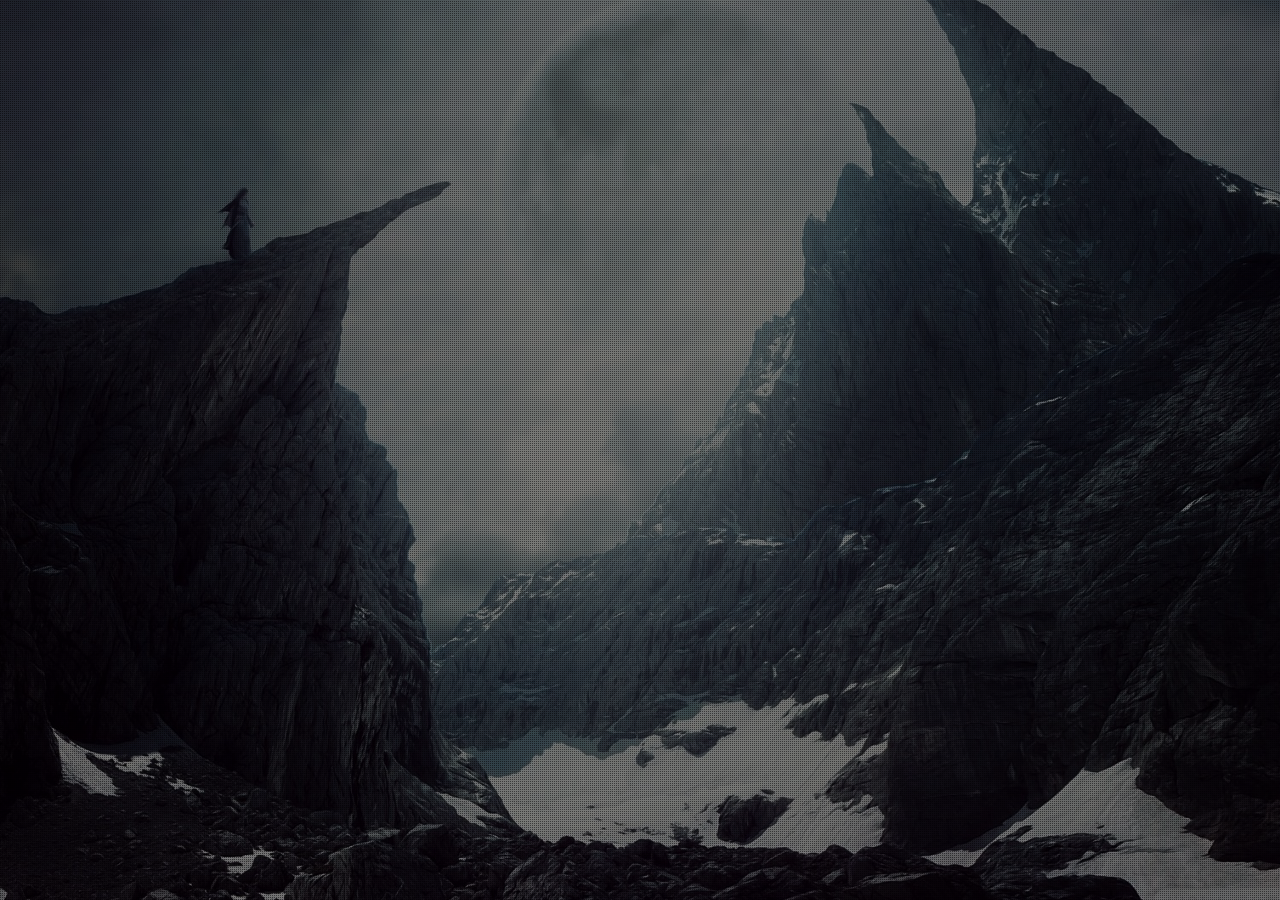
<file: index.html>
﻿<!doctype html><html lang="en"><head><meta charset="utf-8"><meta name="robots" content="noodp"><meta name="viewport" content="width=device-width, initial-scale=1, maximum-scale=1, user-scalable=no"><title>Imperdin 404</title><link rel="stylesheet" type="text/css" href="/assets/404/styles.css"></head><body><div id="main"><div id="page-loader"><div class="spinner-container"><div class="css-spinner"></div></div></div><section id="hero" class="hero error-404"><div class="front-content page-enter-animated"><div class="container-mid"><h1><span>404</span>PAGE<br>NOT FOUND</h1><p>The page you’re looking for couldn't be found.</p><a href="/">Home<span class="ti-home"></span></a></div></div><div class="background-content page-enter-animated"><div class="level-1"><div class="bg-overlay"></div><div class="bg-pattern"></div><div id="canvas"><canvas class="bg-effect layer" data-depth="0.2"></canvas></div></div><div class="level-2"><div class="bg-image layer" data-depth="0.04"></div><div class="bg-video layer" data-depth="0.04"></div><div class="bg-color layer" data-depth="0.04"></div></div></div></section></div><script type="text/javascript" src="/assets/404/404.js"></script><script type="application/ld+json">{"@context": "http://schema.org","@type": "Organization","url": "https://imperdin.com","logo": "https://imperdin.com/assets/images/logo-small.png","name": "Imperdin","alternateName": "אימפרדין"}</script></body></html>
</file>
<file: assets/404/styles.css>
.hero,.hero .front-content{width:100%;height:100%;overflow:hidden}.fa,.glyphicon{-moz-osx-font-smoothing:grayscale}.hero{position:relative;z-index:1}.hero .front-content{position:absolute;z-index:5;top:0;-webkit-transition:all .6s ease;transition:all .6s ease}.hero .front-content.overlay-active{top:50%;height:0}.hero .front-content .container-mid{text-align:center;-webkit-perspective:1000px;perspective:1000px;-webkit-transform-style:preserve-3d;transform-style:preserve-3d}.hero .front-content .controls{position:absolute;bottom:0;left:0;-webkit-transition:.2s ease;transition:.2s ease;-webkit-transform:translateY(100px);transform:translateY(100px)}.hero .front-content .controls.show{-webkit-transition:.8s ease;transition:.8s ease;-webkit-transform:translateY(0);transform:translateY(0)}.hero .front-content .controls .pause-button,.hero .front-content .controls .volume-button{font-size:20px;position:absolute;z-index:101;bottom:20px;width:20px;cursor:pointer;color:#fff}.hero .background-content,.hero .background-content .level-1,.hero .background-content .level-2{position:absolute;width:100%;height:100%}.hero .front-content .controls .volume-button{left:66px}.hero .front-content .controls .pause-button{left:26px}.hero .background-content{z-index:-10;overflow:hidden}.hero .background-content .level-1{z-index:2;top:50%;left:50%;width:110%;height:110%;-webkit-transform:translate(-50%,-50%);transform:translate(-50%,-50%)}.hero .background-content .level-2{z-index:1;-webkit-transform:scale(1.02);transform:scale(1.02)}.hero .background-content #canvas,.hero .background-content .bg-color,.hero .background-content .bg-image,.hero .background-content .bg-overlay,.hero .background-content .bg-pattern,.hero .background-content .bg-video,.hero .background-content .glitch-img{position:absolute!important;width:100%;height:100%!important}.hero .background-content .glitch-img{background-size:cover}.hero .background-content .bg-color{z-index:-1;opacity:0;background:#af997f}.hero .background-content #canvas canvas{position:absolute!important}.hero .background-content .bg-overlay{position:absolute!important;top:0;width:100%;height:100%;opacity:.52;background:rgba(0,0,0,1)}.hero .background-content .bg-pattern{opacity:.5;background:url(/assets/404/pattern.png)}.hero-1 .front-content img.logo{margin-top:10px;margin-bottom:20px}.hero-1 .front-content .slide{width:100%;margin:0 auto;text-align:center}.hero-1 .front-content h1{font-family:'Open Sans',sans-serif;font-size:80px;font-weight:600;margin:0 auto 48px;text-align:center;color:#fff}.error-404 .front-content h1,.hero-1 .front-content p{font-family:Raleway,sans-serif}.hero-1 .front-content h1 span{color:#1fb8b2}.hero-1 .front-content p{font-size:17px;font-weight:400;padding-bottom:50px;letter-spacing:2px;color:#fff}.hero-1 .front-content .arrow-wrap{display:inline-block;overflow:hidden;margin:0 auto}.hero-1 .front-content .open-overlay i{font-size:16px;line-height:66px;z-index:2;margin:0 auto;cursor:inherit;-webkit-transition:all .6s ease 0s;transition:all .6s ease 0s;color:inherit;background:rgba(255,255,255,0)}.hero-1 .front-content div.open-overlay{position:relative;display:block;width:74px;height:74px;margin:0 auto;cursor:pointer;-webkit-transition:all .6s ease 0s;transition:all .6s ease 0s;text-align:center;color:#fff;border:4px solid #fff}.hero-1 .front-content .down-button i{position:absolute;top:0;left:0;width:100%;-webkit-transition:none;transition:none;text-align:center;color:#fff}.hero-1 .front-content .down-button:hover i{-webkit-transition:all 150ms cubic-bezier(1,0,0,1);transition:all 150ms cubic-bezier(1,0,0,1)}.hero-1 .front-content .down-button i:first-child{top:-200%}.hero-1 .front-content .down-button i:last-child,.hero-1 .front-content .down-button:hover i:first-child{top:0}.hero-1 .front-content .down-button:hover i:last-child{top:200%}.hero-1 .front-content.page-enter-animated img.logo{-webkit-transition:1s;transition:1s;-webkit-transform:translateY(-100%)!important;transform:translateY(-100%)!important;opacity:0!important}.hero-1 .front-content.page-enter-animated.show img.logo{-webkit-transform:translateY(0)!important;transform:translateY(0)!important;opacity:1!important}.hero-1 .front-content.page-enter-animated #cycle{-webkit-transition:1s .5s;transition:1s .5s;-webkit-transform:translateY(100%)!important;transform:translateY(100%)!important;opacity:0!important}.hero-1 .front-content.page-enter-animated.show #cycle{-webkit-transform:translateY(0)!important;transform:translateY(0)!important;opacity:1!important}.hero-1 .front-content.page-enter-animated p{-webkit-transition:1s 1s;transition:1s 1s;-webkit-transform:translateY(100%)!important;transform:translateY(100%)!important;opacity:0!important}.hero-1 .front-content.page-enter-animated.show p{-webkit-transform:translateY(0)!important;transform:translateY(0)!important;opacity:1!important}.hero-1 .front-content.page-enter-animated .arrow-wrap{-webkit-transition:1s 1.5s;transition:1s 1.5s;-webkit-transform:translateY(100%)!important;transform:translateY(100%)!important;opacity:0!important}.hero-1 .front-content.page-enter-animated.show .arrow-wrap{-webkit-transform:translateY(0)!important;transform:translateY(0)!important;opacity:1!important}.hero-1 .background-content #canvas{top:100%!important;-webkit-transition:1s 2s;transition:1s 2s;opacity:0}.hero-1 .background-content.page-enter-animated.show #canvas{top:0!important;opacity:1}@media only screen and (max-width:768px),only screen and (max-height:630px){.hero-1 .front-content img.logo{max-width:220px}.hero-1 .front-content h1{font-size:60px;margin-bottom:40px}.hero-1 .front-content p{font-size:14px;padding-bottom:36px}.hero-1 .front-content .open-overlay i{font-size:14px;line-height:58px}.hero-1 .front-content div.open-overlay{width:64px;height:64px;border:3px solid #fff}}@media only screen and (max-width:600px),only screen and (max-height:500px){.hero-1 .front-content img.logo{max-width:186px;margin-bottom:15px}.hero-1 .front-content h1{font-size:45px;margin-bottom:32px}.hero-1 .front-content p{font-size:12px;padding-bottom:28px}.hero-1 .front-content .open-overlay i{font-size:13px;line-height:46px}.hero-1 .front-content div.open-overlay{width:50px;height:50px;border:2px solid #fff}}@media only screen and (max-width:480px),only screen and (max-height:410px){.hero-1 .front-content img.logo{max-width:160px;margin-bottom:12px}.hero-1 .front-content h1{font-size:40px;margin-bottom:25px}.hero-1 .front-content p{font-size:11px;font-weight:300;padding-bottom:20px;letter-spacing:2px}.hero-1 .front-content .open-overlay i{font-size:11px;line-height:38px}.hero-1 .front-content div.open-overlay{width:42px;height:42px}}@media only screen and (max-width:400px),only screen and (max-height:310px){.hero-1 .front-content img.logo{max-width:140px;margin-bottom:10px}.hero-1 .front-content h1{font-size:35px;margin-bottom:23px}.hero-1 .front-content p{font-size:10px;padding-bottom:18px}.hero-1 .front-content .open-overlay i{font-size:9px;line-height:32px}.hero-1 .front-content div.open-overlay{width:36px;height:36px}}@media only screen and (max-width:355px) ,only screen and (max-height:280px){.hero-1 .front-content img.logo{max-width:130px;margin-bottom:8px}.hero-1 .front-content h1{font-size:30px;margin-bottom:20px}.hero-1 .front-content p{font-size:9px;padding-bottom:12px}.hero-1 .front-content .open-overlay i{font-size:8px;line-height:30px}.hero-1 .front-content div.open-overlay{width:34px;height:34px}}.error-404 .front-content img.logo{margin-top:10px;margin-bottom:20px}.error-404 .front-content h1{font-size:80px;font-weight:600;margin:0 auto;text-align:center;color:#fff}.error-404 .front-content h1 span{font-family:'Open Sans',sans-serif;line-height:140px;position:relative;padding:0 20px;color:#fff;margin-right:6px}.error-404 .front-content a,.error-404 .front-content p{font-family:Raleway,sans-serif;font-weight:400;line-height:36px;letter-spacing:2px;color:#fff}.error-404 .front-content h1 span:before{position:absolute;z-index:-1;top:0;left:0;width:100%;height:100%;content:'';-webkit-transition:.3s ease;transition:.3s ease;background:#1fb8b2}.error-404 .front-content p{font-size:17px;display:block;margin:22px 0 36px;padding:0}.error-404 .front-content a{font-size:16px;display:inline-block;overflow:hidden;margin:0;padding:9px 30px;-webkit-transition:.1s ease;transition:.1s ease;border:3px solid #fff}.error-404 .front-content.page-enter-animated h1{-webkit-transition:.8s;transition:.8s;-webkit-transform:translateY(100%)!important;transform:translateY(100%)!important;opacity:0!important}.error-404 .front-content.page-enter-animated.show h1{-webkit-transform:translateY(0)!important;transform:translateY(0)!important;opacity:1!important}.error-404 .front-content.page-enter-animated h1 span:before{width:0;-webkit-transition:.5s .4s;transition:.5s .4s}.error-404 .front-content.page-enter-animated.show h1 span:before,body,html{width:100%}.error-404 .front-content.page-enter-animated p{-webkit-transition:.8s .6s;transition:.8s .6s;-webkit-transform:translateY(100%)!important;transform:translateY(100%)!important;opacity:0!important}.error-404 .front-content.page-enter-animated.show p{-webkit-transform:translateY(0)!important;transform:translateY(0)!important;opacity:1!important}.error-404 .front-content.page-enter-animated a{-webkit-transition:.8s .8s;transition:.8s .8s;-webkit-transform:translateY(100%)!important;transform:translateY(100%)!important;opacity:0!important}.error-404 .front-content.page-enter-animated.show a{-webkit-transform:translateY(0)!important;transform:translateY(0)!important;opacity:1!important}.error-404 .background-content #canvas{top:100%!important;-webkit-transition:1s 1s;transition:1s 1s;opacity:0}.error-404 .background-content.page-enter-animated.show #canvas{top:0!important;opacity:1}@media only screen and (max-width:768px),only screen and (max-height:630px){.error-404 .front-content h1{font-size:60px;margin-bottom:40px}.error-404 .front-content h1 span{font-size:70px;line-height:120px;padding:0 14px}.error-404 .front-content p{font-size:16px;line-height:20px}}@media only screen and (max-width:600px),only screen and (max-height:500px){.error-404 .front-content h1{font-size:45px;margin-bottom:32px}.error-404 .front-content h1 span{font-size:55px;line-height:100px;padding:0 14px}.error-404 .front-content p{font-size:12px}}@media only screen and (max-width:480px),only screen and (max-height:410px){.error-404 .front-content h1{font-size:40px;margin-bottom:25px}.error-404 .front-content h1 span{font-size:38px;line-height:70px;padding:0 10px}.error-404 .front-content p{font-size:11px;font-weight:300;line-height:20px;letter-spacing:2px}}@media only screen and (max-width:400px),only screen and (max-height:310px){.error-404 .front-content h1{font-size:35px;margin-bottom:23px}.error-404 .front-content h1 span{font-size:34px;line-height:60px;padding:0 6px}.error-404 .front-content p{font-size:10px}}@media only screen and (max-width:355px) ,only screen and (max-height:280px){.error-404 .front-content h1{font-size:30px;margin-bottom:20px}.error-404 .front-content p{font-size:10px}}body,html{height:100%!important}body{font-weight:300;font-style:normal;overflow:hidden;background:#111;-webkit-font-smoothing:antialiased}p{font-family:'Open Sans',sans-serif;font-size:14px;line-height:auto}#about h1,.tooltip.bottom .tooltip-inner{font-family:Raleway,sans-serif}a,a:focus,a:hover{cursor:pointer;-webkit-transition:all .3s ease;transition:all .3s ease}#page-loader{position:fixed;z-index:99999;bottom:0;left:0;width:100%;height:100%;-webkit-transition:all .8s cubic-bezier(.54,.086,0,.98) .2s;transition:all .8s cubic-bezier(.54,.086,0,.98) .2s;background:#111}#page-loader.hide-this{bottom:100%}#page-loader .spinner-container{position:absolute;z-index:200;left:50%;top:50%;-webkit-transform:translate(-50%,-50%);transform:translate(-50%,-50%)}#page-loader .spinner-container .css-spinner{display:block;width:36px;height:36px;-webkit-transition:all .4s cubic-bezier(.19,1,.22,1);transition:all .4s cubic-bezier(.19,1,.22,1);-webkit-animation:spinner .4s linear infinite;animation:spinner .4s linear infinite;opacity:1;border:2px solid transparent;border-top-color:#1fb8b2;border-left-color:#1fb8b2;border-radius:100%}#page-loader.hide-this .spinner-container .css-spinner{opacity:0}@-webkit-keyframes spinner{0%{-webkit-transform:rotate(0);transform:rotate(0)}100%{-webkit-transform:rotate(360deg);transform:rotate(360deg)}}@keyframes spinner{0%{-webkit-transform:rotate(0);transform:rotate(0)}100%{-webkit-transform:rotate(360deg);transform:rotate(360deg)}}.container-mid,.grcs_bullet_nav{-webkit-transform:translateY(-50%)}#main{position:fixed;width:100%;height:100%}#main-container{position:absolute;top:0;right:0;bottom:0;left:0;overflow:hidden;-webkit-transition:all .2s linear;transition:all .2s linear}.container-mid{position:absolute;z-index:2;top:50%;left:0;display:block;width:100%;height:auto;max-height:100%;transform:translateY(-50%);text-align:center}#overlay,.overlay{width:100%;height:100%;position:absolute}.navbar-fixed-bottom .navbar-collapse,.navbar-fixed-top .navbar-collapse,.pre-scrollable{max-height:340px}.tooltip.bottom .tooltip-inner{font-size:11px;padding:4px 8px;letter-spacing:.4px;color:#fff;border-radius:0;background:rgba(255,255,255,.06)}.fhp-input{display:none!important;opacity:0!important;pointer-events:none!important}#overlay{z-index:100;top:0;overflow:hidden;-webkit-transition:all .8s ease;transition:all .8s ease;pointer-events:none;background:rgba(10,10,10,.86)}#overlay.open{pointer-events:auto}#overlay.fade-In{opacity:0}#overlay.open.fade-In{opacity:1}#overlay.slide-from-top{bottom:100%}#overlay.open.slide-from-top{bottom:0}#overlay.slide-from-bottom{top:100%}#overlay.open.slide-from-bottom{top:0}#overlay.slide-from-left{right:100%}#overlay.open.slide-from-left{right:0}#overlay.slide-from-right{left:100%}#overlay.open.slide-from-right{left:0}.overlay{z-index:1;overflow:auto;-webkit-transition:all .8s ease;transition:all .8s ease;pointer-events:none}.overlay.active{pointer-events:auto}.overlay.fade-In{opacity:0}.overlay.slide-from-top{bottom:100%}.overlay.slide-from-bottom{top:100%}.overlay.slide-from-left{right:100%}.overlay.slide-from-right{left:100%}#overlay.open .overlay.active.fade-In{opacity:1}#overlay.open .overlay.active.slide-from-top{bottom:0}#overlay.open .overlay.active.slide-from-bottom{top:0}#overlay.open .overlay.active.slide-from-left{right:0}#overlay.open .overlay.active.slide-from-right{left:0}.up-button{position:absolute;z-index:120;top:0;left:50%;overflow:hidden;width:70px;height:0;cursor:pointer;-webkit-transition:all .4s ease;transition:all .4s ease;-webkit-transform:translateX(-50%);transform:translateX(-50%);background:rgba(255,255,255,1)}.up-button.active{height:70px}.up-button i{font-size:16px;font-weight:400;line-height:70px;position:absolute;width:inherit;height:inherit;-webkit-transition:none;transition:none;text-align:center;color:#000}.up-button:hover i{-webkit-transition:all .2s cubic-bezier(1,0,0,1);transition:all .2s cubic-bezier(1,0,0,1)}.up-button i:first-child{-webkit-transform:translateY(200%);transform:translateY(200%)}.up-button i:last-child,.up-button:hover i:first-child{-webkit-transform:translateY(0);transform:translateY(0)}.up-button:hover i:last-child{-webkit-transform:translateY(-200%);transform:translateY(-200%)}.grcs_bullet_nav{position:fixed;right:-200px;top:50%;z-index:150;-webkit-transition:all 1s ease;transition:all 1s ease;transform:translateY(-50%)}.grcs_bullet_nav.init{right:34px}.grcs_bullet_nav .nav_dots{width:18px;height:18px;border:2px solid #fff;display:block;cursor:pointer;margin:16px 0;border-radius:100%;position:relative}.grcs_bullet_nav .nav_dots.active:before{content:"";background:#fff;width:50%;height:50%;position:absolute;left:50%;margin:0;padding:0;top:50%;border-radius:100%;-webkit-transform:translate(-50%,-50%);transform:translate(-50%,-50%)}@media screen and (max-width:740px){.grcs_bullet_nav.init{right:14px}}@media screen and (max-width:540px){.grcs_bullet_nav{display:none}}#about h1{font-size:41px;font-weight:400;margin-top:0;margin-bottom:30px;letter-spacing:1px;text-transform:uppercase;color:#fff}#about .subscribe-form button,#about .subscribe-form input{font-family:Raleway,sans-serif;font-weight:300;box-shadow:none}#about p{font-size:13px;max-width:600px;margin:0 auto 38px;text-align:justify;color:#ccc}#about .subscribe-form{display:block;max-width:470px;margin:0 auto 34px;background:rgba(255,255,255,0)}#about .subscribe-form.success .input-group{cursor:not-allowed}#about .subscribe-form input{font-size:11px!important;-webkit-transition:all .2s ease 0s;transition:all .2s ease 0s;letter-spacing:1px;color:#d6d6d6;border:none;border:1px solid #d6d6d6;border-right:none!important;border-radius:0!important;background:rgba(255,255,255,0)}#about .subscribe-form.error input{border-color:rgba(251,9,9,1)!important}#about .subscribe-form.success input{border-color:rgba(95,234,110,1)!important;background:rgba(255,255,255,0)!important}#about .subscribe-form input::-webkit-input-placeholder{color:#d6d6d6}#about .subscribe-form input::-moz-placeholder{color:#d6d6d6}#about .subscribe-form input:active,#about .subscribe-form input:focus{color:#ccc;border-color:#d6d6d6;outline:0;background:rgba(255,255,255,.04);box-shadow:none}#about .subscribe-form button{font-size:12px!important;overflow:hidden;margin-left:0!important;padding:0 40px!important;-webkit-transition:all .3s ease 0s;transition:all .3s ease 0s;text-align:center;letter-spacing:2px;text-transform:uppercase;color:#000;border:0;border:1px solid #d6d6d6;border-radius:0!important;background:rgba(255,255,255,1)}#about .subscribe-form.success button{cursor:not-allowed;border-color:rgba(95,234,110,1)!important;background:rgba(95,234,110,1)!important}#about .subscribe-form.error button{border-color:rgba(251,9,9,1)!important;background:rgba(251,9,9,1)!important}#about .subscribe-form button:active,#about .subscribe-form button:focus,#about .subscribe-form button:hover{color:#000;border-color:#d6d6d6;outline:0!important}#about .subscribe-form button:hover{background:rgba(255,255,255,0)!important}#about .subscribe-form button:active,#about .subscribe-form button:focus{background:rgba(255,255,255,1)}#about .subscribe-form .btn-primary[disabled]{opacity:1;color:#fff;border:1px solid #fff;outline:0;background:rgba(255,255,255,1)}#about .subscribe-form.error button:active,#about .subscribe-form.error button:focus,#about .subscribe-form.error button:hover{border-color:rgba(251,9,9,1)}#about .subscribe-form button::before{position:absolute;z-index:-1;top:0;right:auto;left:0;width:100%;height:100%;content:'';-webkit-transition:all .2s ease 0s;transition:all .2s ease 0s;background:rgba(255,255,255,1)}#about .subscribe-form.success button::before{background:rgba(95,234,110,1)!important}#about .subscribe-form.error button::before{background:rgba(251,9,9,1)!important}#about .subscribe-form.succes button::before{background:rgba(255,255,255,1)}#about .subscribe-form button:hover::before{right:0;left:auto;width:0}#about .subscribe-form.success button:hover::before{right:auto!important;left:0!important;width:100%!important}#about .subscribe-form button i{font-weight:400;position:absolute;top:50%;left:0;width:100%;height:auto;-webkit-transition:none;transition:none;-webkit-transform:translateY(-50%);transform:translateY(-50%);text-align:center}#about .subscribe-form button:hover i{-webkit-transition:all .2s ease 0s;transition:all .2s ease 0s}#about .subscribe-form button i.first{left:-200%;color:#fff}#about .subscribe-form button i.second,#about .subscribe-form button:hover i.first{left:0}#about .subscribe-form button:hover i.second{left:200%}#about .subscribe-form.error button i.second:before{content:'\e646';color:#fff}#about .subscribe-form.success button i.second:before{content:'\e64c';color:#fff}#about .subscribe-form.success button:hover i.first{left:-200%}#about .subscribe-form.success button:hover i.second{left:0}#about .social-icons{margin:10px 0 0;padding:0;list-style:none;text-align:center}#about .social-icons li{display:inline-block;margin:0 15px}#about .social-icons li a{font-size:12px;line-height:40px;position:relative;display:block;overflow:hidden;width:40px;height:40px;-webkit-transition:all .2s ease 0s;transition:all .2s ease 0s;color:#000;border-radius:0;background:rgba(255,255,255,.06)}#about .social-icons li a .overlay{position:absolute;z-index:-1;top:0;right:auto;left:0;width:100%;height:100%;-webkit-transition:all .2s ease 0s;transition:all .2s ease 0s;background:rgba(255,255,255,1)}#contact #contact-form button,#contact #contact-form input,#contact #contact-form textarea{font-family:Raleway,sans-serif;height:50px;letter-spacing:1px;overflow:hidden}#about .social-icons li a:hover .overlay{right:0;left:auto;width:0}#about .social-icons li a:hover{color:#fff;background:rgba(255,255,255,.06)}#contact h1{font-family:Raleway,sans-serif;font-size:41px;font-weight:400;margin-bottom:28px;text-align:center;letter-spacing:1px;text-transform:uppercase;color:#fff}#contact p{font-size:13px;max-width:355px;margin:0 auto 30px;padding:0 20px;text-align:justify;color:#d6d6d6}#contact #contact-form{font-size:18px;margin-top:20px;text-align:center}#contact #contact-form .control-group{max-width:346px;margin-right:auto;margin-left:auto}#contact #contact-form label{font-family:Raleway,sans-serif;font-size:14px;font-weight:400;width:100%;margin-bottom:10px;text-align:left;text-transform:uppercase;color:#b1b1b1}#contact #contact-form input,#contact #contact-form textarea{font-size:11px;font-weight:300;width:100%;margin-bottom:24px;padding-left:10px;-webkit-transition:all .2s ease;transition:all .2s ease;color:#d6d6d6;border:1px solid #d6d6d6!important;border-radius:0;outline:0;background:rgba(255,255,255,0);box-shadow:none}#contact #contact-form input::-webkit-input-placeholder,#contact #contact-form textarea::-webkit-input-placeholder{color:#d6d6d6}#contact #contact-form input::-moz-placeholder,#contact #contact-form textarea::-moz-placeholder{color:#d6d6d6}#contact #contact-form.error input.active,#contact #contact-form.error textarea.active{border-color:rgba(251,9,9,1)!important}#contact #contact-form.success input,#contact #contact-form.success textarea{background:rgba(255,255,255,0)!important}#contact #contact-form textarea{height:110px;padding-top:10px;resize:none!important}#contact #contact-form input:active,#contact #contact-form input:focus{border:1px solid #d6d6d6;outline:0;background:rgba(255,255,255,.04)}#contact #contact-form textarea:active,#contact #contact-form textarea:focus{border:1px solid #fff;outline:0;background:rgba(255,255,255,.04)}#contact #contact-form button{font-size:12px;font-weight:400;line-height:50px;position:relative;display:block;width:144px;margin:38px auto 0;-webkit-transition:all .2s ease 0s;transition:all .2s ease 0s;text-align:center;text-transform:uppercase;color:#000;border:1px solid #d6d6d6;border-radius:0;background:rgba(255,255,255,1)}#contact #contact-form.success button{border-color:rgba(95,234,110,1)!important;background:rgba(95,234,110,1)!important}#contact #contact-form.error button{border-color:rgba(251,9,9,1)!important;background:rgba(251,9,9,1)!important}#contact #contact-form button:active,#contact #contact-form button:focus,#contact #contact-form button:hover{color:#000;border-color:#d6d6d6;outline:0!important;box-shadow:none}#contact #contact-form button:hover{background:rgba(255,255,255,0)!important}#contact #contact-form button:active,#contact #contact-form button:focus{background:rgba(255,255,255,1)}#contact #contact-form .btn-primary[disabled]{opacity:1;color:#fff;border:1px solid #fff;outline:0;background:rgba(255,255,255,1)}#contact #contact-form.error button:active,#contact #contact-form.error button:focus,#contact #contact-form.error button:hover{border-color:rgba(251,9,9,1)}#contact #contact-form.error button:focus{background:rgba(251,9,9,1)}#contact #contact-form.success button:active,#contact #contact-form.success button:focus,#contact #contact-form.success button:hover{border-color:rgba(95,234,110,1)}#contact #contact-form.success button:focus,#contact #contact-form.success button:hover{background:rgba(95,234,110,1)!important}#contact #contact-form button::before{position:absolute;z-index:-1;top:0;right:auto;left:0;width:100%;height:100%;content:'';-webkit-transition:all .2s ease 0s;transition:all .2s ease 0s;background:rgba(255,255,255,1)}#contact #contact-form.success button::before{background:rgba(95,234,110,1)!important}#contact #contact-form.error button::before{background:rgba(251,9,9,1)!important}#contact #contact-form button:hover::before{right:0;left:auto;width:0}#contact #contact-form.success button:hover::before{right:0;left:0;width:100%}#contact #contact-form button i{position:absolute;top:50%;left:0;width:100%;height:auto;-webkit-transition:none;transition:none;-webkit-transform:translateY(-50%);transform:translateY(-50%);text-align:center}#contact #contact-form button:hover i{-webkit-transition:all .2s ease 0s;transition:all .2s ease 0s}#contact #contact-form button i.first{left:-200%;color:#fff}#contact #contact-form button i.second,#contact #contact-form button:hover i.first{left:0}#contact #contact-form button:hover i.second{left:200%}#contact #contact-form.error button i.second:before{content:'\e646';color:#fff}#contact #contact-form.success button i.second:before{content:'\e64c';color:#fff}#contact #contact-form.success button:hover i.first{left:-200%}#contact #contact-form.success button:hover i.second{left:0}.white .tooltip.bottom .tooltip-arrow{border-bottom-color:rgba(0,0,0,.02)}.white .tooltip.bottom .tooltip-inner{color:#000;background:rgba(0,0,0,.02)}.white #overlay{background:rgba(245,245,245,.92)}.white .up-button{background:rgba(0,0,0,1)}.white .up-button i{color:#fff}.white #about h1{color:#000}.white #about p{color:#2c2b2b}.white #about .subscribe-form input{color:#2c2b2b;border:1px solid #2c2b2b;background:rgba(0,0,0,0)}.white #about .subscribe-form input::-webkit-input-placeholder{color:#2c2b2b}.white #about .subscribe-form input::-moz-placeholder{color:#2c2b2b}.white #about .subscribe-form input:active,.white #about .subscribe-form input:focus{color:#2c2b2b;border-color:#2c2b2b;outline:0;background:rgba(0,0,0,.02);box-shadow:none}.white #about .subscribe-form button{color:#fff;border:1px solid #2c2b2b;background:rgba(0,0,0,1)}.white #about .subscribe-form button:active,.white #about .subscribe-form button:focus,.white #about .subscribe-form button:hover{color:#fff;border-color:#333;outline:0!important}.white #about .subscribe-form button:hover{background:rgba(0,0,0,0)!important}.white #about .subscribe-form button::before,.white #about .subscribe-form button:active,.white #about .subscribe-form button:focus{background:rgba(0,0,0,1)}.white #about .subscribe-form .btn-primary[disabled]{color:#000;border:1px solid #000;background:rgba(0,0,0,1)}.white #about .subscribe-form button i.first,.white #about .subscribe-form.error button i.second:before,.white #about .subscribe-form.success button i.second:before{color:#000}.white #about .social-icons li a{color:#fff;background:rgba(0,0,0,.02)}.white #about .social-icons li a .overlay{background:rgba(0,0,0,1)}.white #about .social-icons li a:hover{color:#000;background:rgba(0,0,0,.02)}.white #contact h1{color:#000}.white #contact p{color:#2c2b2b}.white #contact #contact-form label{color:#414141}.white #contact #contact-form input,.white #contact #contact-form textarea{color:#2c2b2b;border:1px solid #2c2b2b!important;background:rgba(0,0,0,0)}.white #contact #contact-form input::-webkit-input-placeholder,.white #contact #contact-form textarea::-webkit-input-placeholder{color:#2c2b2b}.white #contact #contact-form input::-moz-placeholder,.white #contact #contact-form textarea::-moz-placeholder{color:#2c2b2b}.white #contact #contact-form.success input,.white #contact #contact-form.success textarea{background:rgba(0,0,0,0)!important}.white #contact #contact-form input:active,.white #contact #contact-form input:focus{border:1px solid #2c2b2b;background:rgba(0,0,0,.02)}.white #contact #contact-form textarea:active,.white #contact #contact-form textarea:focus{border:1px solid #000;background:rgba(0,0,0,.02)}.white #contact #contact-form button{color:#fff;border:1px solid #2c2b2b;background:rgba(0,0,0,1)}.white #contact #contact-form button:active,.white #contact #contact-form button:focus,.white #contact #contact-form button:hover{color:#fff;border-color:#2c2b2b}.white #contact #contact-form button:hover{background:rgba(0,0,0,0)!important}.white #contact #contact-form button .overlay,.white #contact #contact-form button:active,.white #contact #contact-form button:focus,.white #contact #contact-form.success button::before{background:rgba(0,0,0,1)}.white #contact #contact-form .btn-primary[disabled]{color:#000;border:1px solid #000;background:rgba(0,0,0,1)}.white #contact #contact-form button i.first,.white #contact #contact-form.error button i.second:before,.white #contact #contact-form.success button i.second:before{color:#000}@media screen and (max-width:1400px),screen and (max-height:720px){.tooltip.bottom .tooltip-inner{font-size:10px}.up-button{width:60px}.up-button.active{height:60px}.up-button i{font-size:14px;line-height:60px}#overlay .container-mid .container{padding:40px}#about h1{font-size:31px;margin-bottom:20px;letter-spacing:1px}#about p{font-size:10px;max-width:460px;margin:0 auto 28px}#about .subscribe-form{max-width:390px;margin:0 auto 27px}#contact #contact-form .control-group,#contact p{max-width:280px}.input-group-lg>.form-control,.input-group-lg>.input-group-addon,.input-group-lg>.input-group-btn>.btn{height:37px}#about .social-icons li{display:inline-block;margin:0 10px}#about .social-icons li a{font-size:9px;line-height:30px;width:31px;height:31px}#about .subscribe-form button{font-size:9px!important;padding:0 34px!important}#about .subscribe-form input{font-size:9px!important}#contact h1{font-size:31px;margin-bottom:16px}#contact p{font-size:10px;margin-bottom:0;padding:0 20px}#contact #contact-form{margin-top:14px}#contact #contact-form label{font-size:12px;margin-bottom:8px}#contact #contact-form input,#contact #contact-form textarea{font-size:9px;height:40px;margin-bottom:14px}#contact #contact-form textarea{height:90px}#contact #contact-form button{font-size:9px;line-height:40px;width:104px;height:40px;margin:24px auto 0}}@media screen and (max-width:420px),screen and (max-height:720px){#contact #contact-form .control-group,#contact p{max-width:280px}.spinner{width:100px}.tooltip.bottom .tooltip-inner{font-size:8px}#overlay .container-mid .container{padding:55px 40px}.up-button{width:50px}.up-button.active{height:50px}.up-button i{font-size:11px;line-height:50px}#about h1{font-size:30px}#about .subscribe-form input{font-size:7px!important}#about .social-icons li{margin:0 14px}#contact h1{font-size:30px;margin-bottom:16px}#contact p{font-size:10px;margin-bottom:0;padding:0 20px}#contact #contact-form{margin-top:14px}#contact #contact-form label{font-size:12px;margin-bottom:8px}#contact #contact-form input,#contact #contact-form textarea{font-size:9px;height:40px;margin-bottom:14px}#contact #contact-form textarea{height:90px}#contact #contact-form button{font-size:9px;line-height:40px;width:104px;height:40px;margin:24px auto 0}}@media screen and (max-width:329px){#about .social-icons li{margin:0 10px}.input-group-lg>.form-control,.input-group-lg>.input-group-addon,.input-group-lg>.input-group-btn>.btn{padding:10px 12px}}@media screen and (max-width:318px){#about .social-icons li{margin:0 8px}#about .subscribe-form .input-group{display:block}#about .subscribe-form input{display:block;text-align:center;border-right:1px solid #d6d6d6!important}}@media screen and (min-width:3000px){.stop-button,.volume-button{font-size:32px;position:fixed;z-index:101;bottom:40px;cursor:pointer;color:#fff}.stop-button{left:110px}.volume-button{left:40px}.spinner{width:240px}.up-button{width:100px}.up-button.active{height:100px}.up-button i{font-size:20px;line-height:100px}#overlay .container-mid .container{padding:120px 40px}#about h1{font-size:51px;margin-bottom:40px;letter-spacing:3px}#about p{font-size:17px;max-width:790px;margin:0 auto 50px}#about .subscribe-form{max-width:630px;margin:0 auto 44px}.input-group-lg>.form-control,.input-group-lg>.input-group-addon,.input-group-lg>.input-group-btn>.btn{height:56px}#about .social-icons li{display:inline-block;margin:0 20px}#about .social-icons li a{font-size:14px;line-height:46px;width:46px;height:46px}#about .subscribe-form button{font-size:13px!important;padding:0 50px!important}#about .subscribe-form input{font-size:13px!important}#contact h1{font-size:51px;margin-bottom:38px}#contact p{font-size:17px;max-width:450px;margin-bottom:0;padding:0 20px}#contact #contact-form{margin-top:40px}#contact #contact-form .control-group{max-width:470px}#contact #contact-form label{font-size:18px;margin-bottom:14px}#contact #contact-form input,#contact #contact-form textarea{font-size:13px;height:64px;margin-bottom:35px;padding:12px}#contact #contact-form textarea{height:180px}#contact #contact-form button{font-size:15px;line-height:64px;width:190px;height:64px;margin:50px auto 0}}body,figure{margin:0}@font-face{font-family:Lato;font-style:normal;font-weight:400;src:local('Lato Regular'),local('Lato-Regular'),url(/assets/fonts/Latin-ext.woff2) format('woff2');unicode-range:U+0100-024F,U+1E00-1EFF,U+20A0-20AB,U+20AD-20CF,U+2C60-2C7F,U+A720-A7FF}@font-face{font-family:Lato;font-style:normal;font-weight:400;src:local('Lato Regular'),local('Lato-Regular'),url(/assets/fonts/Latin.woff2) format('woff2');unicode-range:U+0000-00FF,U+0131,U+0152-0153,U+02C6,U+02DA,U+02DC,U+2000-206F,U+2074,U+20AC,U+2212,U+2215,U+E0FF,U+EFFD,U+F000}html{font-family:sans-serif;-webkit-text-size-adjust:100%;-ms-text-size-adjust:100%}article,aside,details,figcaption,figure,footer,header,hgroup,main,menu,nav,section,summary{display:block}audio,canvas,progress,video{display:inline-block;vertical-align:baseline}audio:not([controls]){display:none;height:0}[hidden],template{display:none}a{background-color:transparent}a:active,a:hover{outline:0}b,optgroup,strong{font-weight:700}dfn{font-style:italic}h1{margin:.67em 0}mark{color:#000;background:#ff0}sub,sup{position:relative;font-size:75%;line-height:0;vertical-align:baseline}sup{top:-.5em}sub{bottom:-.25em}img{border:0;vertical-align:middle}svg:not(:root){overflow:hidden}hr{height:0;-webkit-box-sizing:content-box;-moz-box-sizing:content-box;box-sizing:content-box}*,:after,:before,input[type=checkbox],input[type=radio]{-webkit-box-sizing:border-box;-moz-box-sizing:border-box}pre,textarea{overflow:auto}code,kbd,pre,samp{font-size:1em}button,input,optgroup,select,textarea{margin:0;font:inherit;color:inherit}.glyphicon,address{font-style:normal}button{overflow:visible}button,select{text-transform:none}button,html input[type=button],input[type=reset],input[type=submit]{-webkit-appearance:button;cursor:pointer}button[disabled],html input[disabled]{cursor:default}button::-moz-focus-inner,input::-moz-focus-inner{padding:0;border:0}input[type=checkbox],input[type=radio]{box-sizing:border-box;padding:0}input[type=number]::-webkit-inner-spin-button,input[type=number]::-webkit-outer-spin-button{height:auto}input[type=search]::-webkit-search-cancel-button,input[type=search]::-webkit-search-decoration{-webkit-appearance:none}table{border-spacing:0;border-collapse:collapse}td,th{padding:0}@media print{blockquote,img,pre,tr{page-break-inside:avoid}*,:after,:before{color:#000!important;text-shadow:none!important;background:0 0!important;-webkit-box-shadow:none!important;box-shadow:none!important}a,a:visited{text-decoration:underline}a[href]:after{content:" (" attr(href) ")"}abbr[title]:after{content:" (" attr(title) ")"}a[href^="javascript:"]:after,a[href^="#"]:after{content:""}blockquote,pre{border:1px solid #999}thead{display:table-header-group}img{max-width:100%!important}h2,h3,p{orphans:3;widows:3}h2,h3{page-break-after:avoid}.navbar{display:none}.btn>.caret,.dropup>.btn>.caret{border-top-color:#000!important}.label{border:1px solid #000}.table{border-collapse:collapse!important}.table td,.table th{background-color:#fff!important}.table-bordered td,.table-bordered th{border:1px solid #ddd!important}}.dropdown-menu,.modal-content{-webkit-background-clip:padding-box}.btn,.btn-danger.active,.btn-danger:active,.btn-default.active,.btn-default:active,.btn-info.active,.btn-info:active,.btn-primary.active,.btn-primary:active,.btn-warning.active,.btn-warning:active,.btn.active,.btn:active,.dropdown-menu>.disabled>a:focus,.dropdown-menu>.disabled>a:hover,.form-control,.navbar-toggle,.open>.dropdown-toggle.btn-danger,.open>.dropdown-toggle.btn-default,.open>.dropdown-toggle.btn-info,.open>.dropdown-toggle.btn-primary,.open>.dropdown-toggle.btn-warning{background-image:none}.img-thumbnail,body{background-color:#fff}@font-face{font-family:'Glyphicons Halflings';src:url(../fonts/glyphicons-halflings-regular.eot);src:url(../fonts/glyphicons-halflings-regular.eot?#iefix) format('embedded-opentype'),url(../fonts/glyphicons-halflings-regular.woff2) format('woff2'),url(../fonts/glyphicons-halflings-regular.woff) format('woff'),url(../fonts/glyphicons-halflings-regular.ttf) format('truetype'),url(../fonts/glyphicons-halflings-regular.svg#glyphicons_halflingsregular) format('svg')}.glyphicon{position:relative;top:1px;display:inline-block;font-family:'Glyphicons Halflings';font-weight:400;line-height:1;-webkit-font-smoothing:antialiased}.glyphicon-asterisk:before{content:"\002a"}.glyphicon-plus:before{content:"\002b"}.glyphicon-eur:before,.glyphicon-euro:before{content:"\20ac"}.glyphicon-minus:before{content:"\2212"}.glyphicon-cloud:before{content:"\2601"}.glyphicon-envelope:before{content:"\2709"}.glyphicon-pencil:before{content:"\270f"}.glyphicon-glass:before{content:"\e001"}.glyphicon-music:before{content:"\e002"}.glyphicon-search:before{content:"\e003"}.glyphicon-heart:before{content:"\e005"}.glyphicon-star:before{content:"\e006"}.glyphicon-star-empty:before{content:"\e007"}.glyphicon-user:before{content:"\e008"}.glyphicon-film:before{content:"\e009"}.glyphicon-th-large:before{content:"\e010"}.glyphicon-th:before{content:"\e011"}.glyphicon-th-list:before{content:"\e012"}.glyphicon-ok:before{content:"\e013"}.glyphicon-remove:before{content:"\e014"}.glyphicon-zoom-in:before{content:"\e015"}.glyphicon-zoom-out:before{content:"\e016"}.glyphicon-off:before{content:"\e017"}.glyphicon-signal:before{content:"\e018"}.glyphicon-cog:before{content:"\e019"}.glyphicon-trash:before{content:"\e020"}.glyphicon-home:before{content:"\e021"}.glyphicon-file:before{content:"\e022"}.glyphicon-time:before{content:"\e023"}.glyphicon-road:before{content:"\e024"}.glyphicon-download-alt:before{content:"\e025"}.glyphicon-download:before{content:"\e026"}.glyphicon-upload:before{content:"\e027"}.glyphicon-inbox:before{content:"\e028"}.glyphicon-play-circle:before{content:"\e029"}.glyphicon-repeat:before{content:"\e030"}.glyphicon-refresh:before{content:"\e031"}.glyphicon-list-alt:before{content:"\e032"}.glyphicon-lock:before{content:"\e033"}.glyphicon-flag:before{content:"\e034"}.glyphicon-headphones:before{content:"\e035"}.glyphicon-volume-off:before{content:"\e036"}.glyphicon-volume-down:before{content:"\e037"}.glyphicon-volume-up:before{content:"\e038"}.glyphicon-qrcode:before{content:"\e039"}.glyphicon-barcode:before{content:"\e040"}.glyphicon-tag:before{content:"\e041"}.glyphicon-tags:before{content:"\e042"}.glyphicon-book:before{content:"\e043"}.glyphicon-bookmark:before{content:"\e044"}.glyphicon-print:before{content:"\e045"}.glyphicon-camera:before{content:"\e046"}.glyphicon-font:before{content:"\e047"}.glyphicon-bold:before{content:"\e048"}.glyphicon-italic:before{content:"\e049"}.glyphicon-text-height:before{content:"\e050"}.glyphicon-text-width:before{content:"\e051"}.glyphicon-align-left:before{content:"\e052"}.glyphicon-align-center:before{content:"\e053"}.glyphicon-align-right:before{content:"\e054"}.glyphicon-align-justify:before{content:"\e055"}.glyphicon-list:before{content:"\e056"}.glyphicon-indent-left:before{content:"\e057"}.glyphicon-indent-right:before{content:"\e058"}.glyphicon-facetime-video:before{content:"\e059"}.glyphicon-picture:before{content:"\e060"}.glyphicon-map-marker:before{content:"\e062"}.glyphicon-adjust:before{content:"\e063"}.glyphicon-tint:before{content:"\e064"}.glyphicon-edit:before{content:"\e065"}.glyphicon-share:before{content:"\e066"}.glyphicon-check:before{content:"\e067"}.glyphicon-move:before{content:"\e068"}.glyphicon-step-backward:before{content:"\e069"}.glyphicon-fast-backward:before{content:"\e070"}.glyphicon-backward:before{content:"\e071"}.glyphicon-play:before{content:"\e072"}.glyphicon-pause:before{content:"\e073"}.glyphicon-stop:before{content:"\e074"}.glyphicon-forward:before{content:"\e075"}.glyphicon-fast-forward:before{content:"\e076"}.glyphicon-step-forward:before{content:"\e077"}.glyphicon-eject:before{content:"\e078"}.glyphicon-chevron-left:before{content:"\e079"}.glyphicon-chevron-right:before{content:"\e080"}.glyphicon-plus-sign:before{content:"\e081"}.glyphicon-minus-sign:before{content:"\e082"}.glyphicon-remove-sign:before{content:"\e083"}.glyphicon-ok-sign:before{content:"\e084"}.glyphicon-question-sign:before{content:"\e085"}.glyphicon-info-sign:before{content:"\e086"}.glyphicon-screenshot:before{content:"\e087"}.glyphicon-remove-circle:before{content:"\e088"}.glyphicon-ok-circle:before{content:"\e089"}.glyphicon-ban-circle:before{content:"\e090"}.glyphicon-arrow-left:before{content:"\e091"}.glyphicon-arrow-right:before{content:"\e092"}.glyphicon-arrow-up:before{content:"\e093"}.glyphicon-arrow-down:before{content:"\e094"}.glyphicon-share-alt:before{content:"\e095"}.glyphicon-resize-full:before{content:"\e096"}.glyphicon-resize-small:before{content:"\e097"}.glyphicon-exclamation-sign:before{content:"\e101"}.glyphicon-gift:before{content:"\e102"}.glyphicon-leaf:before{content:"\e103"}.glyphicon-fire:before{content:"\e104"}.glyphicon-eye-open:before{content:"\e105"}.glyphicon-eye-close:before{content:"\e106"}.glyphicon-warning-sign:before{content:"\e107"}.glyphicon-plane:before{content:"\e108"}.glyphicon-calendar:before{content:"\e109"}.glyphicon-random:before{content:"\e110"}.glyphicon-comment:before{content:"\e111"}.glyphicon-magnet:before{content:"\e112"}.glyphicon-chevron-up:before{content:"\e113"}.glyphicon-chevron-down:before{content:"\e114"}.glyphicon-retweet:before{content:"\e115"}.glyphicon-shopping-cart:before{content:"\e116"}.glyphicon-folder-close:before{content:"\e117"}.glyphicon-folder-open:before{content:"\e118"}.glyphicon-resize-vertical:before{content:"\e119"}.glyphicon-resize-horizontal:before{content:"\e120"}.glyphicon-hdd:before{content:"\e121"}.glyphicon-bullhorn:before{content:"\e122"}.glyphicon-bell:before{content:"\e123"}.glyphicon-certificate:before{content:"\e124"}.glyphicon-thumbs-up:before{content:"\e125"}.glyphicon-thumbs-down:before{content:"\e126"}.glyphicon-hand-right:before{content:"\e127"}.glyphicon-hand-left:before{content:"\e128"}.glyphicon-hand-up:before{content:"\e129"}.glyphicon-hand-down:before{content:"\e130"}.glyphicon-circle-arrow-right:before{content:"\e131"}.glyphicon-circle-arrow-left:before{content:"\e132"}.glyphicon-circle-arrow-up:before{content:"\e133"}.glyphicon-circle-arrow-down:before{content:"\e134"}.glyphicon-globe:before{content:"\e135"}.glyphicon-wrench:before{content:"\e136"}.glyphicon-tasks:before{content:"\e137"}.glyphicon-filter:before{content:"\e138"}.glyphicon-briefcase:before{content:"\e139"}.glyphicon-fullscreen:before{content:"\e140"}.glyphicon-dashboard:before{content:"\e141"}.glyphicon-paperclip:before{content:"\e142"}.glyphicon-heart-empty:before{content:"\e143"}.glyphicon-link:before{content:"\e144"}.glyphicon-phone:before{content:"\e145"}.glyphicon-pushpin:before{content:"\e146"}.glyphicon-usd:before{content:"\e148"}.glyphicon-gbp:before{content:"\e149"}.glyphicon-sort:before{content:"\e150"}.glyphicon-sort-by-alphabet:before{content:"\e151"}.glyphicon-sort-by-alphabet-alt:before{content:"\e152"}.glyphicon-sort-by-order:before{content:"\e153"}.glyphicon-sort-by-order-alt:before{content:"\e154"}.glyphicon-sort-by-attributes:before{content:"\e155"}.glyphicon-sort-by-attributes-alt:before{content:"\e156"}.glyphicon-unchecked:before{content:"\e157"}.glyphicon-expand:before{content:"\e158"}.glyphicon-collapse-down:before{content:"\e159"}.glyphicon-collapse-up:before{content:"\e160"}.glyphicon-log-in:before{content:"\e161"}.glyphicon-flash:before{content:"\e162"}.glyphicon-log-out:before{content:"\e163"}.glyphicon-new-window:before{content:"\e164"}.glyphicon-record:before{content:"\e165"}.glyphicon-save:before{content:"\e166"}.glyphicon-open:before{content:"\e167"}.glyphicon-saved:before{content:"\e168"}.glyphicon-import:before{content:"\e169"}.glyphicon-export:before{content:"\e170"}.glyphicon-send:before{content:"\e171"}.glyphicon-floppy-disk:before{content:"\e172"}.glyphicon-floppy-saved:before{content:"\e173"}.glyphicon-floppy-remove:before{content:"\e174"}.glyphicon-floppy-save:before{content:"\e175"}.glyphicon-floppy-open:before{content:"\e176"}.glyphicon-credit-card:before{content:"\e177"}.glyphicon-transfer:before{content:"\e178"}.glyphicon-cutlery:before{content:"\e179"}.glyphicon-header:before{content:"\e180"}.glyphicon-compressed:before{content:"\e181"}.glyphicon-earphone:before{content:"\e182"}.glyphicon-phone-alt:before{content:"\e183"}.glyphicon-tower:before{content:"\e184"}.glyphicon-stats:before{content:"\e185"}.glyphicon-sd-video:before{content:"\e186"}.glyphicon-hd-video:before{content:"\e187"}.glyphicon-subtitles:before{content:"\e188"}.glyphicon-sound-stereo:before{content:"\e189"}.glyphicon-sound-dolby:before{content:"\e190"}.glyphicon-sound-5-1:before{content:"\e191"}.glyphicon-sound-6-1:before{content:"\e192"}.glyphicon-sound-7-1:before{content:"\e193"}.glyphicon-copyright-mark:before{content:"\e194"}.glyphicon-registration-mark:before{content:"\e195"}.glyphicon-cloud-download:before{content:"\e197"}.glyphicon-cloud-upload:before{content:"\e198"}.glyphicon-tree-conifer:before{content:"\e199"}.glyphicon-tree-deciduous:before{content:"\e200"}.glyphicon-cd:before{content:"\e201"}.glyphicon-save-file:before{content:"\e202"}.glyphicon-open-file:before{content:"\e203"}.glyphicon-level-up:before{content:"\e204"}.glyphicon-copy:before{content:"\e205"}.glyphicon-paste:before{content:"\e206"}.glyphicon-alert:before{content:"\e209"}.glyphicon-equalizer:before{content:"\e210"}.glyphicon-king:before{content:"\e211"}.glyphicon-queen:before{content:"\e212"}.glyphicon-pawn:before{content:"\e213"}.glyphicon-bishop:before{content:"\e214"}.glyphicon-knight:before{content:"\e215"}.glyphicon-baby-formula:before{content:"\e216"}.glyphicon-tent:before{content:"\26fa"}.glyphicon-blackboard:before{content:"\e218"}.glyphicon-bed:before{content:"\e219"}.glyphicon-apple:before{content:"\f8ff"}.glyphicon-erase:before{content:"\e221"}.glyphicon-hourglass:before{content:"\231b"}.glyphicon-lamp:before{content:"\e223"}.glyphicon-duplicate:before{content:"\e224"}.glyphicon-piggy-bank:before{content:"\e225"}.glyphicon-scissors:before{content:"\e226"}.glyphicon-bitcoin:before,.glyphicon-btc:before,.glyphicon-xbt:before{content:"\e227"}.glyphicon-jpy:before,.glyphicon-yen:before{content:"\00a5"}.glyphicon-rub:before,.glyphicon-ruble:before{content:"\20bd"}.glyphicon-scale:before{content:"\e230"}.glyphicon-ice-lolly:before{content:"\e231"}.glyphicon-ice-lolly-tasted:before{content:"\e232"}.glyphicon-education:before{content:"\e233"}.glyphicon-option-horizontal:before{content:"\e234"}.glyphicon-option-vertical:before{content:"\e235"}.glyphicon-menu-hamburger:before{content:"\e236"}.glyphicon-modal-window:before{content:"\e237"}.glyphicon-oil:before{content:"\e238"}.glyphicon-grain:before{content:"\e239"}.glyphicon-sunglasses:before{content:"\e240"}.glyphicon-text-size:before{content:"\e241"}.glyphicon-text-color:before{content:"\e242"}.glyphicon-text-background:before{content:"\e243"}.glyphicon-object-align-top:before{content:"\e244"}.glyphicon-object-align-bottom:before{content:"\e245"}.glyphicon-object-align-horizontal:before{content:"\e246"}.glyphicon-object-align-left:before{content:"\e247"}.glyphicon-object-align-vertical:before{content:"\e248"}.glyphicon-object-align-right:before{content:"\e249"}.glyphicon-triangle-right:before{content:"\e250"}.glyphicon-triangle-left:before{content:"\e251"}.glyphicon-triangle-bottom:before{content:"\e252"}.glyphicon-triangle-top:before{content:"\e253"}.glyphicon-console:before{content:"\e254"}.glyphicon-superscript:before{content:"\e255"}.glyphicon-subscript:before{content:"\e256"}.glyphicon-menu-left:before{content:"\e257"}.glyphicon-menu-right:before{content:"\e258"}.glyphicon-menu-down:before{content:"\e259"}.glyphicon-menu-up:before{content:"\e260"}*,:after,:before{box-sizing:border-box}html{font-size:10px;-webkit-tap-highlight-color:transparent}body{font-family:"Helvetica Neue",Helvetica,Arial,sans-serif;font-size:14px;line-height:1.42857143;color:#333}button,input,select,textarea{font-family:inherit;font-size:inherit;line-height:inherit}a{color:#337ab7;text-decoration:none}a:focus,a:hover{color:#23527c;text-decoration:underline}a:focus{outline:-webkit-focus-ring-color auto 5px;outline-offset:-2px}.carousel-inner>.item>a>img,.carousel-inner>.item>img,.img-responsive,.thumbnail a>img,.thumbnail>img{display:block;max-width:100%;height:auto}.img-rounded{border-radius:6px}.img-thumbnail{display:inline-block;max-width:100%;height:auto;padding:4px;line-height:1.42857143;border:1px solid #ddd;border-radius:4px;-webkit-transition:all .2s ease-in-out;-o-transition:all .2s ease-in-out;transition:all .2s ease-in-out}.img-circle{border-radius:50%}hr{margin-top:20px;margin-bottom:20px;border:0;border-top:1px solid #eee}[role=button]{cursor:pointer}.h1,.h2,.h3,.h4,.h5,.h6,h1,h2,h3,h4,h5,h6{font-family:inherit;font-weight:500;line-height:1.1;color:inherit}.h1 .small,.h1 small,.h2 .small,.h2 small,.h3 .small,.h3 small,.h4 .small,.h4 small,.h5 .small,.h5 small,.h6 .small,.h6 small,h1 .small,h1 small,h2 .small,h2 small,h3 .small,h3 small,h4 .small,h4 small,h5 .small,h5 small,h6 .small,h6 small{font-weight:400;line-height:1;color:#777}.h1,.h2,.h3,h1,h2,h3{margin-top:20px;margin-bottom:10px}.h1 .small,.h1 small,.h2 .small,.h2 small,.h3 .small,.h3 small,h1 .small,h1 small,h2 .small,h2 small,h3 .small,h3 small{font-size:65%}.h4,.h5,.h6,h4,h5,h6{margin-top:10px;margin-bottom:10px}.h4 .small,.h4 small,.h5 .small,.h5 small,.h6 .small,.h6 small,h4 .small,h4 small,h5 .small,h5 small,h6 .small,h6 small{font-size:75%}.h1,h1{font-size:36px}.h2,h2{font-size:30px}.h3,h3{font-size:24px}.h4,h4{font-size:18px}.h5,h5{font-size:14px}.h6,h6{font-size:12px}p{margin:0 0 10px}.lead{margin-bottom:20px;font-size:16px;font-weight:300;line-height:1.4}dt,kbd kbd,label{font-weight:700}address,blockquote .small,blockquote footer,blockquote small,dd,dt,pre{line-height:1.42857143}@media (min-width:768px){.lead{font-size:21px}}.small,small{font-size:85%}.mark,mark{padding:.2em;background-color:#fcf8e3}.list-inline,.list-unstyled{padding-left:0;list-style:none}.text-left{text-align:left}.text-right{text-align:right}.text-center{text-align:center}.text-justify{text-align:justify}.text-nowrap{white-space:nowrap}.text-lowercase{text-transform:lowercase}.text-uppercase{text-transform:uppercase}.text-capitalize{text-transform:capitalize}.text-muted{color:#777}.text-primary{color:#337ab7}a.text-primary:focus,a.text-primary:hover{color:#286090}.text-success{color:#3c763d}a.text-success:focus,a.text-success:hover{color:#2b542c}.text-info{color:#31708f}a.text-info:focus,a.text-info:hover{color:#245269}.text-warning{color:#8a6d3b}a.text-warning:focus,a.text-warning:hover{color:#66512c}.text-danger{color:#a94442}a.text-danger:focus,a.text-danger:hover{color:#843534}.bg-primary{color:#fff;background-color:#337ab7}a.bg-primary:focus,a.bg-primary:hover{background-color:#286090}.bg-success{background-color:#dff0d8}a.bg-success:focus,a.bg-success:hover{background-color:#c1e2b3}.bg-info{background-color:#d9edf7}a.bg-info:focus,a.bg-info:hover{background-color:#afd9ee}.bg-warning{background-color:#fcf8e3}a.bg-warning:focus,a.bg-warning:hover{background-color:#f7ecb5}.bg-danger{background-color:#f2dede}a.bg-danger:focus,a.bg-danger:hover{background-color:#e4b9b9}pre code,table{background-color:transparent}.page-header{padding-bottom:9px;margin:40px 0 20px;border-bottom:1px solid #eee}dl,ol,ul{margin-top:0}blockquote ol:last-child,blockquote p:last-child,blockquote ul:last-child,ol ol,ol ul,ul ol,ul ul{margin-bottom:0}address,dl{margin-bottom:20px}ol,ul{margin-bottom:10px}.list-inline{margin-left:-5px}.list-inline>li{display:inline-block;padding-right:5px;padding-left:5px}dd{margin-left:0}@media (min-width:768px){.dl-horizontal dt{float:left;width:160px;overflow:hidden;clear:left;text-align:right;text-overflow:ellipsis;white-space:nowrap}.dl-horizontal dd{margin-left:180px}.container{width:750px}}abbr[data-original-title],abbr[title]{cursor:help;border-bottom:1px dotted #777}.initialism{font-size:90%;text-transform:uppercase}blockquote{padding:10px 20px;margin:0 0 20px;font-size:17.5px;border-left:5px solid #eee}blockquote .small,blockquote footer,blockquote small{display:block;font-size:80%;color:#777}legend,pre{display:block;color:#333}blockquote .small:before,blockquote footer:before,blockquote small:before{content:'\2014 \00A0'}.blockquote-reverse,blockquote.pull-right{padding-right:15px;padding-left:0;text-align:right;border-right:5px solid #eee;border-left:0}code,kbd{padding:2px 4px;font-size:90%}caption,th{text-align:left}.blockquote-reverse .small:before,.blockquote-reverse footer:before,.blockquote-reverse small:before,blockquote.pull-right .small:before,blockquote.pull-right footer:before,blockquote.pull-right small:before{content:''}.blockquote-reverse .small:after,.blockquote-reverse footer:after,.blockquote-reverse small:after,blockquote.pull-right .small:after,blockquote.pull-right footer:after,blockquote.pull-right small:after{content:'\00A0 \2014'}code,kbd,pre,samp{font-family:Menlo,Monaco,Consolas,"Courier New",monospace}code{color:#c7254e;background-color:#f9f2f4;border-radius:4px}kbd{color:#fff;background-color:#333;border-radius:3px;-webkit-box-shadow:inset 0 -1px 0 rgba(0,0,0,.25);box-shadow:inset 0 -1px 0 rgba(0,0,0,.25)}kbd kbd{padding:0;font-size:100%;-webkit-box-shadow:none;box-shadow:none}pre{padding:9.5px;margin:0 0 10px;font-size:13px;word-break:break-all;word-wrap:break-word;background-color:#f5f5f5;border:1px solid #ccc;border-radius:4px}.container,.container-fluid{margin-right:auto;margin-left:auto}pre code{padding:0;font-size:inherit;color:inherit;white-space:pre-wrap;border-radius:0}.container,.container-fluid{padding-right:15px;padding-left:15px}.pre-scrollable{overflow-y:scroll}@media (min-width:992px){.container{width:970px}}@media (min-width:1200px){.container{width:1170px}}.row{margin-right:-15px;margin-left:-15px}.col-lg-1,.col-lg-10,.col-lg-11,.col-lg-12,.col-lg-2,.col-lg-3,.col-lg-4,.col-lg-5,.col-lg-6,.col-lg-7,.col-lg-8,.col-lg-9,.col-md-1,.col-md-10,.col-md-11,.col-md-12,.col-md-2,.col-md-3,.col-md-4,.col-md-5,.col-md-6,.col-md-7,.col-md-8,.col-md-9,.col-sm-1,.col-sm-10,.col-sm-11,.col-sm-12,.col-sm-2,.col-sm-3,.col-sm-4,.col-sm-5,.col-sm-6,.col-sm-7,.col-sm-8,.col-sm-9,.col-xs-1,.col-xs-10,.col-xs-11,.col-xs-12,.col-xs-2,.col-xs-3,.col-xs-4,.col-xs-5,.col-xs-6,.col-xs-7,.col-xs-8,.col-xs-9{position:relative;min-height:1px;padding-right:15px;padding-left:15px}.col-xs-1,.col-xs-10,.col-xs-11,.col-xs-12,.col-xs-2,.col-xs-3,.col-xs-4,.col-xs-5,.col-xs-6,.col-xs-7,.col-xs-8,.col-xs-9{float:left}.col-xs-12{width:100%}.col-xs-11{width:91.66666667%}.col-xs-10{width:83.33333333%}.col-xs-9{width:75%}.col-xs-8{width:66.66666667%}.col-xs-7{width:58.33333333%}.col-xs-6{width:50%}.col-xs-5{width:41.66666667%}.col-xs-4{width:33.33333333%}.col-xs-3{width:25%}.col-xs-2{width:16.66666667%}.col-xs-1{width:8.33333333%}.col-xs-pull-12{right:100%}.col-xs-pull-11{right:91.66666667%}.col-xs-pull-10{right:83.33333333%}.col-xs-pull-9{right:75%}.col-xs-pull-8{right:66.66666667%}.col-xs-pull-7{right:58.33333333%}.col-xs-pull-6{right:50%}.col-xs-pull-5{right:41.66666667%}.col-xs-pull-4{right:33.33333333%}.col-xs-pull-3{right:25%}.col-xs-pull-2{right:16.66666667%}.col-xs-pull-1{right:8.33333333%}.col-xs-pull-0{right:auto}.col-xs-push-12{left:100%}.col-xs-push-11{left:91.66666667%}.col-xs-push-10{left:83.33333333%}.col-xs-push-9{left:75%}.col-xs-push-8{left:66.66666667%}.col-xs-push-7{left:58.33333333%}.col-xs-push-6{left:50%}.col-xs-push-5{left:41.66666667%}.col-xs-push-4{left:33.33333333%}.col-xs-push-3{left:25%}.col-xs-push-2{left:16.66666667%}.col-xs-push-1{left:8.33333333%}.col-xs-push-0{left:auto}.col-xs-offset-12{margin-left:100%}.col-xs-offset-11{margin-left:91.66666667%}.col-xs-offset-10{margin-left:83.33333333%}.col-xs-offset-9{margin-left:75%}.col-xs-offset-8{margin-left:66.66666667%}.col-xs-offset-7{margin-left:58.33333333%}.col-xs-offset-6{margin-left:50%}.col-xs-offset-5{margin-left:41.66666667%}.col-xs-offset-4{margin-left:33.33333333%}.col-xs-offset-3{margin-left:25%}.col-xs-offset-2{margin-left:16.66666667%}.col-xs-offset-1{margin-left:8.33333333%}.col-xs-offset-0{margin-left:0}@media (min-width:768px){.col-sm-1,.col-sm-10,.col-sm-11,.col-sm-12,.col-sm-2,.col-sm-3,.col-sm-4,.col-sm-5,.col-sm-6,.col-sm-7,.col-sm-8,.col-sm-9{float:left}.col-sm-12{width:100%}.col-sm-11{width:91.66666667%}.col-sm-10{width:83.33333333%}.col-sm-9{width:75%}.col-sm-8{width:66.66666667%}.col-sm-7{width:58.33333333%}.col-sm-6{width:50%}.col-sm-5{width:41.66666667%}.col-sm-4{width:33.33333333%}.col-sm-3{width:25%}.col-sm-2{width:16.66666667%}.col-sm-1{width:8.33333333%}.col-sm-pull-12{right:100%}.col-sm-pull-11{right:91.66666667%}.col-sm-pull-10{right:83.33333333%}.col-sm-pull-9{right:75%}.col-sm-pull-8{right:66.66666667%}.col-sm-pull-7{right:58.33333333%}.col-sm-pull-6{right:50%}.col-sm-pull-5{right:41.66666667%}.col-sm-pull-4{right:33.33333333%}.col-sm-pull-3{right:25%}.col-sm-pull-2{right:16.66666667%}.col-sm-pull-1{right:8.33333333%}.col-sm-pull-0{right:auto}.col-sm-push-12{left:100%}.col-sm-push-11{left:91.66666667%}.col-sm-push-10{left:83.33333333%}.col-sm-push-9{left:75%}.col-sm-push-8{left:66.66666667%}.col-sm-push-7{left:58.33333333%}.col-sm-push-6{left:50%}.col-sm-push-5{left:41.66666667%}.col-sm-push-4{left:33.33333333%}.col-sm-push-3{left:25%}.col-sm-push-2{left:16.66666667%}.col-sm-push-1{left:8.33333333%}.col-sm-push-0{left:auto}.col-sm-offset-12{margin-left:100%}.col-sm-offset-11{margin-left:91.66666667%}.col-sm-offset-10{margin-left:83.33333333%}.col-sm-offset-9{margin-left:75%}.col-sm-offset-8{margin-left:66.66666667%}.col-sm-offset-7{margin-left:58.33333333%}.col-sm-offset-6{margin-left:50%}.col-sm-offset-5{margin-left:41.66666667%}.col-sm-offset-4{margin-left:33.33333333%}.col-sm-offset-3{margin-left:25%}.col-sm-offset-2{margin-left:16.66666667%}.col-sm-offset-1{margin-left:8.33333333%}.col-sm-offset-0{margin-left:0}}@media (min-width:992px){.col-md-1,.col-md-10,.col-md-11,.col-md-12,.col-md-2,.col-md-3,.col-md-4,.col-md-5,.col-md-6,.col-md-7,.col-md-8,.col-md-9{float:left}.col-md-12{width:100%}.col-md-11{width:91.66666667%}.col-md-10{width:83.33333333%}.col-md-9{width:75%}.col-md-8{width:66.66666667%}.col-md-7{width:58.33333333%}.col-md-6{width:50%}.col-md-5{width:41.66666667%}.col-md-4{width:33.33333333%}.col-md-3{width:25%}.col-md-2{width:16.66666667%}.col-md-1{width:8.33333333%}.col-md-pull-12{right:100%}.col-md-pull-11{right:91.66666667%}.col-md-pull-10{right:83.33333333%}.col-md-pull-9{right:75%}.col-md-pull-8{right:66.66666667%}.col-md-pull-7{right:58.33333333%}.col-md-pull-6{right:50%}.col-md-pull-5{right:41.66666667%}.col-md-pull-4{right:33.33333333%}.col-md-pull-3{right:25%}.col-md-pull-2{right:16.66666667%}.col-md-pull-1{right:8.33333333%}.col-md-pull-0{right:auto}.col-md-push-12{left:100%}.col-md-push-11{left:91.66666667%}.col-md-push-10{left:83.33333333%}.col-md-push-9{left:75%}.col-md-push-8{left:66.66666667%}.col-md-push-7{left:58.33333333%}.col-md-push-6{left:50%}.col-md-push-5{left:41.66666667%}.col-md-push-4{left:33.33333333%}.col-md-push-3{left:25%}.col-md-push-2{left:16.66666667%}.col-md-push-1{left:8.33333333%}.col-md-push-0{left:auto}.col-md-offset-12{margin-left:100%}.col-md-offset-11{margin-left:91.66666667%}.col-md-offset-10{margin-left:83.33333333%}.col-md-offset-9{margin-left:75%}.col-md-offset-8{margin-left:66.66666667%}.col-md-offset-7{margin-left:58.33333333%}.col-md-offset-6{margin-left:50%}.col-md-offset-5{margin-left:41.66666667%}.col-md-offset-4{margin-left:33.33333333%}.col-md-offset-3{margin-left:25%}.col-md-offset-2{margin-left:16.66666667%}.col-md-offset-1{margin-left:8.33333333%}.col-md-offset-0{margin-left:0}}@media (min-width:1200px){.col-lg-1,.col-lg-10,.col-lg-11,.col-lg-12,.col-lg-2,.col-lg-3,.col-lg-4,.col-lg-5,.col-lg-6,.col-lg-7,.col-lg-8,.col-lg-9{float:left}.col-lg-12{width:100%}.col-lg-11{width:91.66666667%}.col-lg-10{width:83.33333333%}.col-lg-9{width:75%}.col-lg-8{width:66.66666667%}.col-lg-7{width:58.33333333%}.col-lg-6{width:50%}.col-lg-5{width:41.66666667%}.col-lg-4{width:33.33333333%}.col-lg-3{width:25%}.col-lg-2{width:16.66666667%}.col-lg-1{width:8.33333333%}.col-lg-pull-12{right:100%}.col-lg-pull-11{right:91.66666667%}.col-lg-pull-10{right:83.33333333%}.col-lg-pull-9{right:75%}.col-lg-pull-8{right:66.66666667%}.col-lg-pull-7{right:58.33333333%}.col-lg-pull-6{right:50%}.col-lg-pull-5{right:41.66666667%}.col-lg-pull-4{right:33.33333333%}.col-lg-pull-3{right:25%}.col-lg-pull-2{right:16.66666667%}.col-lg-pull-1{right:8.33333333%}.col-lg-pull-0{right:auto}.col-lg-push-12{left:100%}.col-lg-push-11{left:91.66666667%}.col-lg-push-10{left:83.33333333%}.col-lg-push-9{left:75%}.col-lg-push-8{left:66.66666667%}.col-lg-push-7{left:58.33333333%}.col-lg-push-6{left:50%}.col-lg-push-5{left:41.66666667%}.col-lg-push-4{left:33.33333333%}.col-lg-push-3{left:25%}.col-lg-push-2{left:16.66666667%}.col-lg-push-1{left:8.33333333%}.col-lg-push-0{left:auto}.col-lg-offset-12{margin-left:100%}.col-lg-offset-11{margin-left:91.66666667%}.col-lg-offset-10{margin-left:83.33333333%}.col-lg-offset-9{margin-left:75%}.col-lg-offset-8{margin-left:66.66666667%}.col-lg-offset-7{margin-left:58.33333333%}.col-lg-offset-6{margin-left:50%}.col-lg-offset-5{margin-left:41.66666667%}.col-lg-offset-4{margin-left:33.33333333%}.col-lg-offset-3{margin-left:25%}.col-lg-offset-2{margin-left:16.66666667%}.col-lg-offset-1{margin-left:8.33333333%}.col-lg-offset-0{margin-left:0}}caption{padding-top:8px;padding-bottom:8px;color:#777}.table{width:100%;max-width:100%;margin-bottom:20px}.table>tbody>tr>td,.table>tbody>tr>th,.table>tfoot>tr>td,.table>tfoot>tr>th,.table>thead>tr>td,.table>thead>tr>th{padding:8px;line-height:1.42857143;vertical-align:top;border-top:1px solid #ddd}.table>thead>tr>th{vertical-align:bottom;border-bottom:2px solid #ddd}.table>caption+thead>tr:first-child>td,.table>caption+thead>tr:first-child>th,.table>colgroup+thead>tr:first-child>td,.table>colgroup+thead>tr:first-child>th,.table>thead:first-child>tr:first-child>td,.table>thead:first-child>tr:first-child>th{border-top:0}.table>tbody+tbody{border-top:2px solid #ddd}.table .table{background-color:#fff}.table-condensed>tbody>tr>td,.table-condensed>tbody>tr>th,.table-condensed>tfoot>tr>td,.table-condensed>tfoot>tr>th,.table-condensed>thead>tr>td,.table-condensed>thead>tr>th{padding:5px}.table-bordered,.table-bordered>tbody>tr>td,.table-bordered>tbody>tr>th,.table-bordered>tfoot>tr>td,.table-bordered>tfoot>tr>th,.table-bordered>thead>tr>td,.table-bordered>thead>tr>th{border:1px solid #ddd}.table-bordered>thead>tr>td,.table-bordered>thead>tr>th{border-bottom-width:2px}.table-striped>tbody>tr:nth-of-type(odd){background-color:#f9f9f9}.table-hover>tbody>tr:hover,.table>tbody>tr.active>td,.table>tbody>tr.active>th,.table>tbody>tr>td.active,.table>tbody>tr>th.active,.table>tfoot>tr.active>td,.table>tfoot>tr.active>th,.table>tfoot>tr>td.active,.table>tfoot>tr>th.active,.table>thead>tr.active>td,.table>thead>tr.active>th,.table>thead>tr>td.active,.table>thead>tr>th.active{background-color:#f5f5f5}table col[class*=col-]{position:static;display:table-column;float:none}table td[class*=col-],table th[class*=col-]{position:static;display:table-cell;float:none}.btn-group>.btn-group,.btn-toolbar .btn,.btn-toolbar .btn-group,.btn-toolbar .input-group,.dropdown-menu{float:left}.table-hover>tbody>tr.active:hover>td,.table-hover>tbody>tr.active:hover>th,.table-hover>tbody>tr:hover>.active,.table-hover>tbody>tr>td.active:hover,.table-hover>tbody>tr>th.active:hover{background-color:#e8e8e8}.table>tbody>tr.success>td,.table>tbody>tr.success>th,.table>tbody>tr>td.success,.table>tbody>tr>th.success,.table>tfoot>tr.success>td,.table>tfoot>tr.success>th,.table>tfoot>tr>td.success,.table>tfoot>tr>th.success,.table>thead>tr.success>td,.table>thead>tr.success>th,.table>thead>tr>td.success,.table>thead>tr>th.success{background-color:#dff0d8}.table-hover>tbody>tr.success:hover>td,.table-hover>tbody>tr.success:hover>th,.table-hover>tbody>tr:hover>.success,.table-hover>tbody>tr>td.success:hover,.table-hover>tbody>tr>th.success:hover{background-color:#d0e9c6}.table>tbody>tr.info>td,.table>tbody>tr.info>th,.table>tbody>tr>td.info,.table>tbody>tr>th.info,.table>tfoot>tr.info>td,.table>tfoot>tr.info>th,.table>tfoot>tr>td.info,.table>tfoot>tr>th.info,.table>thead>tr.info>td,.table>thead>tr.info>th,.table>thead>tr>td.info,.table>thead>tr>th.info{background-color:#d9edf7}.table-hover>tbody>tr.info:hover>td,.table-hover>tbody>tr.info:hover>th,.table-hover>tbody>tr:hover>.info,.table-hover>tbody>tr>td.info:hover,.table-hover>tbody>tr>th.info:hover{background-color:#c4e3f3}.table>tbody>tr.warning>td,.table>tbody>tr.warning>th,.table>tbody>tr>td.warning,.table>tbody>tr>th.warning,.table>tfoot>tr.warning>td,.table>tfoot>tr.warning>th,.table>tfoot>tr>td.warning,.table>tfoot>tr>th.warning,.table>thead>tr.warning>td,.table>thead>tr.warning>th,.table>thead>tr>td.warning,.table>thead>tr>th.warning{background-color:#fcf8e3}.table-hover>tbody>tr.warning:hover>td,.table-hover>tbody>tr.warning:hover>th,.table-hover>tbody>tr:hover>.warning,.table-hover>tbody>tr>td.warning:hover,.table-hover>tbody>tr>th.warning:hover{background-color:#faf2cc}.table>tbody>tr.danger>td,.table>tbody>tr.danger>th,.table>tbody>tr>td.danger,.table>tbody>tr>th.danger,.table>tfoot>tr.danger>td,.table>tfoot>tr.danger>th,.table>tfoot>tr>td.danger,.table>tfoot>tr>th.danger,.table>thead>tr.danger>td,.table>thead>tr.danger>th,.table>thead>tr>td.danger,.table>thead>tr>th.danger{background-color:#f2dede}.table-hover>tbody>tr.danger:hover>td,.table-hover>tbody>tr.danger:hover>th,.table-hover>tbody>tr:hover>.danger,.table-hover>tbody>tr>td.danger:hover,.table-hover>tbody>tr>th.danger:hover{background-color:#ebcccc}.table-responsive{min-height:.01%;overflow-x:auto}@media screen and (max-width:767px){.table-responsive{width:100%;margin-bottom:15px;overflow-y:hidden;-ms-overflow-style:-ms-autohiding-scrollbar;border:1px solid #ddd}.table-responsive>.table{margin-bottom:0}.table-responsive>.table>tbody>tr>td,.table-responsive>.table>tbody>tr>th,.table-responsive>.table>tfoot>tr>td,.table-responsive>.table>tfoot>tr>th,.table-responsive>.table>thead>tr>td,.table-responsive>.table>thead>tr>th{white-space:nowrap}.table-responsive>.table-bordered{border:0}.table-responsive>.table-bordered>tbody>tr>td:first-child,.table-responsive>.table-bordered>tbody>tr>th:first-child,.table-responsive>.table-bordered>tfoot>tr>td:first-child,.table-responsive>.table-bordered>tfoot>tr>th:first-child,.table-responsive>.table-bordered>thead>tr>td:first-child,.table-responsive>.table-bordered>thead>tr>th:first-child{border-left:0}.table-responsive>.table-bordered>tbody>tr>td:last-child,.table-responsive>.table-bordered>tbody>tr>th:last-child,.table-responsive>.table-bordered>tfoot>tr>td:last-child,.table-responsive>.table-bordered>tfoot>tr>th:last-child,.table-responsive>.table-bordered>thead>tr>td:last-child,.table-responsive>.table-bordered>thead>tr>th:last-child{border-right:0}.table-responsive>.table-bordered>tbody>tr:last-child>td,.table-responsive>.table-bordered>tbody>tr:last-child>th,.table-responsive>.table-bordered>tfoot>tr:last-child>td,.table-responsive>.table-bordered>tfoot>tr:last-child>th{border-bottom:0}}fieldset,legend{padding:0;border:0}fieldset{min-width:0;margin:0}legend{width:100%;margin-bottom:20px;font-size:21px;line-height:inherit;border-bottom:1px solid #e5e5e5}label{display:inline-block;max-width:100%;margin-bottom:5px}input[type=search]{-webkit-box-sizing:border-box;-moz-box-sizing:border-box;box-sizing:border-box;-webkit-appearance:none}input[type=checkbox],input[type=radio]{margin:4px 0 0;margin-top:1px\9;line-height:normal}.form-control,output{font-size:14px;line-height:1.42857143;color:#555;display:block}input[type=file]{display:block}input[type=range]{display:block;width:100%}select[multiple],select[size]{height:auto}input[type=checkbox]:focus,input[type=file]:focus,input[type=radio]:focus{outline:-webkit-focus-ring-color auto 5px;outline-offset:-2px}output{padding-top:7px}.form-control{width:100%;height:34px;padding:6px 12px;background-color:#fff;border:1px solid #ccc;border-radius:4px;-webkit-box-shadow:inset 0 1px 1px rgba(0,0,0,.075);box-shadow:inset 0 1px 1px rgba(0,0,0,.075);-webkit-transition:border-color ease-in-out .15s,-webkit-box-shadow ease-in-out .15s;-o-transition:border-color ease-in-out .15s,box-shadow ease-in-out .15s;transition:border-color ease-in-out .15s,box-shadow ease-in-out .15s}.form-control:focus{border-color:#66afe9;outline:0;-webkit-box-shadow:inset 0 1px 1px rgba(0,0,0,.075),0 0 8px rgba(102,175,233,.6);box-shadow:inset 0 1px 1px rgba(0,0,0,.075),0 0 8px rgba(102,175,233,.6)}.form-control::-moz-placeholder{color:#999;opacity:1}.form-control:-ms-input-placeholder{color:#999}.form-control::-webkit-input-placeholder{color:#999}.has-success .checkbox,.has-success .checkbox-inline,.has-success .control-label,.has-success .form-control-feedback,.has-success .help-block,.has-success .radio,.has-success .radio-inline,.has-success.checkbox label,.has-success.checkbox-inline label,.has-success.radio label,.has-success.radio-inline label{color:#3c763d}.form-control::-ms-expand{background-color:transparent;border:0}.form-control[disabled],.form-control[readonly],fieldset[disabled] .form-control{background-color:#eee;opacity:1}.form-control[disabled],fieldset[disabled] .form-control{cursor:not-allowed}textarea.form-control{height:auto}@media screen and (-webkit-min-device-pixel-ratio:0){input[type=date].form-control,input[type=datetime-local].form-control,input[type=month].form-control,input[type=time].form-control{line-height:34px}.input-group-sm input[type=date],.input-group-sm input[type=datetime-local],.input-group-sm input[type=month],.input-group-sm input[type=time],input[type=date].input-sm,input[type=datetime-local].input-sm,input[type=month].input-sm,input[type=time].input-sm{line-height:30px}.input-group-lg input[type=date],.input-group-lg input[type=datetime-local],.input-group-lg input[type=month],.input-group-lg input[type=time],input[type=date].input-lg,input[type=datetime-local].input-lg,input[type=month].input-lg,input[type=time].input-lg{line-height:46px}}.form-group{margin-bottom:15px}.checkbox,.radio{position:relative;display:block;margin-top:10px;margin-bottom:10px}.checkbox label,.radio label{min-height:20px;padding-left:20px;margin-bottom:0;font-weight:400;cursor:pointer}.checkbox input[type=checkbox],.checkbox-inline input[type=checkbox],.radio input[type=radio],.radio-inline input[type=radio]{position:absolute;margin-top:4px\9;margin-left:-20px}.checkbox+.checkbox,.radio+.radio{margin-top:-5px}.checkbox-inline,.radio-inline{position:relative;display:inline-block;padding-left:20px;margin-bottom:0;font-weight:400;vertical-align:middle;cursor:pointer}.checkbox-inline+.checkbox-inline,.radio-inline+.radio-inline{margin-top:0;margin-left:10px}.checkbox-inline.disabled,.checkbox.disabled label,.radio-inline.disabled,.radio.disabled label,fieldset[disabled] .checkbox label,fieldset[disabled] .checkbox-inline,fieldset[disabled] .radio label,fieldset[disabled] .radio-inline,fieldset[disabled] input[type=checkbox],fieldset[disabled] input[type=radio],input[type=checkbox].disabled,input[type=checkbox][disabled],input[type=radio].disabled,input[type=radio][disabled]{cursor:not-allowed}.form-control-static{min-height:34px;padding-top:7px;padding-bottom:7px;margin-bottom:0}.form-control-static.input-lg,.form-control-static.input-sm{padding-right:0;padding-left:0}.form-group-sm .form-control,.input-sm{padding:5px 10px;border-radius:3px;font-size:12px}.input-sm{height:30px;line-height:1.5}select.input-sm{height:30px;line-height:30px}select[multiple].input-sm,textarea.input-sm{height:auto}.form-group-sm .form-control{height:30px;line-height:1.5}.form-group-lg .form-control,.input-lg{border-radius:6px;padding:10px 16px;font-size:18px}.form-group-sm select.form-control{height:30px;line-height:30px}.form-group-sm select[multiple].form-control,.form-group-sm textarea.form-control{height:auto}.form-group-sm .form-control-static{height:30px;min-height:32px;padding:6px 10px;font-size:12px;line-height:1.5}.input-lg{height:46px;line-height:1.3333333}select.input-lg{height:46px;line-height:46px}select[multiple].input-lg,textarea.input-lg{height:auto}.form-group-lg .form-control{height:46px;line-height:1.3333333}.form-group-lg select.form-control{height:46px;line-height:46px}.form-group-lg select[multiple].form-control,.form-group-lg textarea.form-control{height:auto}.form-group-lg .form-control-static{height:46px;min-height:38px;padding:11px 16px;font-size:18px;line-height:1.3333333}.has-feedback{position:relative}.has-feedback .form-control{padding-right:42.5px}.form-control-feedback{position:absolute;top:0;right:0;z-index:2;display:block;width:34px;height:34px;line-height:34px;text-align:center;pointer-events:none}.collapsing,.dropdown,.dropup{position:relative}.form-group-lg .form-control+.form-control-feedback,.input-group-lg+.form-control-feedback,.input-lg+.form-control-feedback{width:46px;height:46px;line-height:46px}.form-group-sm .form-control+.form-control-feedback,.input-group-sm+.form-control-feedback,.input-sm+.form-control-feedback{width:30px;height:30px;line-height:30px}.has-success .form-control{border-color:#3c763d;-webkit-box-shadow:inset 0 1px 1px rgba(0,0,0,.075);box-shadow:inset 0 1px 1px rgba(0,0,0,.075)}.has-success .form-control:focus{border-color:#2b542c;-webkit-box-shadow:inset 0 1px 1px rgba(0,0,0,.075),0 0 6px #67b168;box-shadow:inset 0 1px 1px rgba(0,0,0,.075),0 0 6px #67b168}.has-success .input-group-addon{color:#3c763d;background-color:#dff0d8;border-color:#3c763d}.has-warning .checkbox,.has-warning .checkbox-inline,.has-warning .control-label,.has-warning .form-control-feedback,.has-warning .help-block,.has-warning .radio,.has-warning .radio-inline,.has-warning.checkbox label,.has-warning.checkbox-inline label,.has-warning.radio label,.has-warning.radio-inline label{color:#8a6d3b}.has-warning .form-control{border-color:#8a6d3b;-webkit-box-shadow:inset 0 1px 1px rgba(0,0,0,.075);box-shadow:inset 0 1px 1px rgba(0,0,0,.075)}.has-warning .form-control:focus{border-color:#66512c;-webkit-box-shadow:inset 0 1px 1px rgba(0,0,0,.075),0 0 6px #c0a16b;box-shadow:inset 0 1px 1px rgba(0,0,0,.075),0 0 6px #c0a16b}.has-warning .input-group-addon{color:#8a6d3b;background-color:#fcf8e3;border-color:#8a6d3b}.has-error .checkbox,.has-error .checkbox-inline,.has-error .control-label,.has-error .form-control-feedback,.has-error .help-block,.has-error .radio,.has-error .radio-inline,.has-error.checkbox label,.has-error.checkbox-inline label,.has-error.radio label,.has-error.radio-inline label{color:#a94442}.has-error .form-control{border-color:#a94442;-webkit-box-shadow:inset 0 1px 1px rgba(0,0,0,.075);box-shadow:inset 0 1px 1px rgba(0,0,0,.075)}.has-error .form-control:focus{border-color:#843534;-webkit-box-shadow:inset 0 1px 1px rgba(0,0,0,.075),0 0 6px #ce8483;box-shadow:inset 0 1px 1px rgba(0,0,0,.075),0 0 6px #ce8483}.has-error .input-group-addon{color:#a94442;background-color:#f2dede;border-color:#a94442}.has-feedback label~.form-control-feedback{top:25px}.has-feedback label.sr-only~.form-control-feedback{top:0}.help-block{display:block;margin-top:5px;margin-bottom:10px;color:#737373}@media (min-width:768px){.form-inline .form-control-static,.form-inline .form-group{display:inline-block}.form-inline .control-label,.form-inline .form-group{margin-bottom:0;vertical-align:middle}.form-inline .form-control{display:inline-block;width:auto;vertical-align:middle}.form-inline .input-group{display:inline-table;vertical-align:middle}.form-inline .input-group .form-control,.form-inline .input-group .input-group-addon,.form-inline .input-group .input-group-btn{width:auto}.form-inline .input-group>.form-control{width:100%}.form-inline .checkbox,.form-inline .radio{display:inline-block;margin-top:0;margin-bottom:0;vertical-align:middle}.form-inline .checkbox label,.form-inline .radio label{padding-left:0}.form-inline .checkbox input[type=checkbox],.form-inline .radio input[type=radio]{position:relative;margin-left:0}.form-inline .has-feedback .form-control-feedback{top:0}.form-horizontal .control-label{padding-top:7px;margin-bottom:0;text-align:right}}.btn-block,input[type=button].btn-block,input[type=reset].btn-block,input[type=submit].btn-block{width:100%}.form-horizontal .checkbox,.form-horizontal .checkbox-inline,.form-horizontal .radio,.form-horizontal .radio-inline{padding-top:7px;margin-top:0;margin-bottom:0}.form-horizontal .checkbox,.form-horizontal .radio{min-height:27px}.form-horizontal .form-group{margin-right:-15px;margin-left:-15px}.form-horizontal .has-feedback .form-control-feedback{right:15px}@media (min-width:768px){.form-horizontal .form-group-lg .control-label{padding-top:11px;font-size:18px}.form-horizontal .form-group-sm .control-label{padding-top:6px;font-size:12px}}.btn{display:inline-block;padding:6px 12px;margin-bottom:0;font-size:14px;font-weight:400;line-height:1.42857143;text-align:center;white-space:nowrap;vertical-align:middle;-ms-touch-action:manipulation;touch-action:manipulation;cursor:pointer;-webkit-user-select:none;-moz-user-select:none;-ms-user-select:none;user-select:none;border:1px solid transparent;border-radius:4px}.btn.active.focus,.btn.active:focus,.btn.focus,.btn:active.focus,.btn:active:focus,.btn:focus{outline:-webkit-focus-ring-color auto 5px;outline-offset:-2px}.btn.focus,.btn:focus,.btn:hover{color:#333;text-decoration:none}.btn.active,.btn:active{outline:0;-webkit-box-shadow:inset 0 3px 5px rgba(0,0,0,.125);box-shadow:inset 0 3px 5px rgba(0,0,0,.125)}.btn.disabled,.btn[disabled],fieldset[disabled] .btn{cursor:not-allowed;filter:alpha(opacity=65);-webkit-box-shadow:none;box-shadow:none;opacity:.65}a.btn.disabled,fieldset[disabled] a.btn{pointer-events:none}.btn-default{color:#333;background-color:#fff;border-color:#ccc}.btn-default.focus,.btn-default:focus{color:#333;background-color:#e6e6e6;border-color:#8c8c8c}.btn-default.active,.btn-default:active,.btn-default:hover,.open>.dropdown-toggle.btn-default{color:#333;background-color:#e6e6e6;border-color:#adadad}.btn-default.active.focus,.btn-default.active:focus,.btn-default.active:hover,.btn-default:active.focus,.btn-default:active:focus,.btn-default:active:hover,.open>.dropdown-toggle.btn-default.focus,.open>.dropdown-toggle.btn-default:focus,.open>.dropdown-toggle.btn-default:hover{color:#333;background-color:#d4d4d4;border-color:#8c8c8c}.btn-default.disabled.focus,.btn-default.disabled:focus,.btn-default.disabled:hover,.btn-default[disabled].focus,.btn-default[disabled]:focus,.btn-default[disabled]:hover,fieldset[disabled] .btn-default.focus,fieldset[disabled] .btn-default:focus,fieldset[disabled] .btn-default:hover{background-color:#fff;border-color:#ccc}.btn-default .badge{color:#fff;background-color:#333}.btn-primary{color:#fff;background-color:#337ab7;border-color:#2e6da4}.btn-primary.focus,.btn-primary:focus{color:#fff;background-color:#286090;border-color:#122b40}.btn-primary.active,.btn-primary:active,.btn-primary:hover,.open>.dropdown-toggle.btn-primary{color:#fff;background-color:#286090;border-color:#204d74}.btn-primary.active.focus,.btn-primary.active:focus,.btn-primary.active:hover,.btn-primary:active.focus,.btn-primary:active:focus,.btn-primary:active:hover,.open>.dropdown-toggle.btn-primary.focus,.open>.dropdown-toggle.btn-primary:focus,.open>.dropdown-toggle.btn-primary:hover{color:#fff;background-color:#204d74;border-color:#122b40}.btn-primary.disabled.focus,.btn-primary.disabled:focus,.btn-primary.disabled:hover,.btn-primary[disabled].focus,.btn-primary[disabled]:focus,.btn-primary[disabled]:hover,fieldset[disabled] .btn-primary.focus,fieldset[disabled] .btn-primary:focus,fieldset[disabled] .btn-primary:hover{background-color:#337ab7;border-color:#2e6da4}.btn-primary .badge{color:#337ab7;background-color:#fff}.btn-success{color:#fff;background-color:#5cb85c;border-color:#4cae4c}.btn-success.focus,.btn-success:focus{color:#fff;background-color:#449d44;border-color:#255625}.btn-success.active,.btn-success:active,.btn-success:hover,.open>.dropdown-toggle.btn-success{color:#fff;background-color:#449d44;border-color:#398439}.btn-success.active.focus,.btn-success.active:focus,.btn-success.active:hover,.btn-success:active.focus,.btn-success:active:focus,.btn-success:active:hover,.open>.dropdown-toggle.btn-success.focus,.open>.dropdown-toggle.btn-success:focus,.open>.dropdown-toggle.btn-success:hover{color:#fff;background-color:#398439;border-color:#255625}.btn-success.active,.btn-success:active,.open>.dropdown-toggle.btn-success{background-image:none}.btn-success.disabled.focus,.btn-success.disabled:focus,.btn-success.disabled:hover,.btn-success[disabled].focus,.btn-success[disabled]:focus,.btn-success[disabled]:hover,fieldset[disabled] .btn-success.focus,fieldset[disabled] .btn-success:focus,fieldset[disabled] .btn-success:hover{background-color:#5cb85c;border-color:#4cae4c}.btn-success .badge{color:#5cb85c;background-color:#fff}.btn-info{color:#fff;background-color:#5bc0de;border-color:#46b8da}.btn-info.focus,.btn-info:focus{color:#fff;background-color:#31b0d5;border-color:#1b6d85}.btn-info.active,.btn-info:active,.btn-info:hover,.open>.dropdown-toggle.btn-info{color:#fff;background-color:#31b0d5;border-color:#269abc}.btn-info.active.focus,.btn-info.active:focus,.btn-info.active:hover,.btn-info:active.focus,.btn-info:active:focus,.btn-info:active:hover,.open>.dropdown-toggle.btn-info.focus,.open>.dropdown-toggle.btn-info:focus,.open>.dropdown-toggle.btn-info:hover{color:#fff;background-color:#269abc;border-color:#1b6d85}.btn-info.disabled.focus,.btn-info.disabled:focus,.btn-info.disabled:hover,.btn-info[disabled].focus,.btn-info[disabled]:focus,.btn-info[disabled]:hover,fieldset[disabled] .btn-info.focus,fieldset[disabled] .btn-info:focus,fieldset[disabled] .btn-info:hover{background-color:#5bc0de;border-color:#46b8da}.btn-info .badge{color:#5bc0de;background-color:#fff}.btn-warning{color:#fff;background-color:#f0ad4e;border-color:#eea236}.btn-warning.focus,.btn-warning:focus{color:#fff;background-color:#ec971f;border-color:#985f0d}.btn-warning.active,.btn-warning:active,.btn-warning:hover,.open>.dropdown-toggle.btn-warning{color:#fff;background-color:#ec971f;border-color:#d58512}.btn-warning.active.focus,.btn-warning.active:focus,.btn-warning.active:hover,.btn-warning:active.focus,.btn-warning:active:focus,.btn-warning:active:hover,.open>.dropdown-toggle.btn-warning.focus,.open>.dropdown-toggle.btn-warning:focus,.open>.dropdown-toggle.btn-warning:hover{color:#fff;background-color:#d58512;border-color:#985f0d}.btn-warning.disabled.focus,.btn-warning.disabled:focus,.btn-warning.disabled:hover,.btn-warning[disabled].focus,.btn-warning[disabled]:focus,.btn-warning[disabled]:hover,fieldset[disabled] .btn-warning.focus,fieldset[disabled] .btn-warning:focus,fieldset[disabled] .btn-warning:hover{background-color:#f0ad4e;border-color:#eea236}.btn-warning .badge{color:#f0ad4e;background-color:#fff}.btn-danger{color:#fff;background-color:#d9534f;border-color:#d43f3a}.btn-danger.focus,.btn-danger:focus{color:#fff;background-color:#c9302c;border-color:#761c19}.btn-danger.active,.btn-danger:active,.btn-danger:hover,.open>.dropdown-toggle.btn-danger{color:#fff;background-color:#c9302c;border-color:#ac2925}.btn-danger.active.focus,.btn-danger.active:focus,.btn-danger.active:hover,.btn-danger:active.focus,.btn-danger:active:focus,.btn-danger:active:hover,.open>.dropdown-toggle.btn-danger.focus,.open>.dropdown-toggle.btn-danger:focus,.open>.dropdown-toggle.btn-danger:hover{color:#fff;background-color:#ac2925;border-color:#761c19}.btn-danger.disabled.focus,.btn-danger.disabled:focus,.btn-danger.disabled:hover,.btn-danger[disabled].focus,.btn-danger[disabled]:focus,.btn-danger[disabled]:hover,fieldset[disabled] .btn-danger.focus,fieldset[disabled] .btn-danger:focus,fieldset[disabled] .btn-danger:hover{background-color:#d9534f;border-color:#d43f3a}.btn-danger .badge{color:#d9534f;background-color:#fff}.btn-link{font-weight:400;color:#337ab7;border-radius:0}.btn-link,.btn-link.active,.btn-link:active,.btn-link[disabled],fieldset[disabled] .btn-link{background-color:transparent;-webkit-box-shadow:none;box-shadow:none}.btn-link,.btn-link:active,.btn-link:focus,.btn-link:hover{border-color:transparent}.btn-link:focus,.btn-link:hover{color:#23527c;text-decoration:underline;background-color:transparent}.btn-link[disabled]:focus,.btn-link[disabled]:hover,fieldset[disabled] .btn-link:focus,fieldset[disabled] .btn-link:hover{color:#777;text-decoration:none}.btn-group-lg>.btn,.btn-lg{padding:10px 16px;font-size:18px;line-height:1.3333333;border-radius:6px}.btn-group-sm>.btn,.btn-sm{padding:5px 10px;font-size:12px;line-height:1.5;border-radius:3px}.btn-group-xs>.btn,.btn-xs{padding:1px 5px;font-size:12px;line-height:1.5;border-radius:3px}.btn-block{display:block}.btn-block+.btn-block{margin-top:5px}.fade{opacity:0;-webkit-transition:opacity .15s linear;-o-transition:opacity .15s linear;transition:opacity .15s linear}.fade.in{opacity:1}.collapse{display:none}.collapse.in{display:block}tr.collapse.in{display:table-row}tbody.collapse.in{display:table-row-group}.collapsing{height:0;overflow:hidden;-webkit-transition-timing-function:ease;-o-transition-timing-function:ease;transition-timing-function:ease;-webkit-transition-duration:.35s;-o-transition-duration:.35s;transition-duration:.35s;-webkit-transition-property:height,visibility;-o-transition-property:height,visibility;transition-property:height,visibility}.caret{display:inline-block;width:0;height:0;margin-left:2px;vertical-align:middle;border-top:4px dashed;border-top:4px solid\9;border-right:4px solid transparent;border-left:4px solid transparent}.dropdown-toggle:focus{outline:0}.dropdown-menu{position:absolute;top:100%;left:0;z-index:1000;display:none;min-width:160px;padding:5px 0;margin:2px 0 0;font-size:14px;text-align:left;list-style:none;background-color:#fff;background-clip:padding-box;border:1px solid #ccc;border:1px solid rgba(0,0,0,.15);border-radius:4px;-webkit-box-shadow:0 6px 12px rgba(0,0,0,.175);box-shadow:0 6px 12px rgba(0,0,0,.175)}.dropdown-menu-right,.dropdown-menu.pull-right{right:0;left:auto}.dropdown-header,.dropdown-menu>li>a{display:block;padding:3px 20px;line-height:1.42857143;white-space:nowrap}.btn-group>.btn-group:first-child:not(:last-child)>.btn:last-child,.btn-group>.btn-group:first-child:not(:last-child)>.dropdown-toggle,.btn-group>.btn:first-child:not(:last-child):not(.dropdown-toggle){border-top-right-radius:0;border-bottom-right-radius:0}.btn-group>.btn-group:last-child:not(:first-child)>.btn:first-child,.btn-group>.btn:last-child:not(:first-child),.btn-group>.dropdown-toggle:not(:first-child){border-top-left-radius:0;border-bottom-left-radius:0}.btn-group-vertical>.btn:not(:first-child):not(:last-child),.btn-group>.btn-group:not(:first-child):not(:last-child)>.btn,.btn-group>.btn:not(:first-child):not(:last-child):not(.dropdown-toggle){border-radius:0}.dropdown-menu .divider{height:1px;margin:9px 0;overflow:hidden;background-color:#e5e5e5}.dropdown-menu>li>a{clear:both;font-weight:400;color:#333}.dropdown-menu>li>a:focus,.dropdown-menu>li>a:hover{color:#262626;text-decoration:none;background-color:#f5f5f5}.dropdown-menu>.active>a,.dropdown-menu>.active>a:focus,.dropdown-menu>.active>a:hover{color:#fff;text-decoration:none;background-color:#337ab7;outline:0}.dropdown-menu>.disabled>a,.dropdown-menu>.disabled>a:focus,.dropdown-menu>.disabled>a:hover{color:#777}.dropdown-menu>.disabled>a:focus,.dropdown-menu>.disabled>a:hover{text-decoration:none;cursor:not-allowed;background-color:transparent;filter:progid:DXImageTransform.Microsoft.gradient(enabled=false)}.open>.dropdown-menu{display:block}.open>a{outline:0}.dropdown-menu-left{right:auto;left:0}.dropdown-header{font-size:12px;color:#777}.dropdown-backdrop{position:fixed;top:0;right:0;bottom:0;left:0;z-index:990}.nav-justified>.dropdown .dropdown-menu,.nav-tabs.nav-justified>.dropdown .dropdown-menu{top:auto;left:auto}.pull-right>.dropdown-menu{right:0;left:auto}.dropup .caret,.navbar-fixed-bottom .dropdown .caret{content:"";border-top:0;border-bottom:4px dashed;border-bottom:4px solid\9}.dropup .dropdown-menu,.navbar-fixed-bottom .dropdown .dropdown-menu{top:auto;bottom:100%;margin-bottom:2px}@media (min-width:768px){.navbar-right .dropdown-menu{right:0;left:auto}.navbar-right .dropdown-menu-left{right:auto;left:0}}.btn-group,.btn-group-vertical{position:relative;display:inline-block;vertical-align:middle}.btn-group-vertical>.btn,.btn-group>.btn{position:relative;float:left}.btn-group-vertical>.btn.active,.btn-group-vertical>.btn:active,.btn-group-vertical>.btn:focus,.btn-group-vertical>.btn:hover,.btn-group>.btn.active,.btn-group>.btn:active,.btn-group>.btn:focus,.btn-group>.btn:hover{z-index:2}.btn-group .btn+.btn,.btn-group .btn+.btn-group,.btn-group .btn-group+.btn,.btn-group .btn-group+.btn-group{margin-left:-1px}.btn-toolbar{margin-left:-5px}.btn-toolbar>.btn,.btn-toolbar>.btn-group,.btn-toolbar>.input-group{margin-left:5px}.btn .caret,.btn-group>.btn:first-child{margin-left:0}.btn-group .dropdown-toggle:active,.btn-group.open .dropdown-toggle{outline:0}.btn-group>.btn+.dropdown-toggle{padding-right:8px;padding-left:8px}.btn-group>.btn-lg+.dropdown-toggle{padding-right:12px;padding-left:12px}.btn-group.open .dropdown-toggle{-webkit-box-shadow:inset 0 3px 5px rgba(0,0,0,.125);box-shadow:inset 0 3px 5px rgba(0,0,0,.125)}.btn-group.open .dropdown-toggle.btn-link{-webkit-box-shadow:none;box-shadow:none}.btn-lg .caret{border-width:5px 5px 0}.dropup .btn-lg .caret{border-width:0 5px 5px}.btn-group-vertical>.btn,.btn-group-vertical>.btn-group,.btn-group-vertical>.btn-group>.btn{display:block;float:none;width:100%;max-width:100%}.btn-group-vertical>.btn-group>.btn{float:none}.btn-group-vertical>.btn+.btn,.btn-group-vertical>.btn+.btn-group,.btn-group-vertical>.btn-group+.btn,.btn-group-vertical>.btn-group+.btn-group{margin-top:-1px;margin-left:0}.btn-group-vertical>.btn:first-child:not(:last-child){border-radius:4px 4px 0 0}.btn-group-vertical>.btn:last-child:not(:first-child){border-radius:0 0 4px 4px}.btn-group-vertical>.btn-group:not(:first-child):not(:last-child)>.btn{border-radius:0}.btn-group-vertical>.btn-group:first-child:not(:last-child)>.btn:last-child,.btn-group-vertical>.btn-group:first-child:not(:last-child)>.dropdown-toggle{border-bottom-right-radius:0;border-bottom-left-radius:0}.btn-group-vertical>.btn-group:last-child:not(:first-child)>.btn:first-child{border-top-left-radius:0;border-top-right-radius:0}.btn-group-justified{display:table;width:100%;table-layout:fixed;border-collapse:separate}.btn-group-justified>.btn,.btn-group-justified>.btn-group{display:table-cell;float:none;width:1%}.btn-group-justified>.btn-group .btn{width:100%}.btn-group-justified>.btn-group .dropdown-menu{left:auto}[data-toggle=buttons]>.btn input[type=checkbox],[data-toggle=buttons]>.btn input[type=radio],[data-toggle=buttons]>.btn-group>.btn input[type=checkbox],[data-toggle=buttons]>.btn-group>.btn input[type=radio]{position:absolute;clip:rect(0,0,0,0);pointer-events:none}.input-group{position:relative;display:table;border-collapse:separate}.input-group[class*=col-]{float:none;padding-right:0;padding-left:0}.input-group .form-control{position:relative;z-index:2;float:left;width:100%;margin-bottom:0}.input-group .form-control:focus{z-index:3}.input-group-lg>.form-control,.input-group-lg>.input-group-addon,.input-group-lg>.input-group-btn>.btn{height:46px;padding:10px 16px;font-size:18px;line-height:1.3333333;border-radius:6px}select.input-group-lg>.form-control,select.input-group-lg>.input-group-addon,select.input-group-lg>.input-group-btn>.btn{height:46px;line-height:46px}select[multiple].input-group-lg>.form-control,select[multiple].input-group-lg>.input-group-addon,select[multiple].input-group-lg>.input-group-btn>.btn,textarea.input-group-lg>.form-control,textarea.input-group-lg>.input-group-addon,textarea.input-group-lg>.input-group-btn>.btn{height:auto}.input-group-sm>.form-control,.input-group-sm>.input-group-addon,.input-group-sm>.input-group-btn>.btn{height:30px;padding:5px 10px;font-size:12px;line-height:1.5;border-radius:3px}select.input-group-sm>.form-control,select.input-group-sm>.input-group-addon,select.input-group-sm>.input-group-btn>.btn{height:30px;line-height:30px}select[multiple].input-group-sm>.form-control,select[multiple].input-group-sm>.input-group-addon,select[multiple].input-group-sm>.input-group-btn>.btn,textarea.input-group-sm>.form-control,textarea.input-group-sm>.input-group-addon,textarea.input-group-sm>.input-group-btn>.btn{height:auto}.input-group .form-control,.input-group-addon,.input-group-btn{display:table-cell}.nav>li,.nav>li>a{display:block;position:relative}.input-group .form-control:not(:first-child):not(:last-child),.input-group-addon:not(:first-child):not(:last-child),.input-group-btn:not(:first-child):not(:last-child){border-radius:0}.input-group-addon,.input-group-btn{width:1%;white-space:nowrap;vertical-align:middle}.input-group-addon{padding:6px 12px;font-size:14px;font-weight:400;line-height:1;color:#555;text-align:center;background-color:#eee;border:1px solid #ccc;border-radius:4px}.input-group-addon.input-sm{padding:5px 10px;font-size:12px;border-radius:3px}.input-group-addon.input-lg{padding:10px 16px;font-size:18px;border-radius:6px}.input-group-addon input[type=checkbox],.input-group-addon input[type=radio]{margin-top:0}.input-group .form-control:first-child,.input-group-addon:first-child,.input-group-btn:first-child>.btn,.input-group-btn:first-child>.btn-group>.btn,.input-group-btn:first-child>.dropdown-toggle,.input-group-btn:last-child>.btn-group:not(:last-child)>.btn,.input-group-btn:last-child>.btn:not(:last-child):not(.dropdown-toggle){border-top-right-radius:0;border-bottom-right-radius:0}.input-group-addon:first-child{border-right:0}.input-group .form-control:last-child,.input-group-addon:last-child,.input-group-btn:first-child>.btn-group:not(:first-child)>.btn,.input-group-btn:first-child>.btn:not(:first-child),.input-group-btn:last-child>.btn,.input-group-btn:last-child>.btn-group>.btn,.input-group-btn:last-child>.dropdown-toggle{border-top-left-radius:0;border-bottom-left-radius:0}.input-group-addon:last-child{border-left:0}.input-group-btn{position:relative;font-size:0;white-space:nowrap}.input-group-btn>.btn{position:relative}.input-group-btn>.btn+.btn{margin-left:-1px}.input-group-btn>.btn:active,.input-group-btn>.btn:focus,.input-group-btn>.btn:hover{z-index:2}.input-group-btn:first-child>.btn,.input-group-btn:first-child>.btn-group{margin-right:-1px}.input-group-btn:last-child>.btn,.input-group-btn:last-child>.btn-group{z-index:2;margin-left:-1px}.nav{padding-left:0;margin-bottom:0;list-style:none}.nav>li>a{padding:10px 15px}.nav>li>a:focus,.nav>li>a:hover{text-decoration:none;background-color:#eee}.nav>li.disabled>a{color:#777}.nav>li.disabled>a:focus,.nav>li.disabled>a:hover{color:#777;text-decoration:none;cursor:not-allowed;background-color:transparent}.nav .open>a,.nav .open>a:focus,.nav .open>a:hover{background-color:#eee;border-color:#337ab7}.nav .nav-divider{height:1px;margin:9px 0;overflow:hidden;background-color:#e5e5e5}.nav>li>a>img{max-width:none}.nav-tabs{border-bottom:1px solid #ddd}.nav-tabs>li{float:left;margin-bottom:-1px}.nav-tabs>li>a{margin-right:2px;line-height:1.42857143;border:1px solid transparent;border-radius:4px 4px 0 0}.nav-tabs>li>a:hover{border-color:#eee #eee #ddd}.nav-tabs>li.active>a,.nav-tabs>li.active>a:focus,.nav-tabs>li.active>a:hover{color:#555;cursor:default;background-color:#fff;border:1px solid #ddd;border-bottom-color:transparent}.nav-tabs.nav-justified{width:100%;border-bottom:0}.nav-tabs.nav-justified>li{float:none}.nav-tabs.nav-justified>li>a{margin-bottom:5px;text-align:center;margin-right:0;border-radius:4px}.nav-tabs.nav-justified>.active>a,.nav-tabs.nav-justified>.active>a:focus,.nav-tabs.nav-justified>.active>a:hover{border:1px solid #ddd}@media (min-width:768px){.nav-tabs.nav-justified>li{display:table-cell;width:1%}.nav-tabs.nav-justified>li>a{margin-bottom:0;border-bottom:1px solid #ddd;border-radius:4px 4px 0 0}.nav-tabs.nav-justified>.active>a,.nav-tabs.nav-justified>.active>a:focus,.nav-tabs.nav-justified>.active>a:hover{border-bottom-color:#fff}}.nav-pills>li{float:left}.nav-justified>li,.nav-stacked>li{float:none}.nav-pills>li>a{border-radius:4px}.nav-pills>li+li{margin-left:2px}.nav-pills>li.active>a,.nav-pills>li.active>a:focus,.nav-pills>li.active>a:hover{color:#fff;background-color:#337ab7}.nav-stacked>li+li{margin-top:2px;margin-left:0}.nav-justified{width:100%}.nav-justified>li>a{margin-bottom:5px;text-align:center}.nav-tabs-justified{border-bottom:0}.nav-tabs-justified>li>a{margin-right:0;border-radius:4px}.nav-tabs-justified>.active>a,.nav-tabs-justified>.active>a:focus,.nav-tabs-justified>.active>a:hover{border:1px solid #ddd}@media (min-width:768px){.nav-justified>li{display:table-cell;width:1%}.nav-justified>li>a{margin-bottom:0}.nav-tabs-justified>li>a{border-bottom:1px solid #ddd;border-radius:4px 4px 0 0}.nav-tabs-justified>.active>a,.nav-tabs-justified>.active>a:focus,.nav-tabs-justified>.active>a:hover{border-bottom-color:#fff}}.tab-content>.tab-pane{display:none}.tab-content>.active{display:block}.nav-tabs .dropdown-menu{margin-top:-1px;border-top-left-radius:0;border-top-right-radius:0}.navbar{position:relative;min-height:50px;margin-bottom:20px;border:1px solid transparent}.navbar-collapse{padding-right:15px;padding-left:15px;overflow-x:visible;-webkit-overflow-scrolling:touch;border-top:1px solid transparent;-webkit-box-shadow:inset 0 1px 0 rgba(255,255,255,.1);box-shadow:inset 0 1px 0 rgba(255,255,255,.1)}.navbar-collapse.in{overflow-y:auto}@media (min-width:768px){.navbar{border-radius:4px}.navbar-header{float:left}.navbar-collapse{width:auto;border-top:0;-webkit-box-shadow:none;box-shadow:none}.navbar-collapse.collapse{display:block!important;height:auto!important;padding-bottom:0;overflow:visible!important}.navbar-collapse.in{overflow-y:visible}.navbar-fixed-bottom .navbar-collapse,.navbar-fixed-top .navbar-collapse,.navbar-static-top .navbar-collapse{padding-right:0;padding-left:0}}.embed-responsive,.modal,.modal-open,.progress{overflow:hidden}@media (max-device-width:480px) and (orientation:landscape){.navbar-fixed-bottom .navbar-collapse,.navbar-fixed-top .navbar-collapse{max-height:200px}}.container-fluid>.navbar-collapse,.container-fluid>.navbar-header,.container>.navbar-collapse,.container>.navbar-header{margin-right:-15px;margin-left:-15px}.navbar-static-top{z-index:1000;border-width:0 0 1px}.navbar-fixed-bottom,.navbar-fixed-top{position:fixed;right:0;left:0;z-index:1030}.navbar-fixed-top{top:0;border-width:0 0 1px}.navbar-fixed-bottom{bottom:0;margin-bottom:0;border-width:1px 0 0}.navbar-brand{float:left;height:50px;padding:15px;font-size:18px;line-height:20px}.navbar-brand:focus,.navbar-brand:hover{text-decoration:none}.navbar-brand>img{display:block}@media (min-width:768px){.container-fluid>.navbar-collapse,.container-fluid>.navbar-header,.container>.navbar-collapse,.container>.navbar-header{margin-right:0;margin-left:0}.navbar-fixed-bottom,.navbar-fixed-top,.navbar-static-top{border-radius:0}.navbar>.container .navbar-brand,.navbar>.container-fluid .navbar-brand{margin-left:-15px}}.navbar-toggle{position:relative;float:right;padding:9px 10px;margin-top:8px;margin-right:15px;margin-bottom:8px;background-color:transparent;border:1px solid transparent;border-radius:4px}.navbar-toggle:focus{outline:0}.navbar-toggle .icon-bar{display:block;width:22px;height:2px;border-radius:1px}.navbar-toggle .icon-bar+.icon-bar{margin-top:4px}.navbar-nav{margin:7.5px -15px}.navbar-nav>li>a{padding-top:10px;padding-bottom:10px;line-height:20px}@media (max-width:767px){.navbar-nav .open .dropdown-menu{position:static;float:none;width:auto;margin-top:0;background-color:transparent;border:0;-webkit-box-shadow:none;box-shadow:none}.navbar-nav .open .dropdown-menu .dropdown-header,.navbar-nav .open .dropdown-menu>li>a{padding:5px 15px 5px 25px}.navbar-nav .open .dropdown-menu>li>a{line-height:20px}.navbar-nav .open .dropdown-menu>li>a:focus,.navbar-nav .open .dropdown-menu>li>a:hover{background-image:none}}.progress-bar-striped,.progress-striped .progress-bar,.progress-striped .progress-bar-success{background-image:-webkit-linear-gradient(45deg,rgba(255,255,255,.15) 25%,transparent 25%,transparent 50%,rgba(255,255,255,.15) 50%,rgba(255,255,255,.15) 75%,transparent 75%,transparent);background-image:-o-linear-gradient(45deg,rgba(255,255,255,.15) 25%,transparent 25%,transparent 50%,rgba(255,255,255,.15) 50%,rgba(255,255,255,.15) 75%,transparent 75%,transparent)}@media (min-width:768px){.navbar-toggle{display:none}.navbar-nav{float:left;margin:0}.navbar-nav>li{float:left}.navbar-nav>li>a{padding-top:15px;padding-bottom:15px}}.navbar-form{padding:10px 15px;border-top:1px solid transparent;border-bottom:1px solid transparent;-webkit-box-shadow:inset 0 1px 0 rgba(255,255,255,.1),0 1px 0 rgba(255,255,255,.1);box-shadow:inset 0 1px 0 rgba(255,255,255,.1),0 1px 0 rgba(255,255,255,.1);margin:8px -15px}@media (min-width:768px){.navbar-form .form-control-static,.navbar-form .form-group{display:inline-block}.navbar-form .control-label,.navbar-form .form-group{margin-bottom:0;vertical-align:middle}.navbar-form .form-control{display:inline-block;width:auto;vertical-align:middle}.navbar-form .input-group{display:inline-table;vertical-align:middle}.navbar-form .input-group .form-control,.navbar-form .input-group .input-group-addon,.navbar-form .input-group .input-group-btn{width:auto}.navbar-form .input-group>.form-control{width:100%}.navbar-form .checkbox,.navbar-form .radio{display:inline-block;margin-top:0;margin-bottom:0;vertical-align:middle}.navbar-form .checkbox label,.navbar-form .radio label{padding-left:0}.navbar-form .checkbox input[type=checkbox],.navbar-form .radio input[type=radio]{position:relative;margin-left:0}.navbar-form .has-feedback .form-control-feedback{top:0}.navbar-form{width:auto;padding-top:0;padding-bottom:0;margin-right:0;margin-left:0;border:0;-webkit-box-shadow:none;box-shadow:none}}.breadcrumb>li,.pagination{display:inline-block}.btn .badge,.btn .label{top:-1px;position:relative}@media (max-width:767px){.navbar-form .form-group{margin-bottom:5px}.navbar-form .form-group:last-child{margin-bottom:0}}.navbar-nav>li>.dropdown-menu{margin-top:0;border-top-left-radius:0;border-top-right-radius:0}.navbar-fixed-bottom .navbar-nav>li>.dropdown-menu{margin-bottom:0;border-radius:4px 4px 0 0}.navbar-btn{margin-top:8px;margin-bottom:8px}.navbar-btn.btn-sm{margin-top:10px;margin-bottom:10px}.navbar-btn.btn-xs{margin-top:14px;margin-bottom:14px}.navbar-text{margin-top:15px;margin-bottom:15px}@media (min-width:768px){.navbar-text{float:left;margin-right:15px;margin-left:15px}.navbar-left{float:left!important}.navbar-right{float:right!important;margin-right:-15px}.navbar-right~.navbar-right{margin-right:0}}.navbar-default{background-color:#f8f8f8;border-color:#e7e7e7}.navbar-default .navbar-brand{color:#777}.navbar-default .navbar-brand:focus,.navbar-default .navbar-brand:hover{color:#5e5e5e;background-color:transparent}.navbar-default .navbar-nav>li>a,.navbar-default .navbar-text{color:#777}.navbar-default .navbar-nav>li>a:focus,.navbar-default .navbar-nav>li>a:hover{color:#333;background-color:transparent}.navbar-default .navbar-nav>.active>a,.navbar-default .navbar-nav>.active>a:focus,.navbar-default .navbar-nav>.active>a:hover{color:#555;background-color:#e7e7e7}.navbar-default .navbar-nav>.disabled>a,.navbar-default .navbar-nav>.disabled>a:focus,.navbar-default .navbar-nav>.disabled>a:hover{color:#ccc;background-color:transparent}.navbar-default .navbar-toggle{border-color:#ddd}.navbar-default .navbar-toggle:focus,.navbar-default .navbar-toggle:hover{background-color:#ddd}.navbar-default .navbar-toggle .icon-bar{background-color:#888}.navbar-default .navbar-collapse,.navbar-default .navbar-form{border-color:#e7e7e7}.navbar-default .navbar-nav>.open>a,.navbar-default .navbar-nav>.open>a:focus,.navbar-default .navbar-nav>.open>a:hover{color:#555;background-color:#e7e7e7}@media (max-width:767px){.navbar-default .navbar-nav .open .dropdown-menu>li>a{color:#777}.navbar-default .navbar-nav .open .dropdown-menu>li>a:focus,.navbar-default .navbar-nav .open .dropdown-menu>li>a:hover{color:#333;background-color:transparent}.navbar-default .navbar-nav .open .dropdown-menu>.active>a,.navbar-default .navbar-nav .open .dropdown-menu>.active>a:focus,.navbar-default .navbar-nav .open .dropdown-menu>.active>a:hover{color:#555;background-color:#e7e7e7}.navbar-default .navbar-nav .open .dropdown-menu>.disabled>a,.navbar-default .navbar-nav .open .dropdown-menu>.disabled>a:focus,.navbar-default .navbar-nav .open .dropdown-menu>.disabled>a:hover{color:#ccc;background-color:transparent}}.navbar-default .navbar-link{color:#777}.navbar-default .navbar-link:hover{color:#333}.navbar-default .btn-link{color:#777}.navbar-default .btn-link:focus,.navbar-default .btn-link:hover{color:#333}.navbar-default .btn-link[disabled]:focus,.navbar-default .btn-link[disabled]:hover,fieldset[disabled] .navbar-default .btn-link:focus,fieldset[disabled] .navbar-default .btn-link:hover{color:#ccc}.navbar-inverse{background-color:#222;border-color:#080808}.navbar-inverse .navbar-brand{color:#9d9d9d}.navbar-inverse .navbar-brand:focus,.navbar-inverse .navbar-brand:hover{color:#fff;background-color:transparent}.navbar-inverse .navbar-nav>li>a,.navbar-inverse .navbar-text{color:#9d9d9d}.navbar-inverse .navbar-nav>li>a:focus,.navbar-inverse .navbar-nav>li>a:hover{color:#fff;background-color:transparent}.navbar-inverse .navbar-nav>.active>a,.navbar-inverse .navbar-nav>.active>a:focus,.navbar-inverse .navbar-nav>.active>a:hover{color:#fff;background-color:#080808}.navbar-inverse .navbar-nav>.disabled>a,.navbar-inverse .navbar-nav>.disabled>a:focus,.navbar-inverse .navbar-nav>.disabled>a:hover{color:#444;background-color:transparent}.navbar-inverse .navbar-toggle{border-color:#333}.navbar-inverse .navbar-toggle:focus,.navbar-inverse .navbar-toggle:hover{background-color:#333}.navbar-inverse .navbar-toggle .icon-bar{background-color:#fff}.navbar-inverse .navbar-collapse,.navbar-inverse .navbar-form{border-color:#101010}.navbar-inverse .navbar-nav>.open>a,.navbar-inverse .navbar-nav>.open>a:focus,.navbar-inverse .navbar-nav>.open>a:hover{color:#fff;background-color:#080808}@media (max-width:767px){.navbar-inverse .navbar-nav .open .dropdown-menu>.dropdown-header{border-color:#080808}.navbar-inverse .navbar-nav .open .dropdown-menu .divider{background-color:#080808}.navbar-inverse .navbar-nav .open .dropdown-menu>li>a{color:#9d9d9d}.navbar-inverse .navbar-nav .open .dropdown-menu>li>a:focus,.navbar-inverse .navbar-nav .open .dropdown-menu>li>a:hover{color:#fff;background-color:transparent}.navbar-inverse .navbar-nav .open .dropdown-menu>.active>a,.navbar-inverse .navbar-nav .open .dropdown-menu>.active>a:focus,.navbar-inverse .navbar-nav .open .dropdown-menu>.active>a:hover{color:#fff;background-color:#080808}.navbar-inverse .navbar-nav .open .dropdown-menu>.disabled>a,.navbar-inverse .navbar-nav .open .dropdown-menu>.disabled>a:focus,.navbar-inverse .navbar-nav .open .dropdown-menu>.disabled>a:hover{color:#444;background-color:transparent}}.navbar-inverse .navbar-link{color:#9d9d9d}.navbar-inverse .navbar-link:hover{color:#fff}.navbar-inverse .btn-link{color:#9d9d9d}.navbar-inverse .btn-link:focus,.navbar-inverse .btn-link:hover{color:#fff}.navbar-inverse .btn-link[disabled]:focus,.navbar-inverse .btn-link[disabled]:hover,fieldset[disabled] .navbar-inverse .btn-link:focus,fieldset[disabled] .navbar-inverse .btn-link:hover{color:#444}.breadcrumb{padding:8px 15px;margin-bottom:20px;list-style:none;background-color:#f5f5f5;border-radius:4px}.breadcrumb>li+li:before{padding:0 5px;color:#ccc;content:"/\00a0"}.breadcrumb>.active{color:#777}.pagination{padding-left:0;margin:20px 0;border-radius:4px}.pager li,.pagination>li{display:inline}.pagination>li>a,.pagination>li>span{position:relative;float:left;padding:6px 12px;margin-left:-1px;line-height:1.42857143;color:#337ab7;text-decoration:none;background-color:#fff;border:1px solid #ddd}.pagination>li:first-child>a,.pagination>li:first-child>span{margin-left:0;border-top-left-radius:4px;border-bottom-left-radius:4px}.pagination>li:last-child>a,.pagination>li:last-child>span{border-top-right-radius:4px;border-bottom-right-radius:4px}.pagination>li>a:focus,.pagination>li>a:hover,.pagination>li>span:focus,.pagination>li>span:hover{z-index:2;color:#23527c;background-color:#eee;border-color:#ddd}.pagination>.active>a,.pagination>.active>a:focus,.pagination>.active>a:hover,.pagination>.active>span,.pagination>.active>span:focus,.pagination>.active>span:hover{z-index:3;color:#fff;cursor:default;background-color:#337ab7;border-color:#337ab7}.pagination>.disabled>a,.pagination>.disabled>a:focus,.pagination>.disabled>a:hover,.pagination>.disabled>span,.pagination>.disabled>span:focus,.pagination>.disabled>span:hover{color:#777;cursor:not-allowed;background-color:#fff;border-color:#ddd}.pagination-lg>li>a,.pagination-lg>li>span{padding:10px 16px;font-size:18px;line-height:1.3333333}.pagination-lg>li:first-child>a,.pagination-lg>li:first-child>span{border-top-left-radius:6px;border-bottom-left-radius:6px}.pagination-lg>li:last-child>a,.pagination-lg>li:last-child>span{border-top-right-radius:6px;border-bottom-right-radius:6px}.pagination-sm>li>a,.pagination-sm>li>span{padding:5px 10px;font-size:12px;line-height:1.5}.badge,.label{font-weight:700;line-height:1;white-space:nowrap;text-align:center}.pagination-sm>li:first-child>a,.pagination-sm>li:first-child>span{border-top-left-radius:3px;border-bottom-left-radius:3px}.pagination-sm>li:last-child>a,.pagination-sm>li:last-child>span{border-top-right-radius:3px;border-bottom-right-radius:3px}.pager{padding-left:0;margin:20px 0;text-align:center;list-style:none}.pager li>a,.pager li>span{display:inline-block;padding:5px 14px;background-color:#fff;border:1px solid #ddd;border-radius:15px}.pager li>a:focus,.pager li>a:hover{text-decoration:none;background-color:#eee}.pager .next>a,.pager .next>span{float:right}.pager .previous>a,.pager .previous>span{float:left}.pager .disabled>a,.pager .disabled>a:focus,.pager .disabled>a:hover,.pager .disabled>span{color:#777;cursor:not-allowed;background-color:#fff}.label{display:inline;padding:.2em .6em .3em;font-size:75%;color:#fff;vertical-align:baseline;border-radius:.25em}a.label:focus,a.label:hover{color:#fff;text-decoration:none;cursor:pointer}.label:empty{display:none}.label-default{background-color:#777}.label-default[href]:focus,.label-default[href]:hover{background-color:#5e5e5e}.label-primary{background-color:#337ab7}.label-primary[href]:focus,.label-primary[href]:hover{background-color:#286090}.label-success{background-color:#5cb85c}.label-success[href]:focus,.label-success[href]:hover{background-color:#449d44}.label-info{background-color:#5bc0de}.label-info[href]:focus,.label-info[href]:hover{background-color:#31b0d5}.label-warning{background-color:#f0ad4e}.label-warning[href]:focus,.label-warning[href]:hover{background-color:#ec971f}.label-danger{background-color:#d9534f}.label-danger[href]:focus,.label-danger[href]:hover{background-color:#c9302c}.badge{display:inline-block;min-width:10px;padding:3px 7px;font-size:12px;color:#fff;vertical-align:middle;background-color:#777;border-radius:10px}.badge:empty{display:none}.media-object,.thumbnail{display:block}.btn-group-xs>.btn .badge,.btn-xs .badge{top:0;padding:1px 5px}a.badge:focus,a.badge:hover{color:#fff;text-decoration:none;cursor:pointer}.list-group-item.active>.badge,.nav-pills>.active>a>.badge{color:#337ab7;background-color:#fff}.jumbotron,.jumbotron .h1,.jumbotron h1{color:inherit}.list-group-item>.badge{float:right}.list-group-item>.badge+.badge{margin-right:5px}.nav-pills>li>a>.badge{margin-left:3px}.jumbotron{padding-top:30px;padding-bottom:30px;margin-bottom:30px;background-color:#eee}.jumbotron p{margin-bottom:15px;font-size:21px;font-weight:200}.alert,.thumbnail{margin-bottom:20px}.alert .alert-link,.close{font-weight:700}.jumbotron>hr{border-top-color:#d5d5d5}.container .jumbotron,.container-fluid .jumbotron{padding-right:15px;padding-left:15px;border-radius:6px}.jumbotron .container{max-width:100%}@media screen and (min-width:768px){.jumbotron{padding-top:48px;padding-bottom:48px}.container .jumbotron,.container-fluid .jumbotron{padding-right:60px;padding-left:60px}.jumbotron .h1,.jumbotron h1{font-size:63px}}.thumbnail{padding:4px;line-height:1.42857143;background-color:#fff;border:1px solid #ddd;border-radius:4px;-webkit-transition:border .2s ease-in-out;-o-transition:border .2s ease-in-out;transition:border .2s ease-in-out}.thumbnail a>img,.thumbnail>img{margin-right:auto;margin-left:auto}a.thumbnail.active,a.thumbnail:focus,a.thumbnail:hover{border-color:#337ab7}.thumbnail .caption{padding:9px;color:#333}.alert{padding:15px;border:1px solid transparent;border-radius:4px}.alert h4{margin-top:0;color:inherit}.alert>p,.alert>ul{margin-bottom:0}.alert>p+p{margin-top:5px}.alert-dismissable,.alert-dismissible{padding-right:35px}.alert-dismissable .close,.alert-dismissible .close{position:relative;top:-2px;right:-21px;color:inherit}.modal,.modal-backdrop{top:0;right:0;bottom:0;left:0}.alert-success{color:#3c763d;background-color:#dff0d8;border-color:#d6e9c6}.alert-success hr{border-top-color:#c9e2b3}.alert-success .alert-link{color:#2b542c}.alert-info{color:#31708f;background-color:#d9edf7;border-color:#bce8f1}.alert-info hr{border-top-color:#a6e1ec}.alert-info .alert-link{color:#245269}.alert-warning{color:#8a6d3b;background-color:#fcf8e3;border-color:#faebcc}.alert-warning hr{border-top-color:#f7e1b5}.alert-warning .alert-link{color:#66512c}.alert-danger{color:#a94442;background-color:#f2dede;border-color:#ebccd1}.alert-danger hr{border-top-color:#e4b9c0}.alert-danger .alert-link{color:#843534}@-webkit-keyframes progress-bar-stripes{from{background-position:40px 0}to{background-position:0 0}}@-o-keyframes progress-bar-stripes{from{background-position:40px 0}to{background-position:0 0}}@keyframes progress-bar-stripes{from{background-position:40px 0}to{background-position:0 0}}.progress{height:20px;margin-bottom:20px;background-color:#f5f5f5;border-radius:4px;-webkit-box-shadow:inset 0 1px 2px rgba(0,0,0,.1);box-shadow:inset 0 1px 2px rgba(0,0,0,.1)}.progress-bar{float:left;width:0;height:100%;font-size:12px;line-height:20px;color:#fff;text-align:center;background-color:#337ab7;-webkit-box-shadow:inset 0 -1px 0 rgba(0,0,0,.15);box-shadow:inset 0 -1px 0 rgba(0,0,0,.15);-webkit-transition:width .6s ease;-o-transition:width .6s ease;transition:width .6s ease}.progress-bar-striped,.progress-striped .progress-bar{background-image:linear-gradient(45deg,rgba(255,255,255,.15) 25%,transparent 25%,transparent 50%,rgba(255,255,255,.15) 50%,rgba(255,255,255,.15) 75%,transparent 75%,transparent);-webkit-background-size:40px 40px;background-size:40px 40px}.progress-bar.active,.progress.active .progress-bar{-webkit-animation:progress-bar-stripes 2s linear infinite;-o-animation:progress-bar-stripes 2s linear infinite;animation:progress-bar-stripes 2s linear infinite}.progress-bar-success{background-color:#5cb85c}.progress-striped .progress-bar-success{background-image:linear-gradient(45deg,rgba(255,255,255,.15) 25%,transparent 25%,transparent 50%,rgba(255,255,255,.15) 50%,rgba(255,255,255,.15) 75%,transparent 75%,transparent)}.progress-striped .progress-bar-info,.progress-striped .progress-bar-warning{background-image:-webkit-linear-gradient(45deg,rgba(255,255,255,.15) 25%,transparent 25%,transparent 50%,rgba(255,255,255,.15) 50%,rgba(255,255,255,.15) 75%,transparent 75%,transparent);background-image:-o-linear-gradient(45deg,rgba(255,255,255,.15) 25%,transparent 25%,transparent 50%,rgba(255,255,255,.15) 50%,rgba(255,255,255,.15) 75%,transparent 75%,transparent)}.progress-bar-info{background-color:#5bc0de}.progress-striped .progress-bar-info{background-image:linear-gradient(45deg,rgba(255,255,255,.15) 25%,transparent 25%,transparent 50%,rgba(255,255,255,.15) 50%,rgba(255,255,255,.15) 75%,transparent 75%,transparent)}.progress-bar-warning{background-color:#f0ad4e}.progress-striped .progress-bar-warning{background-image:linear-gradient(45deg,rgba(255,255,255,.15) 25%,transparent 25%,transparent 50%,rgba(255,255,255,.15) 50%,rgba(255,255,255,.15) 75%,transparent 75%,transparent)}.progress-bar-danger{background-color:#d9534f}.progress-striped .progress-bar-danger{background-image:-webkit-linear-gradient(45deg,rgba(255,255,255,.15) 25%,transparent 25%,transparent 50%,rgba(255,255,255,.15) 50%,rgba(255,255,255,.15) 75%,transparent 75%,transparent);background-image:-o-linear-gradient(45deg,rgba(255,255,255,.15) 25%,transparent 25%,transparent 50%,rgba(255,255,255,.15) 50%,rgba(255,255,255,.15) 75%,transparent 75%,transparent);background-image:linear-gradient(45deg,rgba(255,255,255,.15) 25%,transparent 25%,transparent 50%,rgba(255,255,255,.15) 50%,rgba(255,255,255,.15) 75%,transparent 75%,transparent)}.media{margin-top:15px}.media:first-child{margin-top:0}.media,.media-body{overflow:hidden;zoom:1}.media-body{width:10000px}.media-object.img-thumbnail{max-width:none}.media-right,.media>.pull-right{padding-left:10px}.media-left,.media>.pull-left{padding-right:10px}.media-body,.media-left,.media-right{display:table-cell;vertical-align:top}.media-middle{vertical-align:middle}.media-bottom{vertical-align:bottom}.media-heading{margin-top:0;margin-bottom:5px}.media-list{padding-left:0;list-style:none}.list-group{padding-left:0;margin-bottom:20px}.list-group-item{position:relative;display:block;padding:10px 15px;margin-bottom:-1px;background-color:#fff;border:1px solid #ddd}.list-group-item:first-child{border-top-left-radius:4px;border-top-right-radius:4px}.list-group-item:last-child{margin-bottom:0;border-bottom-right-radius:4px;border-bottom-left-radius:4px}a.list-group-item,button.list-group-item{color:#555}a.list-group-item .list-group-item-heading,button.list-group-item .list-group-item-heading{color:#333}a.list-group-item:focus,a.list-group-item:hover,button.list-group-item:focus,button.list-group-item:hover{color:#555;text-decoration:none;background-color:#f5f5f5}button.list-group-item{width:100%;text-align:left}.list-group-item.disabled,.list-group-item.disabled:focus,.list-group-item.disabled:hover{color:#777;cursor:not-allowed;background-color:#eee}.list-group-item.disabled .list-group-item-heading,.list-group-item.disabled:focus .list-group-item-heading,.list-group-item.disabled:hover .list-group-item-heading{color:inherit}.list-group-item.disabled .list-group-item-text,.list-group-item.disabled:focus .list-group-item-text,.list-group-item.disabled:hover .list-group-item-text{color:#777}.list-group-item.active,.list-group-item.active:focus,.list-group-item.active:hover{z-index:2;color:#fff;background-color:#337ab7;border-color:#337ab7}.list-group-item.active .list-group-item-heading,.list-group-item.active .list-group-item-heading>.small,.list-group-item.active .list-group-item-heading>small,.list-group-item.active:focus .list-group-item-heading,.list-group-item.active:focus .list-group-item-heading>.small,.list-group-item.active:focus .list-group-item-heading>small,.list-group-item.active:hover .list-group-item-heading,.list-group-item.active:hover .list-group-item-heading>.small,.list-group-item.active:hover .list-group-item-heading>small{color:inherit}.list-group-item.active .list-group-item-text,.list-group-item.active:focus .list-group-item-text,.list-group-item.active:hover .list-group-item-text{color:#c7ddef}.list-group-item-success{color:#3c763d;background-color:#dff0d8}a.list-group-item-success,button.list-group-item-success{color:#3c763d}a.list-group-item-success .list-group-item-heading,button.list-group-item-success .list-group-item-heading{color:inherit}a.list-group-item-success:focus,a.list-group-item-success:hover,button.list-group-item-success:focus,button.list-group-item-success:hover{color:#3c763d;background-color:#d0e9c6}a.list-group-item-success.active,a.list-group-item-success.active:focus,a.list-group-item-success.active:hover,button.list-group-item-success.active,button.list-group-item-success.active:focus,button.list-group-item-success.active:hover{color:#fff;background-color:#3c763d;border-color:#3c763d}.list-group-item-info{color:#31708f;background-color:#d9edf7}a.list-group-item-info,button.list-group-item-info{color:#31708f}a.list-group-item-info .list-group-item-heading,button.list-group-item-info .list-group-item-heading{color:inherit}a.list-group-item-info:focus,a.list-group-item-info:hover,button.list-group-item-info:focus,button.list-group-item-info:hover{color:#31708f;background-color:#c4e3f3}a.list-group-item-info.active,a.list-group-item-info.active:focus,a.list-group-item-info.active:hover,button.list-group-item-info.active,button.list-group-item-info.active:focus,button.list-group-item-info.active:hover{color:#fff;background-color:#31708f;border-color:#31708f}.list-group-item-warning{color:#8a6d3b;background-color:#fcf8e3}a.list-group-item-warning,button.list-group-item-warning{color:#8a6d3b}a.list-group-item-warning .list-group-item-heading,button.list-group-item-warning .list-group-item-heading{color:inherit}a.list-group-item-warning:focus,a.list-group-item-warning:hover,button.list-group-item-warning:focus,button.list-group-item-warning:hover{color:#8a6d3b;background-color:#faf2cc}a.list-group-item-warning.active,a.list-group-item-warning.active:focus,a.list-group-item-warning.active:hover,button.list-group-item-warning.active,button.list-group-item-warning.active:focus,button.list-group-item-warning.active:hover{color:#fff;background-color:#8a6d3b;border-color:#8a6d3b}.list-group-item-danger{color:#a94442;background-color:#f2dede}a.list-group-item-danger,button.list-group-item-danger{color:#a94442}a.list-group-item-danger .list-group-item-heading,button.list-group-item-danger .list-group-item-heading{color:inherit}a.list-group-item-danger:focus,a.list-group-item-danger:hover,button.list-group-item-danger:focus,button.list-group-item-danger:hover{color:#a94442;background-color:#ebcccc}a.list-group-item-danger.active,a.list-group-item-danger.active:focus,a.list-group-item-danger.active:hover,button.list-group-item-danger.active,button.list-group-item-danger.active:focus,button.list-group-item-danger.active:hover{color:#fff;background-color:#a94442;border-color:#a94442}.panel-heading>.dropdown .dropdown-toggle,.panel-title,.panel-title>.small,.panel-title>.small>a,.panel-title>a,.panel-title>small,.panel-title>small>a{color:inherit}.list-group-item-heading{margin-top:0;margin-bottom:5px}.list-group-item-text{margin-bottom:0;line-height:1.3}.panel{margin-bottom:20px;background-color:#fff;border:1px solid transparent;border-radius:4px;-webkit-box-shadow:0 1px 1px rgba(0,0,0,.05);box-shadow:0 1px 1px rgba(0,0,0,.05)}.panel-title,.panel>.list-group,.panel>.panel-collapse>.list-group,.panel>.panel-collapse>.table,.panel>.table,.panel>.table-responsive>.table{margin-bottom:0}.panel-body{padding:15px}.panel-heading{padding:10px 15px;border-bottom:1px solid transparent;border-top-left-radius:3px;border-top-right-radius:3px}.panel-title{margin-top:0;font-size:16px}.panel-footer{padding:10px 15px;background-color:#f5f5f5;border-top:1px solid #ddd;border-bottom-right-radius:3px;border-bottom-left-radius:3px}.panel>.list-group .list-group-item,.panel>.panel-collapse>.list-group .list-group-item{border-width:1px 0;border-radius:0}.panel-group .panel-heading,.panel>.table-bordered>tbody>tr:first-child>td,.panel>.table-bordered>tbody>tr:first-child>th,.panel>.table-bordered>tbody>tr:last-child>td,.panel>.table-bordered>tbody>tr:last-child>th,.panel>.table-bordered>tfoot>tr:last-child>td,.panel>.table-bordered>tfoot>tr:last-child>th,.panel>.table-bordered>thead>tr:first-child>td,.panel>.table-bordered>thead>tr:first-child>th,.panel>.table-responsive>.table-bordered>tbody>tr:first-child>td,.panel>.table-responsive>.table-bordered>tbody>tr:first-child>th,.panel>.table-responsive>.table-bordered>tbody>tr:last-child>td,.panel>.table-responsive>.table-bordered>tbody>tr:last-child>th,.panel>.table-responsive>.table-bordered>tfoot>tr:last-child>td,.panel>.table-responsive>.table-bordered>tfoot>tr:last-child>th,.panel>.table-responsive>.table-bordered>thead>tr:first-child>td,.panel>.table-responsive>.table-bordered>thead>tr:first-child>th{border-bottom:0}.panel>.list-group:first-child .list-group-item:first-child,.panel>.panel-collapse>.list-group:first-child .list-group-item:first-child{border-top:0;border-top-left-radius:3px;border-top-right-radius:3px}.panel>.list-group:last-child .list-group-item:last-child,.panel>.panel-collapse>.list-group:last-child .list-group-item:last-child{border-bottom:0;border-bottom-right-radius:3px;border-bottom-left-radius:3px}.panel>.panel-heading+.panel-collapse>.list-group .list-group-item:first-child{border-top-left-radius:0;border-top-right-radius:0}.list-group+.panel-footer,.panel-heading+.list-group .list-group-item:first-child{border-top-width:0}.panel>.panel-collapse>.table caption,.panel>.table caption,.panel>.table-responsive>.table caption{padding-right:15px;padding-left:15px}.panel>.table-responsive:first-child>.table:first-child,.panel>.table-responsive:first-child>.table:first-child>tbody:first-child>tr:first-child,.panel>.table-responsive:first-child>.table:first-child>thead:first-child>tr:first-child,.panel>.table:first-child,.panel>.table:first-child>tbody:first-child>tr:first-child,.panel>.table:first-child>thead:first-child>tr:first-child{border-top-left-radius:3px;border-top-right-radius:3px}.panel>.table-responsive:first-child>.table:first-child>tbody:first-child>tr:first-child td:first-child,.panel>.table-responsive:first-child>.table:first-child>tbody:first-child>tr:first-child th:first-child,.panel>.table-responsive:first-child>.table:first-child>thead:first-child>tr:first-child td:first-child,.panel>.table-responsive:first-child>.table:first-child>thead:first-child>tr:first-child th:first-child,.panel>.table:first-child>tbody:first-child>tr:first-child td:first-child,.panel>.table:first-child>tbody:first-child>tr:first-child th:first-child,.panel>.table:first-child>thead:first-child>tr:first-child td:first-child,.panel>.table:first-child>thead:first-child>tr:first-child th:first-child{border-top-left-radius:3px}.panel>.table-responsive:first-child>.table:first-child>tbody:first-child>tr:first-child td:last-child,.panel>.table-responsive:first-child>.table:first-child>tbody:first-child>tr:first-child th:last-child,.panel>.table-responsive:first-child>.table:first-child>thead:first-child>tr:first-child td:last-child,.panel>.table-responsive:first-child>.table:first-child>thead:first-child>tr:first-child th:last-child,.panel>.table:first-child>tbody:first-child>tr:first-child td:last-child,.panel>.table:first-child>tbody:first-child>tr:first-child th:last-child,.panel>.table:first-child>thead:first-child>tr:first-child td:last-child,.panel>.table:first-child>thead:first-child>tr:first-child th:last-child{border-top-right-radius:3px}.panel>.table-responsive:last-child>.table:last-child,.panel>.table-responsive:last-child>.table:last-child>tbody:last-child>tr:last-child,.panel>.table-responsive:last-child>.table:last-child>tfoot:last-child>tr:last-child,.panel>.table:last-child,.panel>.table:last-child>tbody:last-child>tr:last-child,.panel>.table:last-child>tfoot:last-child>tr:last-child{border-bottom-right-radius:3px;border-bottom-left-radius:3px}.panel>.table-responsive:last-child>.table:last-child>tbody:last-child>tr:last-child td:first-child,.panel>.table-responsive:last-child>.table:last-child>tbody:last-child>tr:last-child th:first-child,.panel>.table-responsive:last-child>.table:last-child>tfoot:last-child>tr:last-child td:first-child,.panel>.table-responsive:last-child>.table:last-child>tfoot:last-child>tr:last-child th:first-child,.panel>.table:last-child>tbody:last-child>tr:last-child td:first-child,.panel>.table:last-child>tbody:last-child>tr:last-child th:first-child,.panel>.table:last-child>tfoot:last-child>tr:last-child td:first-child,.panel>.table:last-child>tfoot:last-child>tr:last-child th:first-child{border-bottom-left-radius:3px}.panel>.table-responsive:last-child>.table:last-child>tbody:last-child>tr:last-child td:last-child,.panel>.table-responsive:last-child>.table:last-child>tbody:last-child>tr:last-child th:last-child,.panel>.table-responsive:last-child>.table:last-child>tfoot:last-child>tr:last-child td:last-child,.panel>.table-responsive:last-child>.table:last-child>tfoot:last-child>tr:last-child th:last-child,.panel>.table:last-child>tbody:last-child>tr:last-child td:last-child,.panel>.table:last-child>tbody:last-child>tr:last-child th:last-child,.panel>.table:last-child>tfoot:last-child>tr:last-child td:last-child,.panel>.table:last-child>tfoot:last-child>tr:last-child th:last-child{border-bottom-right-radius:3px}.panel>.panel-body+.table,.panel>.panel-body+.table-responsive,.panel>.table+.panel-body,.panel>.table-responsive+.panel-body{border-top:1px solid #ddd}.panel>.table>tbody:first-child>tr:first-child td,.panel>.table>tbody:first-child>tr:first-child th{border-top:0}.panel>.table-bordered,.panel>.table-responsive>.table-bordered{border:0}.panel>.table-bordered>tbody>tr>td:first-child,.panel>.table-bordered>tbody>tr>th:first-child,.panel>.table-bordered>tfoot>tr>td:first-child,.panel>.table-bordered>tfoot>tr>th:first-child,.panel>.table-bordered>thead>tr>td:first-child,.panel>.table-bordered>thead>tr>th:first-child,.panel>.table-responsive>.table-bordered>tbody>tr>td:first-child,.panel>.table-responsive>.table-bordered>tbody>tr>th:first-child,.panel>.table-responsive>.table-bordered>tfoot>tr>td:first-child,.panel>.table-responsive>.table-bordered>tfoot>tr>th:first-child,.panel>.table-responsive>.table-bordered>thead>tr>td:first-child,.panel>.table-responsive>.table-bordered>thead>tr>th:first-child{border-left:0}.panel>.table-bordered>tbody>tr>td:last-child,.panel>.table-bordered>tbody>tr>th:last-child,.panel>.table-bordered>tfoot>tr>td:last-child,.panel>.table-bordered>tfoot>tr>th:last-child,.panel>.table-bordered>thead>tr>td:last-child,.panel>.table-bordered>thead>tr>th:last-child,.panel>.table-responsive>.table-bordered>tbody>tr>td:last-child,.panel>.table-responsive>.table-bordered>tbody>tr>th:last-child,.panel>.table-responsive>.table-bordered>tfoot>tr>td:last-child,.panel>.table-responsive>.table-bordered>tfoot>tr>th:last-child,.panel>.table-responsive>.table-bordered>thead>tr>td:last-child,.panel>.table-responsive>.table-bordered>thead>tr>th:last-child{border-right:0}.panel>.table-responsive{margin-bottom:0;border:0}.panel-group{margin-bottom:20px}.panel-group .panel{margin-bottom:0;border-radius:4px}.panel-group .panel+.panel{margin-top:5px}.panel-group .panel-heading+.panel-collapse>.list-group,.panel-group .panel-heading+.panel-collapse>.panel-body{border-top:1px solid #ddd}.panel-group .panel-footer{border-top:0}.panel-group .panel-footer+.panel-collapse .panel-body{border-bottom:1px solid #ddd}.panel-default{border-color:#ddd}.panel-default>.panel-heading{color:#333;background-color:#f5f5f5;border-color:#ddd}.panel-default>.panel-heading+.panel-collapse>.panel-body{border-top-color:#ddd}.panel-default>.panel-heading .badge{color:#f5f5f5;background-color:#333}.panel-default>.panel-footer+.panel-collapse>.panel-body{border-bottom-color:#ddd}.panel-primary{border-color:#337ab7}.panel-primary>.panel-heading{color:#fff;background-color:#337ab7;border-color:#337ab7}.panel-primary>.panel-heading+.panel-collapse>.panel-body{border-top-color:#337ab7}.panel-primary>.panel-heading .badge{color:#337ab7;background-color:#fff}.panel-primary>.panel-footer+.panel-collapse>.panel-body{border-bottom-color:#337ab7}.panel-success{border-color:#d6e9c6}.panel-success>.panel-heading{color:#3c763d;background-color:#dff0d8;border-color:#d6e9c6}.panel-success>.panel-heading+.panel-collapse>.panel-body{border-top-color:#d6e9c6}.panel-success>.panel-heading .badge{color:#dff0d8;background-color:#3c763d}.panel-success>.panel-footer+.panel-collapse>.panel-body{border-bottom-color:#d6e9c6}.panel-info{border-color:#bce8f1}.panel-info>.panel-heading{color:#31708f;background-color:#d9edf7;border-color:#bce8f1}.panel-info>.panel-heading+.panel-collapse>.panel-body{border-top-color:#bce8f1}.panel-info>.panel-heading .badge{color:#d9edf7;background-color:#31708f}.panel-info>.panel-footer+.panel-collapse>.panel-body{border-bottom-color:#bce8f1}.panel-warning{border-color:#faebcc}.panel-warning>.panel-heading{color:#8a6d3b;background-color:#fcf8e3;border-color:#faebcc}.panel-warning>.panel-heading+.panel-collapse>.panel-body{border-top-color:#faebcc}.panel-warning>.panel-heading .badge{color:#fcf8e3;background-color:#8a6d3b}.panel-warning>.panel-footer+.panel-collapse>.panel-body{border-bottom-color:#faebcc}.panel-danger{border-color:#ebccd1}.panel-danger>.panel-heading{color:#a94442;background-color:#f2dede;border-color:#ebccd1}.panel-danger>.panel-heading+.panel-collapse>.panel-body{border-top-color:#ebccd1}.panel-danger>.panel-heading .badge{color:#f2dede;background-color:#a94442}.panel-danger>.panel-footer+.panel-collapse>.panel-body{border-bottom-color:#ebccd1}.embed-responsive{position:relative;display:block;height:0;padding:0}.embed-responsive .embed-responsive-item,.embed-responsive embed,.embed-responsive iframe,.embed-responsive object,.embed-responsive video{position:absolute;top:0;bottom:0;left:0;width:100%;height:100%;border:0}.embed-responsive-16by9{padding-bottom:56.25%}.embed-responsive-4by3{padding-bottom:75%}.well{min-height:20px;padding:19px;margin-bottom:20px;background-color:#f5f5f5;border:1px solid #e3e3e3;border-radius:4px;-webkit-box-shadow:inset 0 1px 1px rgba(0,0,0,.05);box-shadow:inset 0 1px 1px rgba(0,0,0,.05)}.well blockquote{border-color:#ddd;border-color:rgba(0,0,0,.15)}.well-lg{padding:24px;border-radius:6px}.well-sm{padding:9px;border-radius:3px}.close{float:right;font-size:21px;line-height:1;color:#000;text-shadow:0 1px 0 #fff;filter:alpha(opacity=20);opacity:.2}.popover,.tooltip{font-family:"Helvetica Neue",Helvetica,Arial,sans-serif;font-style:normal;font-weight:400;line-height:1.42857143;text-shadow:none;letter-spacing:normal;word-break:normal;word-spacing:normal;word-wrap:normal;white-space:normal;line-break:auto;text-decoration:none;text-transform:none}.close:focus,.close:hover{color:#000;text-decoration:none;cursor:pointer;filter:alpha(opacity=50);opacity:.5}button.close{-webkit-appearance:none;padding:0;cursor:pointer;background:0 0;border:0}.modal{position:fixed;z-index:1050;display:none;-webkit-overflow-scrolling:touch;outline:0}.modal.fade .modal-dialog{-webkit-transition:-webkit-transform .3s ease-out;-o-transition:-o-transform .3s ease-out;transition:transform .3s ease-out;-webkit-transform:translate(0,-25%);-ms-transform:translate(0,-25%);-o-transform:translate(0,-25%);transform:translate(0,-25%)}.modal.in .modal-dialog{-webkit-transform:translate(0,0);-ms-transform:translate(0,0);-o-transform:translate(0,0);transform:translate(0,0)}.modal-open .modal{overflow-x:hidden;overflow-y:auto}.modal-dialog{position:relative;width:auto;margin:10px}.modal-content{position:relative;background-color:#fff;background-clip:padding-box;border:1px solid #999;border:1px solid rgba(0,0,0,.2);border-radius:6px;outline:0;-webkit-box-shadow:0 3px 9px rgba(0,0,0,.5);box-shadow:0 3px 9px rgba(0,0,0,.5)}.modal-backdrop{position:fixed;z-index:1040;background-color:#000}.modal-backdrop.fade{filter:alpha(opacity=0);opacity:0}.modal-backdrop.in{filter:alpha(opacity=50);opacity:.5}.modal-header{padding:15px;border-bottom:1px solid #e5e5e5}.modal-header .close{margin-top:-2px}.modal-title{margin:0;line-height:1.42857143}.modal-body{position:relative;padding:15px}.modal-footer{padding:15px;text-align:right;border-top:1px solid #e5e5e5}.modal-footer .btn+.btn{margin-bottom:0;margin-left:5px}.modal-footer .btn-group .btn+.btn{margin-left:-1px}.modal-footer .btn-block+.btn-block{margin-left:0}.modal-scrollbar-measure{position:absolute;top:-9999px;width:50px;height:50px;overflow:scroll}@media (min-width:768px){.modal-dialog{width:600px;margin:30px auto}.modal-content{-webkit-box-shadow:0 5px 15px rgba(0,0,0,.5);box-shadow:0 5px 15px rgba(0,0,0,.5)}.modal-sm{width:300px}}.tooltip.top-left .tooltip-arrow,.tooltip.top-right .tooltip-arrow{bottom:0;margin-bottom:-5px;border-width:5px 5px 0;border-top-color:#000}@media (min-width:992px){.modal-lg{width:900px}}.tooltip{position:absolute;z-index:1070;display:block;font-size:12px;text-align:left;text-align:start;filter:alpha(opacity=0);opacity:0}.tooltip.in{filter:alpha(opacity=90);opacity:.9}.tooltip.top{padding:5px 0;margin-top:-3px}.tooltip.right{padding:0 5px;margin-left:3px}.tooltip.bottom{padding:5px 0;margin-top:3px}.tooltip.left{padding:0 5px;margin-left:-3px}.tooltip-inner{max-width:200px;padding:3px 8px;color:#fff;text-align:center;background-color:#000;border-radius:4px}.tooltip-arrow{position:absolute;width:0;height:0;border-color:transparent;border-style:solid}.tooltip.top .tooltip-arrow{bottom:0;left:50%;margin-left:-5px;border-width:5px 5px 0;border-top-color:#000}.tooltip.top-left .tooltip-arrow{right:5px}.tooltip.top-right .tooltip-arrow{left:5px}.tooltip.right .tooltip-arrow{top:50%;left:0;margin-top:-5px;border-width:5px 5px 5px 0;border-right-color:#000}.tooltip.left .tooltip-arrow{top:50%;right:0;margin-top:-5px;border-width:5px 0 5px 5px;border-left-color:#000}.tooltip.bottom .tooltip-arrow,.tooltip.bottom-left .tooltip-arrow,.tooltip.bottom-right .tooltip-arrow{border-width:0 5px 5px;border-bottom-color:#000;top:0}.tooltip.bottom .tooltip-arrow{left:50%;margin-left:-5px}.tooltip.bottom-left .tooltip-arrow{right:5px;margin-top:-5px}.tooltip.bottom-right .tooltip-arrow{left:5px;margin-top:-5px}.popover{position:absolute;top:0;left:0;z-index:1060;display:none;max-width:276px;padding:1px;font-size:14px;text-align:left;text-align:start;background-color:#fff;-webkit-background-clip:padding-box;background-clip:padding-box;border:1px solid #ccc;border:1px solid rgba(0,0,0,.2);border-radius:6px;-webkit-box-shadow:0 5px 10px rgba(0,0,0,.2);box-shadow:0 5px 10px rgba(0,0,0,.2)}.carousel-caption,.carousel-control{color:#fff;text-shadow:0 1px 2px rgba(0,0,0,.6);text-align:center}.popover.top{margin-top:-10px}.popover.right{margin-left:10px}.popover.bottom{margin-top:10px}.popover.left{margin-left:-10px}.popover-title{padding:8px 14px;margin:0;font-size:14px;background-color:#f7f7f7;border-bottom:1px solid #ebebeb;border-radius:5px 5px 0 0}.popover-content{padding:9px 14px}.popover>.arrow,.popover>.arrow:after{position:absolute;display:block;width:0;height:0;border-color:transparent;border-style:solid}.carousel,.carousel-inner{position:relative}.popover>.arrow{border-width:11px}.popover>.arrow:after{content:"";border-width:10px}.popover.top>.arrow{bottom:-11px;left:50%;margin-left:-11px;border-top-color:#999;border-top-color:rgba(0,0,0,.25);border-bottom-width:0}.popover.top>.arrow:after{bottom:1px;margin-left:-10px;content:" ";border-top-color:#fff;border-bottom-width:0}.popover.left>.arrow:after,.popover.right>.arrow:after{bottom:-10px;content:" "}.popover.right>.arrow{top:50%;left:-11px;margin-top:-11px;border-right-color:#999;border-right-color:rgba(0,0,0,.25);border-left-width:0}.popover.right>.arrow:after{left:1px;border-right-color:#fff;border-left-width:0}.popover.bottom>.arrow{top:-11px;left:50%;margin-left:-11px;border-top-width:0;border-bottom-color:#999;border-bottom-color:rgba(0,0,0,.25)}.popover.bottom>.arrow:after{top:1px;margin-left:-10px;content:" ";border-top-width:0;border-bottom-color:#fff}.popover.left>.arrow{top:50%;right:-11px;margin-top:-11px;border-right-width:0;border-left-color:#999;border-left-color:rgba(0,0,0,.25)}.popover.left>.arrow:after{right:1px;border-right-width:0;border-left-color:#fff}.carousel-inner{width:100%;overflow:hidden}.carousel-inner>.item{position:relative;display:none;-webkit-transition:.6s ease-in-out left;-o-transition:.6s ease-in-out left;transition:.6s ease-in-out left}.carousel-inner>.item>a>img,.carousel-inner>.item>img{line-height:1}@media all and (transform-3d),(-webkit-transform-3d){.carousel-inner>.item{-webkit-transition:-webkit-transform .6s ease-in-out;-o-transition:-o-transform .6s ease-in-out;transition:transform .6s ease-in-out;-webkit-backface-visibility:hidden;backface-visibility:hidden;-webkit-perspective:1000px;perspective:1000px}.carousel-inner>.item.active.right,.carousel-inner>.item.next{left:0;-webkit-transform:translate3d(100%,0,0);transform:translate3d(100%,0,0)}.carousel-inner>.item.active.left,.carousel-inner>.item.prev{left:0;-webkit-transform:translate3d(-100%,0,0);transform:translate3d(-100%,0,0)}.carousel-inner>.item.active,.carousel-inner>.item.next.left,.carousel-inner>.item.prev.right{left:0;-webkit-transform:translate3d(0,0,0);transform:translate3d(0,0,0)}}.carousel-inner>.active,.carousel-inner>.next,.carousel-inner>.prev{display:block}.carousel-inner>.active{left:0}.carousel-inner>.next,.carousel-inner>.prev{position:absolute;top:0;width:100%}.carousel-inner>.next{left:100%}.carousel-inner>.prev{left:-100%}.carousel-inner>.next.left,.carousel-inner>.prev.right{left:0}.carousel-inner>.active.left{left:-100%}.carousel-inner>.active.right{left:100%}.carousel-control{position:absolute;top:0;bottom:0;left:0;width:15%;font-size:20px;background-color:rgba(0,0,0,0);filter:alpha(opacity=50);opacity:.5}.carousel-control.left{background-image:-webkit-linear-gradient(left,rgba(0,0,0,.5) 0,rgba(0,0,0,.0001) 100%);background-image:-o-linear-gradient(left,rgba(0,0,0,.5) 0,rgba(0,0,0,.0001) 100%);background-image:-webkit-gradient(linear,left top,right top,from(rgba(0,0,0,.5)),to(rgba(0,0,0,.0001)));background-image:linear-gradient(to right,rgba(0,0,0,.5) 0,rgba(0,0,0,.0001) 100%);filter:progid:DXImageTransform.Microsoft.gradient(startColorstr='#80000000', endColorstr='#00000000', GradientType=1);background-repeat:repeat-x}.carousel-control.right{right:0;left:auto;background-image:-webkit-linear-gradient(left,rgba(0,0,0,.0001) 0,rgba(0,0,0,.5) 100%);background-image:-o-linear-gradient(left,rgba(0,0,0,.0001) 0,rgba(0,0,0,.5) 100%);background-image:-webkit-gradient(linear,left top,right top,from(rgba(0,0,0,.0001)),to(rgba(0,0,0,.5)));background-image:linear-gradient(to right,rgba(0,0,0,.0001) 0,rgba(0,0,0,.5) 100%);filter:progid:DXImageTransform.Microsoft.gradient(startColorstr='#00000000', endColorstr='#80000000', GradientType=1);background-repeat:repeat-x}.carousel-control:focus,.carousel-control:hover{color:#fff;text-decoration:none;filter:alpha(opacity=90);outline:0;opacity:.9}.carousel-control .glyphicon-chevron-left,.carousel-control .glyphicon-chevron-right,.carousel-control .icon-next,.carousel-control .icon-prev{position:absolute;top:50%;z-index:5;display:inline-block;margin-top:-10px}.carousel-control .glyphicon-chevron-left,.carousel-control .icon-prev{left:50%;margin-left:-10px}.carousel-control .glyphicon-chevron-right,.carousel-control .icon-next{right:50%;margin-right:-10px}.carousel-control .icon-next,.carousel-control .icon-prev{width:20px;height:20px;font-family:serif;line-height:1}.carousel-control .icon-prev:before{content:'\2039'}.carousel-control .icon-next:before{content:'\203a'}.carousel-indicators{position:absolute;bottom:10px;left:50%;z-index:15;width:60%;padding-left:0;margin-left:-30%;text-align:center;list-style:none}.carousel-indicators li{display:inline-block;width:10px;height:10px;margin:1px;text-indent:-999px;cursor:pointer;background-color:#000\9;background-color:rgba(0,0,0,0);border:1px solid #fff;border-radius:10px}.carousel-indicators .active{width:12px;height:12px;margin:0;background-color:#fff}.carousel-caption{position:absolute;right:15%;bottom:20px;left:15%;z-index:10;padding-top:20px;padding-bottom:20px}.carousel-caption .btn,.text-hide{text-shadow:none}@media screen and (min-width:768px){.carousel-control .glyphicon-chevron-left,.carousel-control .glyphicon-chevron-right,.carousel-control .icon-next,.carousel-control .icon-prev{width:30px;height:30px;margin-top:-10px;font-size:30px}.carousel-control .glyphicon-chevron-left,.carousel-control .icon-prev{margin-left:-10px}.carousel-control .glyphicon-chevron-right,.carousel-control .icon-next{margin-right:-10px}.carousel-caption{right:20%;left:20%;padding-bottom:30px}.carousel-indicators{bottom:20px}}.btn-group-vertical>.btn-group:after,.btn-group-vertical>.btn-group:before,.btn-toolbar:after,.btn-toolbar:before,.clearfix:after,.clearfix:before,.container-fluid:after,.container-fluid:before,.container:after,.container:before,.dl-horizontal dd:after,.dl-horizontal dd:before,.form-horizontal .form-group:after,.form-horizontal .form-group:before,.modal-footer:after,.modal-footer:before,.modal-header:after,.modal-header:before,.nav:after,.nav:before,.navbar-collapse:after,.navbar-collapse:before,.navbar-header:after,.navbar-header:before,.navbar:after,.navbar:before,.pager:after,.pager:before,.panel-body:after,.panel-body:before,.row:after,.row:before{display:table;content:" "}.btn-group-vertical>.btn-group:after,.btn-toolbar:after,.clearfix:after,.container-fluid:after,.container:after,.dl-horizontal dd:after,.form-horizontal .form-group:after,.modal-footer:after,.modal-header:after,.nav:after,.navbar-collapse:after,.navbar-header:after,.navbar:after,.pager:after,.panel-body:after,.row:after{clear:both}.center-block{display:block;margin-right:auto;margin-left:auto}.fa.fa-pull-left,.fa.pull-left{margin-right:.3em}.pull-right{float:right!important}.pull-left{float:left!important}.hide{display:none!important}.show{display:block!important}.hidden,.visible-lg,.visible-lg-block,.visible-lg-inline,.visible-lg-inline-block,.visible-md,.visible-md-block,.visible-md-inline,.visible-md-inline-block,.visible-sm,.visible-sm-block,.visible-sm-inline,.visible-sm-inline-block,.visible-xs,.visible-xs-block,.visible-xs-inline,.visible-xs-inline-block{display:none!important}.invisible{visibility:hidden}.text-hide{font:0/0 a;color:transparent;background-color:transparent;border:0}.affix{position:fixed}@-ms-viewport{width:device-width}@media (max-width:767px){.visible-xs{display:block!important}table.visible-xs{display:table!important}tr.visible-xs{display:table-row!important}td.visible-xs,th.visible-xs{display:table-cell!important}.visible-xs-block{display:block!important}.visible-xs-inline{display:inline!important}.visible-xs-inline-block{display:inline-block!important}}@media (min-width:768px) and (max-width:991px){.visible-sm{display:block!important}table.visible-sm{display:table!important}tr.visible-sm{display:table-row!important}td.visible-sm,th.visible-sm{display:table-cell!important}.visible-sm-block{display:block!important}.visible-sm-inline{display:inline!important}.visible-sm-inline-block{display:inline-block!important}}@media (min-width:992px) and (max-width:1199px){.visible-md{display:block!important}table.visible-md{display:table!important}tr.visible-md{display:table-row!important}td.visible-md,th.visible-md{display:table-cell!important}.visible-md-block{display:block!important}.visible-md-inline{display:inline!important}.visible-md-inline-block{display:inline-block!important}}@media (min-width:1200px){.visible-lg{display:block!important}table.visible-lg{display:table!important}tr.visible-lg{display:table-row!important}td.visible-lg,th.visible-lg{display:table-cell!important}.visible-lg-block{display:block!important}.visible-lg-inline{display:inline!important}.visible-lg-inline-block{display:inline-block!important}.hidden-lg{display:none!important}}@media (max-width:767px){.hidden-xs{display:none!important}}@media (min-width:768px) and (max-width:991px){.hidden-sm{display:none!important}}@media (min-width:992px) and (max-width:1199px){.hidden-md{display:none!important}}.visible-print{display:none!important}@media print{.visible-print{display:block!important}table.visible-print{display:table!important}tr.visible-print{display:table-row!important}td.visible-print,th.visible-print{display:table-cell!important}}.visible-print-block{display:none!important}@media print{.visible-print-block{display:block!important}}.visible-print-inline{display:none!important}@media print{.visible-print-inline{display:inline!important}}.visible-print-inline-block{display:none!important}@media print{.visible-print-inline-block{display:inline-block!important}.hidden-print{display:none!important}}.fa,.fa-stack{display:inline-block}@font-face{font-family:themify;src:url(../fonts/themify.eot);src:url(../fonts/themify.eot?#iefix-fvbane) format('embedded-opentype'),url(../fonts/themify.woff) format('woff'),url(../fonts/themify.ttf) format('truetype'),url(../fonts/themify.svg?-fvbane#themify) format('svg');font-weight:400;font-style:normal}[class*=" ti-"],[class^=ti-]{font-family:themify;speak:none;font-style:normal;font-weight:400;font-variant:normal;text-transform:none;line-height:1;-webkit-font-smoothing:antialiased;-moz-osx-font-smoothing:grayscale}.ti-wand:before{content:"\e600"}.ti-volume:before{content:"\e601"}.ti-user:before{content:"\e602"}.ti-unlock:before{content:"\e603"}.ti-unlink:before{content:"\e604"}.ti-trash:before{content:"\e605"}.ti-thought:before{content:"\e606"}.ti-target:before{content:"\e607"}.ti-tag:before{content:"\e608"}.ti-tablet:before{content:"\e609"}.ti-star:before{content:"\e60a"}.ti-spray:before{content:"\e60b"}.ti-signal:before{content:"\e60c"}.ti-shopping-cart:before{content:"\e60d"}.ti-shopping-cart-full:before{content:"\e60e"}.ti-settings:before{content:"\e60f"}.ti-search:before{content:"\e610"}.ti-zoom-in:before{content:"\e611"}.ti-zoom-out:before{content:"\e612"}.ti-cut:before{content:"\e613"}.ti-ruler:before{content:"\e614"}.ti-ruler-pencil:before{content:"\e615"}.ti-ruler-alt:before{content:"\e616"}.ti-bookmark:before{content:"\e617"}.ti-bookmark-alt:before{content:"\e618"}.ti-reload:before{content:"\e619"}.ti-plus:before{content:"\e61a"}.ti-pin:before{content:"\e61b"}.ti-pencil:before{content:"\e61c"}.ti-pencil-alt:before{content:"\e61d"}.ti-paint-roller:before{content:"\e61e"}.ti-paint-bucket:before{content:"\e61f"}.ti-na:before{content:"\e620"}.ti-mobile:before{content:"\e621"}.ti-minus:before{content:"\e622"}.ti-medall:before{content:"\e623"}.ti-medall-alt:before{content:"\e624"}.ti-marker:before{content:"\e625"}.ti-marker-alt:before{content:"\e626"}.ti-arrow-up:before{content:"\e627"}.ti-arrow-right:before{content:"\e628"}.ti-arrow-left:before{content:"\e629"}.ti-arrow-down:before{content:"\e62a"}.ti-lock:before{content:"\e62b"}.ti-location-arrow:before{content:"\e62c"}.ti-link:before{content:"\e62d"}.ti-layout:before{content:"\e62e"}.ti-layers:before{content:"\e62f"}.ti-layers-alt:before{content:"\e630"}.ti-key:before{content:"\e631"}.ti-import:before{content:"\e632"}.ti-image:before{content:"\e633"}.ti-heart:before{content:"\e634"}.ti-heart-broken:before{content:"\e635"}.ti-hand-stop:before{content:"\e636"}.ti-hand-open:before{content:"\e637"}.ti-hand-drag:before{content:"\e638"}.ti-folder:before{content:"\e639"}.ti-flag:before{content:"\e63a"}.ti-flag-alt:before{content:"\e63b"}.ti-flag-alt-2:before{content:"\e63c"}.ti-eye:before{content:"\e63d"}.ti-export:before{content:"\e63e"}.ti-exchange-vertical:before{content:"\e63f"}.ti-desktop:before{content:"\e640"}.ti-cup:before{content:"\e641"}.ti-crown:before{content:"\e642"}.ti-comments:before{content:"\e643"}.ti-comment:before{content:"\e644"}.ti-comment-alt:before{content:"\e645"}.ti-close:before{content:"\e646"}.ti-clip:before{content:"\e647"}.ti-angle-up:before{content:"\e648"}.ti-angle-right:before{content:"\e649"}.ti-angle-left:before{content:"\e64a"}.ti-angle-down:before{content:"\e64b"}.ti-check:before{content:"\e64c"}.ti-check-box:before{content:"\e64d"}.ti-camera:before{content:"\e64e"}.ti-announcement:before{content:"\e64f"}.ti-brush:before{content:"\e650"}.ti-briefcase:before{content:"\e651"}.ti-bolt:before{content:"\e652"}.ti-bolt-alt:before{content:"\e653"}.ti-blackboard:before{content:"\e654"}.ti-bag:before{content:"\e655"}.ti-move:before{content:"\e656"}.ti-arrows-vertical:before{content:"\e657"}.ti-arrows-horizontal:before{content:"\e658"}.ti-fullscreen:before{content:"\e659"}.ti-arrow-top-right:before{content:"\e65a"}.ti-arrow-top-left:before{content:"\e65b"}.ti-arrow-circle-up:before{content:"\e65c"}.ti-arrow-circle-right:before{content:"\e65d"}.ti-arrow-circle-left:before{content:"\e65e"}.ti-arrow-circle-down:before{content:"\e65f"}.ti-angle-double-up:before{content:"\e660"}.ti-angle-double-right:before{content:"\e661"}.ti-angle-double-left:before{content:"\e662"}.ti-angle-double-down:before{content:"\e663"}.ti-zip:before{content:"\e664"}.ti-world:before{content:"\e665"}.ti-wheelchair:before{content:"\e666"}.ti-view-list:before{content:"\e667"}.ti-view-list-alt:before{content:"\e668"}.ti-view-grid:before{content:"\e669"}.ti-uppercase:before{content:"\e66a"}.ti-upload:before{content:"\e66b"}.ti-underline:before{content:"\e66c"}.ti-truck:before{content:"\e66d"}.ti-timer:before{content:"\e66e"}.ti-ticket:before{content:"\e66f"}.ti-thumb-up:before{content:"\e670"}.ti-thumb-down:before{content:"\e671"}.ti-text:before{content:"\e672"}.ti-stats-up:before{content:"\e673"}.ti-stats-down:before{content:"\e674"}.ti-split-v:before{content:"\e675"}.ti-split-h:before{content:"\e676"}.ti-smallcap:before{content:"\e677"}.ti-shine:before{content:"\e678"}.ti-shift-right:before{content:"\e679"}.ti-shift-left:before{content:"\e67a"}.ti-shield:before{content:"\e67b"}.ti-notepad:before{content:"\e67c"}.ti-server:before{content:"\e67d"}.ti-quote-right:before{content:"\e67e"}.ti-quote-left:before{content:"\e67f"}.ti-pulse:before{content:"\e680"}.ti-printer:before{content:"\e681"}.ti-power-off:before{content:"\e682"}.ti-plug:before{content:"\e683"}.ti-pie-chart:before{content:"\e684"}.ti-paragraph:before{content:"\e685"}.ti-panel:before{content:"\e686"}.ti-package:before{content:"\e687"}.ti-music:before{content:"\e688"}.ti-music-alt:before{content:"\e689"}.ti-mouse:before{content:"\e68a"}.ti-mouse-alt:before{content:"\e68b"}.ti-money:before{content:"\e68c"}.ti-microphone:before{content:"\e68d"}.ti-menu:before{content:"\e68e"}.ti-menu-alt:before{content:"\e68f"}.ti-map:before{content:"\e690"}.ti-map-alt:before{content:"\e691"}.ti-loop:before{content:"\e692"}.ti-location-pin:before{content:"\e693"}.ti-list:before{content:"\e694"}.ti-light-bulb:before{content:"\e695"}.ti-Italic:before{content:"\e696"}.ti-info:before{content:"\e697"}.ti-infinite:before{content:"\e698"}.ti-id-badge:before{content:"\e699"}.ti-hummer:before{content:"\e69a"}.ti-home:before{content:"\e69b"}.ti-help:before{content:"\e69c"}.ti-headphone:before{content:"\e69d"}.ti-harddrives:before{content:"\e69e"}.ti-harddrive:before{content:"\e69f"}.ti-gift:before{content:"\e6a0"}.ti-game:before{content:"\e6a1"}.ti-filter:before{content:"\e6a2"}.ti-files:before{content:"\e6a3"}.ti-file:before{content:"\e6a4"}.ti-eraser:before{content:"\e6a5"}.ti-envelope:before{content:"\e6a6"}.ti-download:before{content:"\e6a7"}.ti-direction:before{content:"\e6a8"}.ti-direction-alt:before{content:"\e6a9"}.ti-dashboard:before{content:"\e6aa"}.ti-control-stop:before{content:"\e6ab"}.ti-control-shuffle:before{content:"\e6ac"}.ti-control-play:before{content:"\e6ad"}.ti-control-pause:before{content:"\e6ae"}.ti-control-forward:before{content:"\e6af"}.ti-control-backward:before{content:"\e6b0"}.ti-cloud:before{content:"\e6b1"}.ti-cloud-up:before{content:"\e6b2"}.ti-cloud-down:before{content:"\e6b3"}.ti-clipboard:before{content:"\e6b4"}.ti-car:before{content:"\e6b5"}.ti-calendar:before{content:"\e6b6"}.ti-book:before{content:"\e6b7"}.ti-bell:before{content:"\e6b8"}.ti-basketball:before{content:"\e6b9"}.ti-bar-chart:before{content:"\e6ba"}.ti-bar-chart-alt:before{content:"\e6bb"}.ti-back-right:before{content:"\e6bc"}.ti-back-left:before{content:"\e6bd"}.ti-arrows-corner:before{content:"\e6be"}.ti-archive:before{content:"\e6bf"}.ti-anchor:before{content:"\e6c0"}.ti-align-right:before{content:"\e6c1"}.ti-align-left:before{content:"\e6c2"}.ti-align-justify:before{content:"\e6c3"}.ti-align-center:before{content:"\e6c4"}.ti-alert:before{content:"\e6c5"}.ti-alarm-clock:before{content:"\e6c6"}.ti-agenda:before{content:"\e6c7"}.ti-write:before{content:"\e6c8"}.ti-window:before{content:"\e6c9"}.ti-widgetized:before{content:"\e6ca"}.ti-widget:before{content:"\e6cb"}.ti-widget-alt:before{content:"\e6cc"}.ti-wallet:before{content:"\e6cd"}.ti-video-clapper:before{content:"\e6ce"}.ti-video-camera:before{content:"\e6cf"}.ti-vector:before{content:"\e6d0"}.ti-themify-logo:before{content:"\e6d1"}.ti-themify-favicon:before{content:"\e6d2"}.ti-themify-favicon-alt:before{content:"\e6d3"}.ti-support:before{content:"\e6d4"}.ti-stamp:before{content:"\e6d5"}.ti-split-v-alt:before{content:"\e6d6"}.ti-slice:before{content:"\e6d7"}.ti-shortcode:before{content:"\e6d8"}.ti-shift-right-alt:before{content:"\e6d9"}.ti-shift-left-alt:before{content:"\e6da"}.ti-ruler-alt-2:before{content:"\e6db"}.ti-receipt:before{content:"\e6dc"}.ti-pin2:before{content:"\e6dd"}.ti-pin-alt:before{content:"\e6de"}.ti-pencil-alt2:before{content:"\e6df"}.ti-palette:before{content:"\e6e0"}.ti-more:before{content:"\e6e1"}.ti-more-alt:before{content:"\e6e2"}.ti-microphone-alt:before{content:"\e6e3"}.ti-magnet:before{content:"\e6e4"}.ti-line-double:before{content:"\e6e5"}.ti-line-dotted:before{content:"\e6e6"}.ti-line-dashed:before{content:"\e6e7"}.ti-layout-width-full:before{content:"\e6e8"}.ti-layout-width-default:before{content:"\e6e9"}.ti-layout-width-default-alt:before{content:"\e6ea"}.ti-layout-tab:before{content:"\e6eb"}.ti-layout-tab-window:before{content:"\e6ec"}.ti-layout-tab-v:before{content:"\e6ed"}.ti-layout-tab-min:before{content:"\e6ee"}.ti-layout-slider:before{content:"\e6ef"}.ti-layout-slider-alt:before{content:"\e6f0"}.ti-layout-sidebar-right:before{content:"\e6f1"}.ti-layout-sidebar-none:before{content:"\e6f2"}.ti-layout-sidebar-left:before{content:"\e6f3"}.ti-layout-placeholder:before{content:"\e6f4"}.ti-layout-menu:before{content:"\e6f5"}.ti-layout-menu-v:before{content:"\e6f6"}.ti-layout-menu-separated:before{content:"\e6f7"}.ti-layout-menu-full:before{content:"\e6f8"}.ti-layout-media-right-alt:before{content:"\e6f9"}.ti-layout-media-right:before{content:"\e6fa"}.ti-layout-media-overlay:before{content:"\e6fb"}.ti-layout-media-overlay-alt:before{content:"\e6fc"}.ti-layout-media-overlay-alt-2:before{content:"\e6fd"}.ti-layout-media-left-alt:before{content:"\e6fe"}.ti-layout-media-left:before{content:"\e6ff"}.ti-layout-media-center-alt:before{content:"\e700"}.ti-layout-media-center:before{content:"\e701"}.ti-layout-list-thumb:before{content:"\e702"}.ti-layout-list-thumb-alt:before{content:"\e703"}.ti-layout-list-post:before{content:"\e704"}.ti-layout-list-large-image:before{content:"\e705"}.ti-layout-line-solid:before{content:"\e706"}.ti-layout-grid4:before{content:"\e707"}.ti-layout-grid3:before{content:"\e708"}.ti-layout-grid2:before{content:"\e709"}.ti-layout-grid2-thumb:before{content:"\e70a"}.ti-layout-cta-right:before{content:"\e70b"}.ti-layout-cta-left:before{content:"\e70c"}.ti-layout-cta-center:before{content:"\e70d"}.ti-layout-cta-btn-right:before{content:"\e70e"}.ti-layout-cta-btn-left:before{content:"\e70f"}.ti-layout-column4:before{content:"\e710"}.ti-layout-column3:before{content:"\e711"}.ti-layout-column2:before{content:"\e712"}.ti-layout-accordion-separated:before{content:"\e713"}.ti-layout-accordion-merged:before{content:"\e714"}.ti-layout-accordion-list:before{content:"\e715"}.ti-ink-pen:before{content:"\e716"}.ti-info-alt:before{content:"\e717"}.ti-help-alt:before{content:"\e718"}.ti-headphone-alt:before{content:"\e719"}.ti-hand-point-up:before{content:"\e71a"}.ti-hand-point-right:before{content:"\e71b"}.ti-hand-point-left:before{content:"\e71c"}.ti-hand-point-down:before{content:"\e71d"}.ti-gallery:before{content:"\e71e"}.ti-face-smile:before{content:"\e71f"}.ti-face-sad:before{content:"\e720"}.ti-credit-card:before{content:"\e721"}.ti-control-skip-forward:before{content:"\e722"}.ti-control-skip-backward:before{content:"\e723"}.ti-control-record:before{content:"\e724"}.ti-control-eject:before{content:"\e725"}.ti-comments-smiley:before{content:"\e726"}.ti-brush-alt:before{content:"\e727"}.ti-youtube:before{content:"\e728"}.ti-vimeo:before{content:"\e729"}.ti-twitter:before{content:"\e72a"}.ti-time:before{content:"\e72b"}.ti-tumblr:before{content:"\e72c"}.ti-skype:before{content:"\e72d"}.ti-share:before{content:"\e72e"}.ti-share-alt:before{content:"\e72f"}.ti-rocket:before{content:"\e730"}.ti-pinterest:before{content:"\e731"}.ti-new-window:before{content:"\e732"}.ti-microsoft:before{content:"\e733"}.ti-list-ol:before{content:"\e734"}.ti-linkedin:before{content:"\e735"}.ti-layout-sidebar-2:before{content:"\e736"}.ti-layout-grid4-alt:before{content:"\e737"}.ti-layout-grid3-alt:before{content:"\e738"}.ti-layout-grid2-alt:before{content:"\e739"}.ti-layout-column4-alt:before{content:"\e73a"}.ti-layout-column3-alt:before{content:"\e73b"}.ti-layout-column2-alt:before{content:"\e73c"}.ti-instagram:before{content:"\e73d"}.ti-google:before{content:"\e73e"}.ti-github:before{content:"\e73f"}.ti-flickr:before{content:"\e740"}.ti-facebook:before{content:"\e741"}.ti-dropbox:before{content:"\e742"}.ti-dribbble:before{content:"\e743"}.ti-apple:before{content:"\e744"}.ti-android:before{content:"\e745"}.ti-save:before{content:"\e746"}.ti-save-alt:before{content:"\e747"}.ti-yahoo:before{content:"\e748"}.ti-wordpress:before{content:"\e749"}.ti-vimeo-alt:before{content:"\e74a"}.ti-twitter-alt:before{content:"\e74b"}.ti-tumblr-alt:before{content:"\e74c"}.ti-trello:before{content:"\e74d"}.ti-stack-overflow:before{content:"\e74e"}.ti-soundcloud:before{content:"\e74f"}.ti-sharethis:before{content:"\e750"}.ti-sharethis-alt:before{content:"\e751"}.ti-reddit:before{content:"\e752"}.ti-pinterest-alt:before{content:"\e753"}.ti-microsoft-alt:before{content:"\e754"}.ti-linux:before{content:"\e755"}.ti-jsfiddle:before{content:"\e756"}.ti-joomla:before{content:"\e757"}.ti-html5:before{content:"\e758"}.ti-flickr-alt:before{content:"\e759"}.ti-email:before{content:"\e75a"}.ti-drupal:before{content:"\e75b"}.ti-dropbox-alt:before{content:"\e75c"}.ti-css3:before{content:"\e75d"}.ti-rss:before{content:"\e75e"}.ti-rss-alt:before{content:"\e75f"}@font-face{font-family:FontAwesome;src:url(../fonts/fontawesome-webfont.eot?v=4.6.1);src:url(../fonts/fontawesome-webfont.eot?#iefix&v=4.6.1) format('embedded-opentype'),url(../fonts/fontawesome-webfont.woff2) format('woff2'),url(../fonts/fontawesome-webfont.woff?v=4.6.1) format('woff'),url(../fonts/fontawesome-webfont.ttf?v=4.6.1) format('truetype'),url(../fonts/fontawesome-webfont.svg?v=4.6.1#fontawesomeregular) format('svg');font-weight:400;font-style:normal}.fa{font:normal normal normal 14px/1 FontAwesome;font-size:inherit;text-rendering:auto;-webkit-font-smoothing:antialiased}.fa-lg{font-size:1.33333333em;line-height:.75em;vertical-align:-15%}.fa-2x{font-size:2em}.fa-3x{font-size:3em}.fa-4x{font-size:4em}.fa-5x{font-size:5em}.fa-fw{width:1.28571429em;text-align:center}.fa-ul{padding-left:0;margin-left:2.14285714em;list-style-type:none}.fa.fa-pull-right,.fa.pull-right{margin-left:.3em}.fa-ul>li{position:relative}.fa-li{position:absolute;left:-2.14285714em;width:2.14285714em;top:.14285714em;text-align:center}.fa-li.fa-lg{left:-1.85714286em}.fa-border{padding:.2em .25em .15em;border:.08em solid #eee;border-radius:.1em}.fa-pull-left{float:left}.fa-pull-right{float:right}.fa-spin{-webkit-animation:fa-spin 2s infinite linear;animation:fa-spin 2s infinite linear}.fa-pulse{-webkit-animation:fa-spin 1s infinite steps(8);animation:fa-spin 1s infinite steps(8)}@-webkit-keyframes fa-spin{0%{-webkit-transform:rotate(0);transform:rotate(0)}100%{-webkit-transform:rotate(359deg);transform:rotate(359deg)}}@keyframes fa-spin{0%{-webkit-transform:rotate(0);transform:rotate(0)}100%{-webkit-transform:rotate(359deg);transform:rotate(359deg)}}.fa-rotate-90{-ms-filter:"progid:DXImageTransform.Microsoft.BasicImage(rotation=1)";-webkit-transform:rotate(90deg);-ms-transform:rotate(90deg);transform:rotate(90deg)}.fa-rotate-180{-ms-filter:"progid:DXImageTransform.Microsoft.BasicImage(rotation=2)";-webkit-transform:rotate(180deg);-ms-transform:rotate(180deg);transform:rotate(180deg)}.fa-rotate-270{-ms-filter:"progid:DXImageTransform.Microsoft.BasicImage(rotation=3)";-webkit-transform:rotate(270deg);-ms-transform:rotate(270deg);transform:rotate(270deg)}.fa-flip-horizontal{-ms-filter:"progid:DXImageTransform.Microsoft.BasicImage(rotation=0, mirror=1)";-webkit-transform:scale(-1,1);-ms-transform:scale(-1,1);transform:scale(-1,1)}.fa-flip-vertical{-ms-filter:"progid:DXImageTransform.Microsoft.BasicImage(rotation=2, mirror=1)";-webkit-transform:scale(1,-1);-ms-transform:scale(1,-1);transform:scale(1,-1)}:root .fa-flip-horizontal,:root .fa-flip-vertical,:root .fa-rotate-180,:root .fa-rotate-270,:root .fa-rotate-90{filter:none}.fa-stack{position:relative;width:2em;height:2em;line-height:2em;vertical-align:middle}.fa-stack-1x,.fa-stack-2x{position:absolute;left:0;width:100%;text-align:center}.fa-stack-1x{line-height:inherit}.fa-stack-2x{font-size:2em}.fa-inverse{color:#fff}.fa-glass:before{content:"\f000"}.fa-music:before{content:"\f001"}.fa-search:before{content:"\f002"}.fa-envelope-o:before{content:"\f003"}.fa-heart:before{content:"\f004"}.fa-star:before{content:"\f005"}.fa-star-o:before{content:"\f006"}.fa-user:before{content:"\f007"}.fa-film:before{content:"\f008"}.fa-th-large:before{content:"\f009"}.fa-th:before{content:"\f00a"}.fa-th-list:before{content:"\f00b"}.fa-check:before{content:"\f00c"}.fa-close:before,.fa-remove:before,.fa-times:before{content:"\f00d"}.fa-search-plus:before{content:"\f00e"}.fa-search-minus:before{content:"\f010"}.fa-power-off:before{content:"\f011"}.fa-signal:before{content:"\f012"}.fa-cog:before,.fa-gear:before{content:"\f013"}.fa-trash-o:before{content:"\f014"}.fa-home:before{content:"\f015"}.fa-file-o:before{content:"\f016"}.fa-clock-o:before{content:"\f017"}.fa-road:before{content:"\f018"}.fa-download:before{content:"\f019"}.fa-arrow-circle-o-down:before{content:"\f01a"}.fa-arrow-circle-o-up:before{content:"\f01b"}.fa-inbox:before{content:"\f01c"}.fa-play-circle-o:before{content:"\f01d"}.fa-repeat:before,.fa-rotate-right:before{content:"\f01e"}.fa-refresh:before{content:"\f021"}.fa-list-alt:before{content:"\f022"}.fa-lock:before{content:"\f023"}.fa-flag:before{content:"\f024"}.fa-headphones:before{content:"\f025"}.fa-volume-off:before{content:"\f026"}.fa-volume-down:before{content:"\f027"}.fa-volume-up:before{content:"\f028"}.fa-qrcode:before{content:"\f029"}.fa-barcode:before{content:"\f02a"}.fa-tag:before{content:"\f02b"}.fa-tags:before{content:"\f02c"}.fa-book:before{content:"\f02d"}.fa-bookmark:before{content:"\f02e"}.fa-print:before{content:"\f02f"}.fa-camera:before{content:"\f030"}.fa-font:before{content:"\f031"}.fa-bold:before{content:"\f032"}.fa-italic:before{content:"\f033"}.fa-text-height:before{content:"\f034"}.fa-text-width:before{content:"\f035"}.fa-align-left:before{content:"\f036"}.fa-align-center:before{content:"\f037"}.fa-align-right:before{content:"\f038"}.fa-align-justify:before{content:"\f039"}.fa-list:before{content:"\f03a"}.fa-dedent:before,.fa-outdent:before{content:"\f03b"}.fa-indent:before{content:"\f03c"}.fa-video-camera:before{content:"\f03d"}.fa-image:before,.fa-photo:before,.fa-picture-o:before{content:"\f03e"}.fa-pencil:before{content:"\f040"}.fa-map-marker:before{content:"\f041"}.fa-adjust:before{content:"\f042"}.fa-tint:before{content:"\f043"}.fa-edit:before,.fa-pencil-square-o:before{content:"\f044"}.fa-share-square-o:before{content:"\f045"}.fa-check-square-o:before{content:"\f046"}.fa-arrows:before{content:"\f047"}.fa-step-backward:before{content:"\f048"}.fa-fast-backward:before{content:"\f049"}.fa-backward:before{content:"\f04a"}.fa-play:before{content:"\f04b"}.fa-pause:before{content:"\f04c"}.fa-stop:before{content:"\f04d"}.fa-forward:before{content:"\f04e"}.fa-fast-forward:before{content:"\f050"}.fa-step-forward:before{content:"\f051"}.fa-eject:before{content:"\f052"}.fa-chevron-left:before{content:"\f053"}.fa-chevron-right:before{content:"\f054"}.fa-plus-circle:before{content:"\f055"}.fa-minus-circle:before{content:"\f056"}.fa-times-circle:before{content:"\f057"}.fa-check-circle:before{content:"\f058"}.fa-question-circle:before{content:"\f059"}.fa-info-circle:before{content:"\f05a"}.fa-crosshairs:before{content:"\f05b"}.fa-times-circle-o:before{content:"\f05c"}.fa-check-circle-o:before{content:"\f05d"}.fa-ban:before{content:"\f05e"}.fa-arrow-left:before{content:"\f060"}.fa-arrow-right:before{content:"\f061"}.fa-arrow-up:before{content:"\f062"}.fa-arrow-down:before{content:"\f063"}.fa-mail-forward:before,.fa-share:before{content:"\f064"}.fa-expand:before{content:"\f065"}.fa-compress:before{content:"\f066"}.fa-plus:before{content:"\f067"}.fa-minus:before{content:"\f068"}.fa-asterisk:before{content:"\f069"}.fa-exclamation-circle:before{content:"\f06a"}.fa-gift:before{content:"\f06b"}.fa-leaf:before{content:"\f06c"}.fa-fire:before{content:"\f06d"}.fa-eye:before{content:"\f06e"}.fa-eye-slash:before{content:"\f070"}.fa-exclamation-triangle:before,.fa-warning:before{content:"\f071"}.fa-plane:before{content:"\f072"}.fa-calendar:before{content:"\f073"}.fa-random:before{content:"\f074"}.fa-comment:before{content:"\f075"}.fa-magnet:before{content:"\f076"}.fa-chevron-up:before{content:"\f077"}.fa-chevron-down:before{content:"\f078"}.fa-retweet:before{content:"\f079"}.fa-shopping-cart:before{content:"\f07a"}.fa-folder:before{content:"\f07b"}.fa-folder-open:before{content:"\f07c"}.fa-arrows-v:before{content:"\f07d"}.fa-arrows-h:before{content:"\f07e"}.fa-bar-chart-o:before,.fa-bar-chart:before{content:"\f080"}.fa-twitter-square:before{content:"\f081"}.fa-facebook-square:before{content:"\f082"}.fa-camera-retro:before{content:"\f083"}.fa-key:before{content:"\f084"}.fa-cogs:before,.fa-gears:before{content:"\f085"}.fa-comments:before{content:"\f086"}.fa-thumbs-o-up:before{content:"\f087"}.fa-thumbs-o-down:before{content:"\f088"}.fa-star-half:before{content:"\f089"}.fa-heart-o:before{content:"\f08a"}.fa-sign-out:before{content:"\f08b"}.fa-linkedin-square:before{content:"\f08c"}.fa-thumb-tack:before{content:"\f08d"}.fa-external-link:before{content:"\f08e"}.fa-sign-in:before{content:"\f090"}.fa-trophy:before{content:"\f091"}.fa-github-square:before{content:"\f092"}.fa-upload:before{content:"\f093"}.fa-lemon-o:before{content:"\f094"}.fa-phone:before{content:"\f095"}.fa-square-o:before{content:"\f096"}.fa-bookmark-o:before{content:"\f097"}.fa-phone-square:before{content:"\f098"}.fa-twitter:before{content:"\f099"}.fa-facebook-f:before,.fa-facebook:before{content:"\f09a"}.fa-github:before{content:"\f09b"}.fa-unlock:before{content:"\f09c"}.fa-credit-card:before{content:"\f09d"}.fa-feed:before,.fa-rss:before{content:"\f09e"}.fa-hdd-o:before{content:"\f0a0"}.fa-bullhorn:before{content:"\f0a1"}.fa-bell:before{content:"\f0f3"}.fa-certificate:before{content:"\f0a3"}.fa-hand-o-right:before{content:"\f0a4"}.fa-hand-o-left:before{content:"\f0a5"}.fa-hand-o-up:before{content:"\f0a6"}.fa-hand-o-down:before{content:"\f0a7"}.fa-arrow-circle-left:before{content:"\f0a8"}.fa-arrow-circle-right:before{content:"\f0a9"}.fa-arrow-circle-up:before{content:"\f0aa"}.fa-arrow-circle-down:before{content:"\f0ab"}.fa-globe:before{content:"\f0ac"}.fa-wrench:before{content:"\f0ad"}.fa-tasks:before{content:"\f0ae"}.fa-filter:before{content:"\f0b0"}.fa-briefcase:before{content:"\f0b1"}.fa-arrows-alt:before{content:"\f0b2"}.fa-group:before,.fa-users:before{content:"\f0c0"}.fa-chain:before,.fa-link:before{content:"\f0c1"}.fa-cloud:before{content:"\f0c2"}.fa-flask:before{content:"\f0c3"}.fa-cut:before,.fa-scissors:before{content:"\f0c4"}.fa-copy:before,.fa-files-o:before{content:"\f0c5"}.fa-paperclip:before{content:"\f0c6"}.fa-floppy-o:before,.fa-save:before{content:"\f0c7"}.fa-square:before{content:"\f0c8"}.fa-bars:before,.fa-navicon:before,.fa-reorder:before{content:"\f0c9"}.fa-list-ul:before{content:"\f0ca"}.fa-list-ol:before{content:"\f0cb"}.fa-strikethrough:before{content:"\f0cc"}.fa-underline:before{content:"\f0cd"}.fa-table:before{content:"\f0ce"}.fa-magic:before{content:"\f0d0"}.fa-truck:before{content:"\f0d1"}.fa-pinterest:before{content:"\f0d2"}.fa-pinterest-square:before{content:"\f0d3"}.fa-google-plus-square:before{content:"\f0d4"}.fa-google-plus:before{content:"\f0d5"}.fa-money:before{content:"\f0d6"}.fa-caret-down:before{content:"\f0d7"}.fa-caret-up:before{content:"\f0d8"}.fa-caret-left:before{content:"\f0d9"}.fa-caret-right:before{content:"\f0da"}.fa-columns:before{content:"\f0db"}.fa-sort:before,.fa-unsorted:before{content:"\f0dc"}.fa-sort-desc:before,.fa-sort-down:before{content:"\f0dd"}.fa-sort-asc:before,.fa-sort-up:before{content:"\f0de"}.fa-envelope:before{content:"\f0e0"}.fa-linkedin:before{content:"\f0e1"}.fa-rotate-left:before,.fa-undo:before{content:"\f0e2"}.fa-gavel:before,.fa-legal:before{content:"\f0e3"}.fa-dashboard:before,.fa-tachometer:before{content:"\f0e4"}.fa-comment-o:before{content:"\f0e5"}.fa-comments-o:before{content:"\f0e6"}.fa-bolt:before,.fa-flash:before{content:"\f0e7"}.fa-sitemap:before{content:"\f0e8"}.fa-umbrella:before{content:"\f0e9"}.fa-clipboard:before,.fa-paste:before{content:"\f0ea"}.fa-lightbulb-o:before{content:"\f0eb"}.fa-exchange:before{content:"\f0ec"}.fa-cloud-download:before{content:"\f0ed"}.fa-cloud-upload:before{content:"\f0ee"}.fa-user-md:before{content:"\f0f0"}.fa-stethoscope:before{content:"\f0f1"}.fa-suitcase:before{content:"\f0f2"}.fa-bell-o:before{content:"\f0a2"}.fa-coffee:before{content:"\f0f4"}.fa-cutlery:before{content:"\f0f5"}.fa-file-text-o:before{content:"\f0f6"}.fa-building-o:before{content:"\f0f7"}.fa-hospital-o:before{content:"\f0f8"}.fa-ambulance:before{content:"\f0f9"}.fa-medkit:before{content:"\f0fa"}.fa-fighter-jet:before{content:"\f0fb"}.fa-beer:before{content:"\f0fc"}.fa-h-square:before{content:"\f0fd"}.fa-plus-square:before{content:"\f0fe"}.fa-angle-double-left:before{content:"\f100"}.fa-angle-double-right:before{content:"\f101"}.fa-angle-double-up:before{content:"\f102"}.fa-angle-double-down:before{content:"\f103"}.fa-angle-left:before{content:"\f104"}.fa-angle-right:before{content:"\f105"}.fa-angle-up:before{content:"\f106"}.fa-angle-down:before{content:"\f107"}.fa-desktop:before{content:"\f108"}.fa-laptop:before{content:"\f109"}.fa-tablet:before{content:"\f10a"}.fa-mobile-phone:before,.fa-mobile:before{content:"\f10b"}.fa-circle-o:before{content:"\f10c"}.fa-quote-left:before{content:"\f10d"}.fa-quote-right:before{content:"\f10e"}.fa-spinner:before{content:"\f110"}.fa-circle:before{content:"\f111"}.fa-mail-reply:before,.fa-reply:before{content:"\f112"}.fa-github-alt:before{content:"\f113"}.fa-folder-o:before{content:"\f114"}.fa-folder-open-o:before{content:"\f115"}.fa-smile-o:before{content:"\f118"}.fa-frown-o:before{content:"\f119"}.fa-meh-o:before{content:"\f11a"}.fa-gamepad:before{content:"\f11b"}.fa-keyboard-o:before{content:"\f11c"}.fa-flag-o:before{content:"\f11d"}.fa-flag-checkered:before{content:"\f11e"}.fa-terminal:before{content:"\f120"}.fa-code:before{content:"\f121"}.fa-mail-reply-all:before,.fa-reply-all:before{content:"\f122"}.fa-star-half-empty:before,.fa-star-half-full:before,.fa-star-half-o:before{content:"\f123"}.fa-location-arrow:before{content:"\f124"}.fa-crop:before{content:"\f125"}.fa-code-fork:before{content:"\f126"}.fa-chain-broken:before,.fa-unlink:before{content:"\f127"}.fa-question:before{content:"\f128"}.fa-info:before{content:"\f129"}.fa-exclamation:before{content:"\f12a"}.fa-superscript:before{content:"\f12b"}.fa-subscript:before{content:"\f12c"}.fa-eraser:before{content:"\f12d"}.fa-puzzle-piece:before{content:"\f12e"}.fa-microphone:before{content:"\f130"}.fa-microphone-slash:before{content:"\f131"}.fa-shield:before{content:"\f132"}.fa-calendar-o:before{content:"\f133"}.fa-fire-extinguisher:before{content:"\f134"}.fa-rocket:before{content:"\f135"}.fa-maxcdn:before{content:"\f136"}.fa-chevron-circle-left:before{content:"\f137"}.fa-chevron-circle-right:before{content:"\f138"}.fa-chevron-circle-up:before{content:"\f139"}.fa-chevron-circle-down:before{content:"\f13a"}.fa-html5:before{content:"\f13b"}.fa-css3:before{content:"\f13c"}.fa-anchor:before{content:"\f13d"}.fa-unlock-alt:before{content:"\f13e"}.fa-bullseye:before{content:"\f140"}.fa-ellipsis-h:before{content:"\f141"}.fa-ellipsis-v:before{content:"\f142"}.fa-rss-square:before{content:"\f143"}.fa-play-circle:before{content:"\f144"}.fa-ticket:before{content:"\f145"}.fa-minus-square:before{content:"\f146"}.fa-minus-square-o:before{content:"\f147"}.fa-level-up:before{content:"\f148"}.fa-level-down:before{content:"\f149"}.fa-check-square:before{content:"\f14a"}.fa-pencil-square:before{content:"\f14b"}.fa-external-link-square:before{content:"\f14c"}.fa-share-square:before{content:"\f14d"}.fa-compass:before{content:"\f14e"}.fa-caret-square-o-down:before,.fa-toggle-down:before{content:"\f150"}.fa-caret-square-o-up:before,.fa-toggle-up:before{content:"\f151"}.fa-caret-square-o-right:before,.fa-toggle-right:before{content:"\f152"}.fa-eur:before,.fa-euro:before{content:"\f153"}.fa-gbp:before{content:"\f154"}.fa-dollar:before,.fa-usd:before{content:"\f155"}.fa-inr:before,.fa-rupee:before{content:"\f156"}.fa-cny:before,.fa-jpy:before,.fa-rmb:before,.fa-yen:before{content:"\f157"}.fa-rouble:before,.fa-rub:before,.fa-ruble:before{content:"\f158"}.fa-krw:before,.fa-won:before{content:"\f159"}.fa-bitcoin:before,.fa-btc:before{content:"\f15a"}.fa-file:before{content:"\f15b"}.fa-file-text:before{content:"\f15c"}.fa-sort-alpha-asc:before{content:"\f15d"}.fa-sort-alpha-desc:before{content:"\f15e"}.fa-sort-amount-asc:before{content:"\f160"}.fa-sort-amount-desc:before{content:"\f161"}.fa-sort-numeric-asc:before{content:"\f162"}.fa-sort-numeric-desc:before{content:"\f163"}.fa-thumbs-up:before{content:"\f164"}.fa-thumbs-down:before{content:"\f165"}.fa-youtube-square:before{content:"\f166"}.fa-youtube:before{content:"\f167"}.fa-xing:before{content:"\f168"}.fa-xing-square:before{content:"\f169"}.fa-youtube-play:before{content:"\f16a"}.fa-dropbox:before{content:"\f16b"}.fa-stack-overflow:before{content:"\f16c"}.fa-instagram:before{content:"\f16d"}.fa-flickr:before{content:"\f16e"}.fa-adn:before{content:"\f170"}.fa-bitbucket:before{content:"\f171"}.fa-bitbucket-square:before{content:"\f172"}.fa-tumblr:before{content:"\f173"}.fa-tumblr-square:before{content:"\f174"}.fa-long-arrow-down:before{content:"\f175"}.fa-long-arrow-up:before{content:"\f176"}.fa-long-arrow-left:before{content:"\f177"}.fa-long-arrow-right:before{content:"\f178"}.fa-apple:before{content:"\f179"}.fa-windows:before{content:"\f17a"}.fa-android:before{content:"\f17b"}.fa-linux:before{content:"\f17c"}.fa-dribbble:before{content:"\f17d"}.fa-skype:before{content:"\f17e"}.fa-foursquare:before{content:"\f180"}.fa-trello:before{content:"\f181"}.fa-female:before{content:"\f182"}.fa-male:before{content:"\f183"}.fa-gittip:before,.fa-gratipay:before{content:"\f184"}.fa-sun-o:before{content:"\f185"}.fa-moon-o:before{content:"\f186"}.fa-archive:before{content:"\f187"}.fa-bug:before{content:"\f188"}.fa-vk:before{content:"\f189"}.fa-weibo:before{content:"\f18a"}.fa-renren:before{content:"\f18b"}.fa-pagelines:before{content:"\f18c"}.fa-stack-exchange:before{content:"\f18d"}.fa-arrow-circle-o-right:before{content:"\f18e"}.fa-arrow-circle-o-left:before{content:"\f190"}.fa-caret-square-o-left:before,.fa-toggle-left:before{content:"\f191"}.fa-dot-circle-o:before{content:"\f192"}.fa-wheelchair:before{content:"\f193"}.fa-vimeo-square:before{content:"\f194"}.fa-try:before,.fa-turkish-lira:before{content:"\f195"}.fa-plus-square-o:before{content:"\f196"}.fa-space-shuttle:before{content:"\f197"}.fa-slack:before{content:"\f198"}.fa-envelope-square:before{content:"\f199"}.fa-wordpress:before{content:"\f19a"}.fa-openid:before{content:"\f19b"}.fa-bank:before,.fa-institution:before,.fa-university:before{content:"\f19c"}.fa-graduation-cap:before,.fa-mortar-board:before{content:"\f19d"}.fa-yahoo:before{content:"\f19e"}.fa-google:before{content:"\f1a0"}.fa-reddit:before{content:"\f1a1"}.fa-reddit-square:before{content:"\f1a2"}.fa-stumbleupon-circle:before{content:"\f1a3"}.fa-stumbleupon:before{content:"\f1a4"}.fa-delicious:before{content:"\f1a5"}.fa-digg:before{content:"\f1a6"}.fa-pied-piper:before{content:"\f1a7"}.fa-pied-piper-alt:before{content:"\f1a8"}.fa-drupal:before{content:"\f1a9"}.fa-joomla:before{content:"\f1aa"}.fa-language:before{content:"\f1ab"}.fa-fax:before{content:"\f1ac"}.fa-building:before{content:"\f1ad"}.fa-child:before{content:"\f1ae"}.fa-paw:before{content:"\f1b0"}.fa-spoon:before{content:"\f1b1"}.fa-cube:before{content:"\f1b2"}.fa-cubes:before{content:"\f1b3"}.fa-behance:before{content:"\f1b4"}.fa-behance-square:before{content:"\f1b5"}.fa-steam:before{content:"\f1b6"}.fa-steam-square:before{content:"\f1b7"}.fa-recycle:before{content:"\f1b8"}.fa-automobile:before,.fa-car:before{content:"\f1b9"}.fa-cab:before,.fa-taxi:before{content:"\f1ba"}.fa-tree:before{content:"\f1bb"}.fa-spotify:before{content:"\f1bc"}.fa-deviantart:before{content:"\f1bd"}.fa-soundcloud:before{content:"\f1be"}.fa-database:before{content:"\f1c0"}.fa-file-pdf-o:before{content:"\f1c1"}.fa-file-word-o:before{content:"\f1c2"}.fa-file-excel-o:before{content:"\f1c3"}.fa-file-powerpoint-o:before{content:"\f1c4"}.fa-file-image-o:before,.fa-file-photo-o:before,.fa-file-picture-o:before{content:"\f1c5"}.fa-file-archive-o:before,.fa-file-zip-o:before{content:"\f1c6"}.fa-file-audio-o:before,.fa-file-sound-o:before{content:"\f1c7"}.fa-file-movie-o:before,.fa-file-video-o:before{content:"\f1c8"}.fa-file-code-o:before{content:"\f1c9"}.fa-vine:before{content:"\f1ca"}.fa-codepen:before{content:"\f1cb"}.fa-jsfiddle:before{content:"\f1cc"}.fa-life-bouy:before,.fa-life-buoy:before,.fa-life-ring:before,.fa-life-saver:before,.fa-support:before{content:"\f1cd"}.fa-circle-o-notch:before{content:"\f1ce"}.fa-ra:before,.fa-rebel:before{content:"\f1d0"}.fa-empire:before,.fa-ge:before{content:"\f1d1"}.fa-git-square:before{content:"\f1d2"}.fa-git:before{content:"\f1d3"}.fa-hacker-news:before,.fa-y-combinator-square:before,.fa-yc-square:before{content:"\f1d4"}.fa-tencent-weibo:before{content:"\f1d5"}.fa-qq:before{content:"\f1d6"}.fa-wechat:before,.fa-weixin:before{content:"\f1d7"}.fa-paper-plane:before,.fa-send:before{content:"\f1d8"}.fa-paper-plane-o:before,.fa-send-o:before{content:"\f1d9"}.fa-history:before{content:"\f1da"}.fa-circle-thin:before{content:"\f1db"}.fa-header:before{content:"\f1dc"}.fa-paragraph:before{content:"\f1dd"}.fa-sliders:before{content:"\f1de"}.fa-share-alt:before{content:"\f1e0"}.fa-share-alt-square:before{content:"\f1e1"}.fa-bomb:before{content:"\f1e2"}.fa-futbol-o:before,.fa-soccer-ball-o:before{content:"\f1e3"}.fa-tty:before{content:"\f1e4"}.fa-binoculars:before{content:"\f1e5"}.fa-plug:before{content:"\f1e6"}.fa-slideshare:before{content:"\f1e7"}.fa-twitch:before{content:"\f1e8"}.fa-yelp:before{content:"\f1e9"}.fa-newspaper-o:before{content:"\f1ea"}.fa-wifi:before{content:"\f1eb"}.fa-calculator:before{content:"\f1ec"}.fa-paypal:before{content:"\f1ed"}.fa-google-wallet:before{content:"\f1ee"}.fa-cc-visa:before{content:"\f1f0"}.fa-cc-mastercard:before{content:"\f1f1"}.fa-cc-discover:before{content:"\f1f2"}.fa-cc-amex:before{content:"\f1f3"}.fa-cc-paypal:before{content:"\f1f4"}.fa-cc-stripe:before{content:"\f1f5"}.fa-bell-slash:before{content:"\f1f6"}.fa-bell-slash-o:before{content:"\f1f7"}.fa-trash:before{content:"\f1f8"}.fa-copyright:before{content:"\f1f9"}.fa-at:before{content:"\f1fa"}.fa-eyedropper:before{content:"\f1fb"}.fa-paint-brush:before{content:"\f1fc"}.fa-birthday-cake:before{content:"\f1fd"}.fa-area-chart:before{content:"\f1fe"}.fa-pie-chart:before{content:"\f200"}.fa-line-chart:before{content:"\f201"}.fa-lastfm:before{content:"\f202"}.fa-lastfm-square:before{content:"\f203"}.fa-toggle-off:before{content:"\f204"}.fa-toggle-on:before{content:"\f205"}.fa-bicycle:before{content:"\f206"}.fa-bus:before{content:"\f207"}.fa-ioxhost:before{content:"\f208"}.fa-angellist:before{content:"\f209"}.fa-cc:before{content:"\f20a"}.fa-ils:before,.fa-shekel:before,.fa-sheqel:before{content:"\f20b"}.fa-meanpath:before{content:"\f20c"}.fa-buysellads:before{content:"\f20d"}.fa-connectdevelop:before{content:"\f20e"}.fa-dashcube:before{content:"\f210"}.fa-forumbee:before{content:"\f211"}.fa-leanpub:before{content:"\f212"}.fa-sellsy:before{content:"\f213"}.fa-shirtsinbulk:before{content:"\f214"}.fa-simplybuilt:before{content:"\f215"}.fa-skyatlas:before{content:"\f216"}.fa-cart-plus:before{content:"\f217"}.fa-cart-arrow-down:before{content:"\f218"}.fa-diamond:before{content:"\f219"}.fa-ship:before{content:"\f21a"}.fa-user-secret:before{content:"\f21b"}.fa-motorcycle:before{content:"\f21c"}.fa-street-view:before{content:"\f21d"}.fa-heartbeat:before{content:"\f21e"}.fa-venus:before{content:"\f221"}.fa-mars:before{content:"\f222"}.fa-mercury:before{content:"\f223"}.fa-intersex:before,.fa-transgender:before{content:"\f224"}.fa-transgender-alt:before{content:"\f225"}.fa-venus-double:before{content:"\f226"}.fa-mars-double:before{content:"\f227"}.fa-venus-mars:before{content:"\f228"}.fa-mars-stroke:before{content:"\f229"}.fa-mars-stroke-v:before{content:"\f22a"}.fa-mars-stroke-h:before{content:"\f22b"}.fa-neuter:before{content:"\f22c"}.fa-genderless:before{content:"\f22d"}.fa-facebook-official:before{content:"\f230"}.fa-pinterest-p:before{content:"\f231"}.fa-whatsapp:before{content:"\f232"}.fa-server:before{content:"\f233"}.fa-user-plus:before{content:"\f234"}.fa-user-times:before{content:"\f235"}.fa-bed:before,.fa-hotel:before{content:"\f236"}.fa-viacoin:before{content:"\f237"}.fa-train:before{content:"\f238"}.fa-subway:before{content:"\f239"}.fa-medium:before{content:"\f23a"}.fa-y-combinator:before,.fa-yc:before{content:"\f23b"}.fa-optin-monster:before{content:"\f23c"}.fa-opencart:before{content:"\f23d"}.fa-expeditedssl:before{content:"\f23e"}.fa-battery-4:before,.fa-battery-full:before{content:"\f240"}.fa-battery-3:before,.fa-battery-three-quarters:before{content:"\f241"}.fa-battery-2:before,.fa-battery-half:before{content:"\f242"}.fa-battery-1:before,.fa-battery-quarter:before{content:"\f243"}.fa-battery-0:before,.fa-battery-empty:before{content:"\f244"}.fa-mouse-pointer:before{content:"\f245"}.fa-i-cursor:before{content:"\f246"}.fa-object-group:before{content:"\f247"}.fa-object-ungroup:before{content:"\f248"}.fa-sticky-note:before{content:"\f249"}.fa-sticky-note-o:before{content:"\f24a"}.fa-cc-jcb:before{content:"\f24b"}.fa-cc-diners-club:before{content:"\f24c"}.fa-clone:before{content:"\f24d"}.fa-balance-scale:before{content:"\f24e"}.fa-hourglass-o:before{content:"\f250"}.fa-hourglass-1:before,.fa-hourglass-start:before{content:"\f251"}.fa-hourglass-2:before,.fa-hourglass-half:before{content:"\f252"}.fa-hourglass-3:before,.fa-hourglass-end:before{content:"\f253"}.fa-hourglass:before{content:"\f254"}.fa-hand-grab-o:before,.fa-hand-rock-o:before{content:"\f255"}.fa-hand-paper-o:before,.fa-hand-stop-o:before{content:"\f256"}.fa-hand-scissors-o:before{content:"\f257"}.fa-hand-lizard-o:before{content:"\f258"}.fa-hand-spock-o:before{content:"\f259"}.fa-hand-pointer-o:before{content:"\f25a"}.fa-hand-peace-o:before{content:"\f25b"}.fa-trademark:before{content:"\f25c"}.fa-registered:before{content:"\f25d"}.fa-creative-commons:before{content:"\f25e"}.fa-gg:before{content:"\f260"}.fa-gg-circle:before{content:"\f261"}.fa-tripadvisor:before{content:"\f262"}.fa-odnoklassniki:before{content:"\f263"}.fa-odnoklassniki-square:before{content:"\f264"}.fa-get-pocket:before{content:"\f265"}.fa-wikipedia-w:before{content:"\f266"}.fa-safari:before{content:"\f267"}.fa-chrome:before{content:"\f268"}.fa-firefox:before{content:"\f269"}.fa-opera:before{content:"\f26a"}.fa-internet-explorer:before{content:"\f26b"}.fa-television:before,.fa-tv:before{content:"\f26c"}.fa-contao:before{content:"\f26d"}.fa-500px:before{content:"\f26e"}.fa-amazon:before{content:"\f270"}.fa-calendar-plus-o:before{content:"\f271"}.fa-calendar-minus-o:before{content:"\f272"}.fa-calendar-times-o:before{content:"\f273"}.fa-calendar-check-o:before{content:"\f274"}.fa-industry:before{content:"\f275"}.fa-map-pin:before{content:"\f276"}.fa-map-signs:before{content:"\f277"}.fa-map-o:before{content:"\f278"}.fa-map:before{content:"\f279"}.fa-commenting:before{content:"\f27a"}.fa-commenting-o:before{content:"\f27b"}.fa-houzz:before{content:"\f27c"}.fa-vimeo:before{content:"\f27d"}.fa-black-tie:before{content:"\f27e"}.fa-fonticons:before{content:"\f280"}.fa-reddit-alien:before{content:"\f281"}.fa-edge:before{content:"\f282"}.fa-credit-card-alt:before{content:"\f283"}.fa-codiepie:before{content:"\f284"}.fa-modx:before{content:"\f285"}.fa-fort-awesome:before{content:"\f286"}.fa-usb:before{content:"\f287"}.fa-product-hunt:before{content:"\f288"}.fa-mixcloud:before{content:"\f289"}.fa-scribd:before{content:"\f28a"}.fa-pause-circle:before{content:"\f28b"}.fa-pause-circle-o:before{content:"\f28c"}.fa-stop-circle:before{content:"\f28d"}.fa-stop-circle-o:before{content:"\f28e"}.fa-shopping-bag:before{content:"\f290"}.fa-shopping-basket:before{content:"\f291"}.fa-hashtag:before{content:"\f292"}.fa-bluetooth:before{content:"\f293"}.fa-bluetooth-b:before{content:"\f294"}.fa-percent:before{content:"\f295"}.fa-gitlab:before{content:"\f296"}.fa-wpbeginner:before{content:"\f297"}.fa-wpforms:before{content:"\f298"}.fa-envira:before{content:"\f299"}.fa-universal-access:before{content:"\f29a"}.fa-wheelchair-alt:before{content:"\f29b"}.fa-question-circle-o:before{content:"\f29c"}.fa-blind:before{content:"\f29d"}.fa-audio-description:before{content:"\f29e"}.fa-volume-control-phone:before{content:"\f2a0"}.fa-braille:before{content:"\f2a1"}.fa-assistive-listening-systems:before{content:"\f2a2"}.fa-american-sign-language-interpreting:before,.fa-asl-interpreting:before{content:"\f2a3"}.fa-deaf:before,.fa-deafness:before,.fa-hard-of-hearing:before{content:"\f2a4"}.fa-glide:before{content:"\f2a5"}.fa-glide-g:before{content:"\f2a6"}.fa-sign-language:before,.fa-signing:before{content:"\f2a7"}.fa-low-vision:before{content:"\f2a8"}.fa-viadeo:before{content:"\f2a9"}.fa-viadeo-square:before{content:"\f2aa"}.fa-snapchat:before{content:"\f2ab"}.fa-snapchat-ghost:before{content:"\f2ac"}.fa-snapchat-square:before{content:"\f2ad"}.sr-only{position:absolute;width:1px;height:1px;padding:0;margin:-1px;overflow:hidden;clip:rect(0,0,0,0);border:0}.sr-only-focusable:active,.sr-only-focusable:focus{position:static;width:auto;height:auto;margin:0;overflow:visible;clip:auto}.vegas-overlay,.vegas-slide,.vegas-slide-inner,.vegas-timer,.vegas-wrapper{position:absolute;top:0;left:0;bottom:0;right:0;overflow:hidden;border:none;padding:0;margin:0}.vegas-overlay{opacity:.5;background:url(overlays/02.png) center center}.vegas-timer{top:auto;bottom:0;height:2px}.vegas-timer-progress{width:0;height:100%;background:#fff;-webkit-transition:width ease-out;transition:width ease-out}.vegas-timer-running .vegas-timer-progress{width:100%}.vegas-slide,.vegas-slide-inner{margin:0;padding:0;background:center center no-repeat;-webkit-transform:translateZ(0);transform:translateZ(0)}body .vegas-container{overflow:hidden!important;position:relative}.vegas-video{min-width:100%;min-height:100%;width:auto;height:auto}body.vegas-container{overflow:auto;position:static;z-index:-2}body.vegas-container>.vegas-overlay,body.vegas-container>.vegas-slide,body.vegas-container>.vegas-timer{position:fixed;z-index:-1}:root body.vegas-container>.vegas-overlay,:root body.vegas-container>.vegas-slide,_::full-page-media,_:future{bottom:-76px}.vegas-transition-blur,.vegas-transition-blur2{opacity:0;-webkit-filter:blur(32px);filter:blur(32px)}.vegas-transition-blur-in,.vegas-transition-blur2-in{opacity:1;-webkit-filter:blur(0);filter:blur(0)}.vegas-transition-blur2-out{opacity:0}.vegas-transition-burn,.vegas-transition-burn2{opacity:0;-webkit-filter:contrast(1000%) saturate(1000%);filter:contrast(1000%) saturate(1000%)}.vegas-transition-burn-in,.vegas-transition-burn2-in{opacity:1;-webkit-filter:contrast(100%) saturate(100%);filter:contrast(100%) saturate(100%)}.vegas-transition-burn2-out{opacity:0;-webkit-filter:contrast(1000%) saturate(1000%);filter:contrast(1000%) saturate(1000%)}.vegas-transition-fade,.vegas-transition-fade2{opacity:0}.vegas-transition-fade-in,.vegas-transition-fade2-in{opacity:1}.vegas-transition-fade2-out{opacity:0}.vegas-transition-flash,.vegas-transition-flash2{opacity:0;-webkit-filter:brightness(25);filter:brightness(25)}.vegas-transition-flash-in,.vegas-transition-flash2-in{opacity:1;-webkit-filter:brightness(1);filter:brightness(1)}.vegas-transition-flash2-out{opacity:0;-webkit-filter:brightness(25);filter:brightness(25)}.vegas-transition-negative,.vegas-transition-negative2{opacity:0;-webkit-filter:invert(100%);filter:invert(100%)}.vegas-transition-negative-in,.vegas-transition-negative2-in{opacity:1;-webkit-filter:invert(0);filter:invert(0)}.vegas-transition-negative2-out{opacity:0;-webkit-filter:invert(100%);filter:invert(100%)}.vegas-transition-slideDown,.vegas-transition-slideDown2{-webkit-transform:translateY(-100%);transform:translateY(-100%)}.vegas-transition-slideDown-in,.vegas-transition-slideDown2-in{-webkit-transform:translateY(0);transform:translateY(0)}.vegas-transition-slideDown2-out{-webkit-transform:translateY(100%);transform:translateY(100%)}.vegas-transition-slideLeft,.vegas-transition-slideLeft2{-webkit-transform:translateX(100%);transform:translateX(100%)}.vegas-transition-slideLeft-in,.vegas-transition-slideLeft2-in{-webkit-transform:translateX(0);transform:translateX(0)}.vegas-transition-slideLeft2-out,.vegas-transition-slideRight,.vegas-transition-slideRight2{-webkit-transform:translateX(-100%);transform:translateX(-100%)}.vegas-transition-slideRight-in,.vegas-transition-slideRight2-in{-webkit-transform:translateX(0);transform:translateX(0)}.vegas-transition-slideRight2-out{-webkit-transform:translateX(100%);transform:translateX(100%)}.vegas-transition-slideUp,.vegas-transition-slideUp2{-webkit-transform:translateY(100%);transform:translateY(100%)}.vegas-transition-slideUp-in,.vegas-transition-slideUp2-in{-webkit-transform:translateY(0);transform:translateY(0)}.vegas-transition-slideUp2-out{-webkit-transform:translateY(-100%);transform:translateY(-100%)}.vegas-transition-swirlLeft,.vegas-transition-swirlLeft2{-webkit-transform:scale(2) rotate(35deg);transform:scale(2) rotate(35deg);opacity:0}.vegas-transition-swirlLeft-in,.vegas-transition-swirlLeft2-in{-webkit-transform:scale(1) rotate(0);transform:scale(1) rotate(0);opacity:1}.vegas-transition-swirlLeft2-out,.vegas-transition-swirlRight,.vegas-transition-swirlRight2{-webkit-transform:scale(2) rotate(-35deg);transform:scale(2) rotate(-35deg);opacity:0}.vegas-transition-swirlRight-in,.vegas-transition-swirlRight2-in{-webkit-transform:scale(1) rotate(0);transform:scale(1) rotate(0);opacity:1}.vegas-transition-swirlRight2-out{-webkit-transform:scale(2) rotate(35deg);transform:scale(2) rotate(35deg);opacity:0}.vegas-transition-zoomIn,.vegas-transition-zoomIn2{-webkit-transform:scale(0);transform:scale(0);opacity:0}.vegas-transition-zoomIn-in,.vegas-transition-zoomIn2-in{-webkit-transform:scale(1);transform:scale(1);opacity:1}.vegas-transition-zoomIn2-out,.vegas-transition-zoomOut,.vegas-transition-zoomOut2{-webkit-transform:scale(2);transform:scale(2);opacity:0}.vegas-transition-zoomOut-in,.vegas-transition-zoomOut2-in{-webkit-transform:scale(1);transform:scale(1);opacity:1}.vegas-transition-zoomOut2-out{-webkit-transform:scale(0);transform:scale(0);opacity:0}.vegas-animation-kenburns{-webkit-animation:kenburns ease-out;animation:kenburns ease-out}@-webkit-keyframes kenburns{0%{-webkit-transform:scale(1.5);transform:scale(1.5)}100%{-webkit-transform:scale(1);transform:scale(1)}}@keyframes kenburns{0%{-webkit-transform:scale(1.5);transform:scale(1.5)}100%{-webkit-transform:scale(1);transform:scale(1)}}.vegas-animation-kenburnsDownLeft{-webkit-animation:kenburnsDownLeft ease-out;animation:kenburnsDownLeft ease-out}@-webkit-keyframes kenburnsDownLeft{0%{-webkit-transform:scale(1.5) translate(10%,-10%);transform:scale(1.5) translate(10%,-10%)}100%{-webkit-transform:scale(1) translate(0,0);transform:scale(1) translate(0,0)}}@keyframes kenburnsDownLeft{0%{-webkit-transform:scale(1.5) translate(10%,-10%);transform:scale(1.5) translate(10%,-10%)}100%{-webkit-transform:scale(1) translate(0,0);transform:scale(1) translate(0,0)}}.vegas-animation-kenburnsDownRight{-webkit-animation:kenburnsDownRight ease-out;animation:kenburnsDownRight ease-out}@-webkit-keyframes kenburnsDownRight{0%{-webkit-transform:scale(1.5) translate(-10%,-10%);transform:scale(1.5) translate(-10%,-10%)}100%{-webkit-transform:scale(1) translate(0,0);transform:scale(1) translate(0,0)}}@keyframes kenburnsDownRight{0%{-webkit-transform:scale(1.5) translate(-10%,-10%);transform:scale(1.5) translate(-10%,-10%)}100%{-webkit-transform:scale(1) translate(0,0);transform:scale(1) translate(0,0)}}.vegas-animation-kenburnsDown{-webkit-animation:kenburnsDown ease-out;animation:kenburnsDown ease-out}@-webkit-keyframes kenburnsDown{0%{-webkit-transform:scale(1.5) translate(0,-10%);transform:scale(1.5) translate(0,-10%)}100%{-webkit-transform:scale(1) translate(0,0);transform:scale(1) translate(0,0)}}@keyframes kenburnsDown{0%{-webkit-transform:scale(1.5) translate(0,-10%);transform:scale(1.5) translate(0,-10%)}100%{-webkit-transform:scale(1) translate(0,0);transform:scale(1) translate(0,0)}}.vegas-animation-kenburnsLeft{-webkit-animation:kenburnsLeft ease-out;animation:kenburnsLeft ease-out}@-webkit-keyframes kenburnsLeft{0%{-webkit-transform:scale(1.5) translate(10%,0);transform:scale(1.5) translate(10%,0)}100%{-webkit-transform:scale(1) translate(0,0);transform:scale(1) translate(0,0)}}@keyframes kenburnsLeft{0%{-webkit-transform:scale(1.5) translate(10%,0);transform:scale(1.5) translate(10%,0)}100%{-webkit-transform:scale(1) translate(0,0);transform:scale(1) translate(0,0)}}.vegas-animation-kenburnsRight{-webkit-animation:kenburnsRight ease-out;animation:kenburnsRight ease-out}@-webkit-keyframes kenburnsRight{0%{-webkit-transform:scale(1.5) translate(-10%,0);transform:scale(1.5) translate(-10%,0)}100%{-webkit-transform:scale(1) translate(0,0);transform:scale(1) translate(0,0)}}@keyframes kenburnsRight{0%{-webkit-transform:scale(1.5) translate(-10%,0);transform:scale(1.5) translate(-10%,0)}100%{-webkit-transform:scale(1) translate(0,0);transform:scale(1) translate(0,0)}}.vegas-animation-kenburnsUpLeft{-webkit-animation:kenburnsUpLeft ease-out;animation:kenburnsUpLeft ease-out}@-webkit-keyframes kenburnsUpLeft{0%{-webkit-transform:scale(1.5) translate(10%,10%);transform:scale(1.5) translate(10%,10%)}100%{-webkit-transform:scale(1) translate(0,0);transform:scale(1) translate(0,0)}}@keyframes kenburnsUpLeft{0%{-webkit-transform:scale(1.5) translate(10%,10%);transform:scale(1.5) translate(10%,10%)}100%{-webkit-transform:scale(1) translate(0,0);transform:scale(1) translate(0,0)}}.vegas-animation-kenburnsUpRight{-webkit-animation:kenburnsUpRight ease-out;animation:kenburnsUpRight ease-out}@-webkit-keyframes kenburnsUpRight{0%{-webkit-transform:scale(1.5) translate(-10%,10%);transform:scale(1.5) translate(-10%,10%)}100%{-webkit-transform:scale(1) translate(0,0);transform:scale(1) translate(0,0)}}@keyframes kenburnsUpRight{0%{-webkit-transform:scale(1.5) translate(-10%,10%);transform:scale(1.5) translate(-10%,10%)}100%{-webkit-transform:scale(1) translate(0,0);transform:scale(1) translate(0,0)}}.vegas-animation-kenburnsUp{-webkit-animation:kenburnsUp ease-out;animation:kenburnsUp ease-out}@-webkit-keyframes kenburnsUp{0%{-webkit-transform:scale(1.5) translate(0,10%);transform:scale(1.5) translate(0,10%)}100%{-webkit-transform:scale(1) translate(0,0);transform:scale(1) translate(0,0)}}@keyframes kenburnsUp{0%{-webkit-transform:scale(1.5) translate(0,10%);transform:scale(1.5) translate(0,10%)}100%{-webkit-transform:scale(1) translate(0,0);transform:scale(1) translate(0,0)}}
</file>
